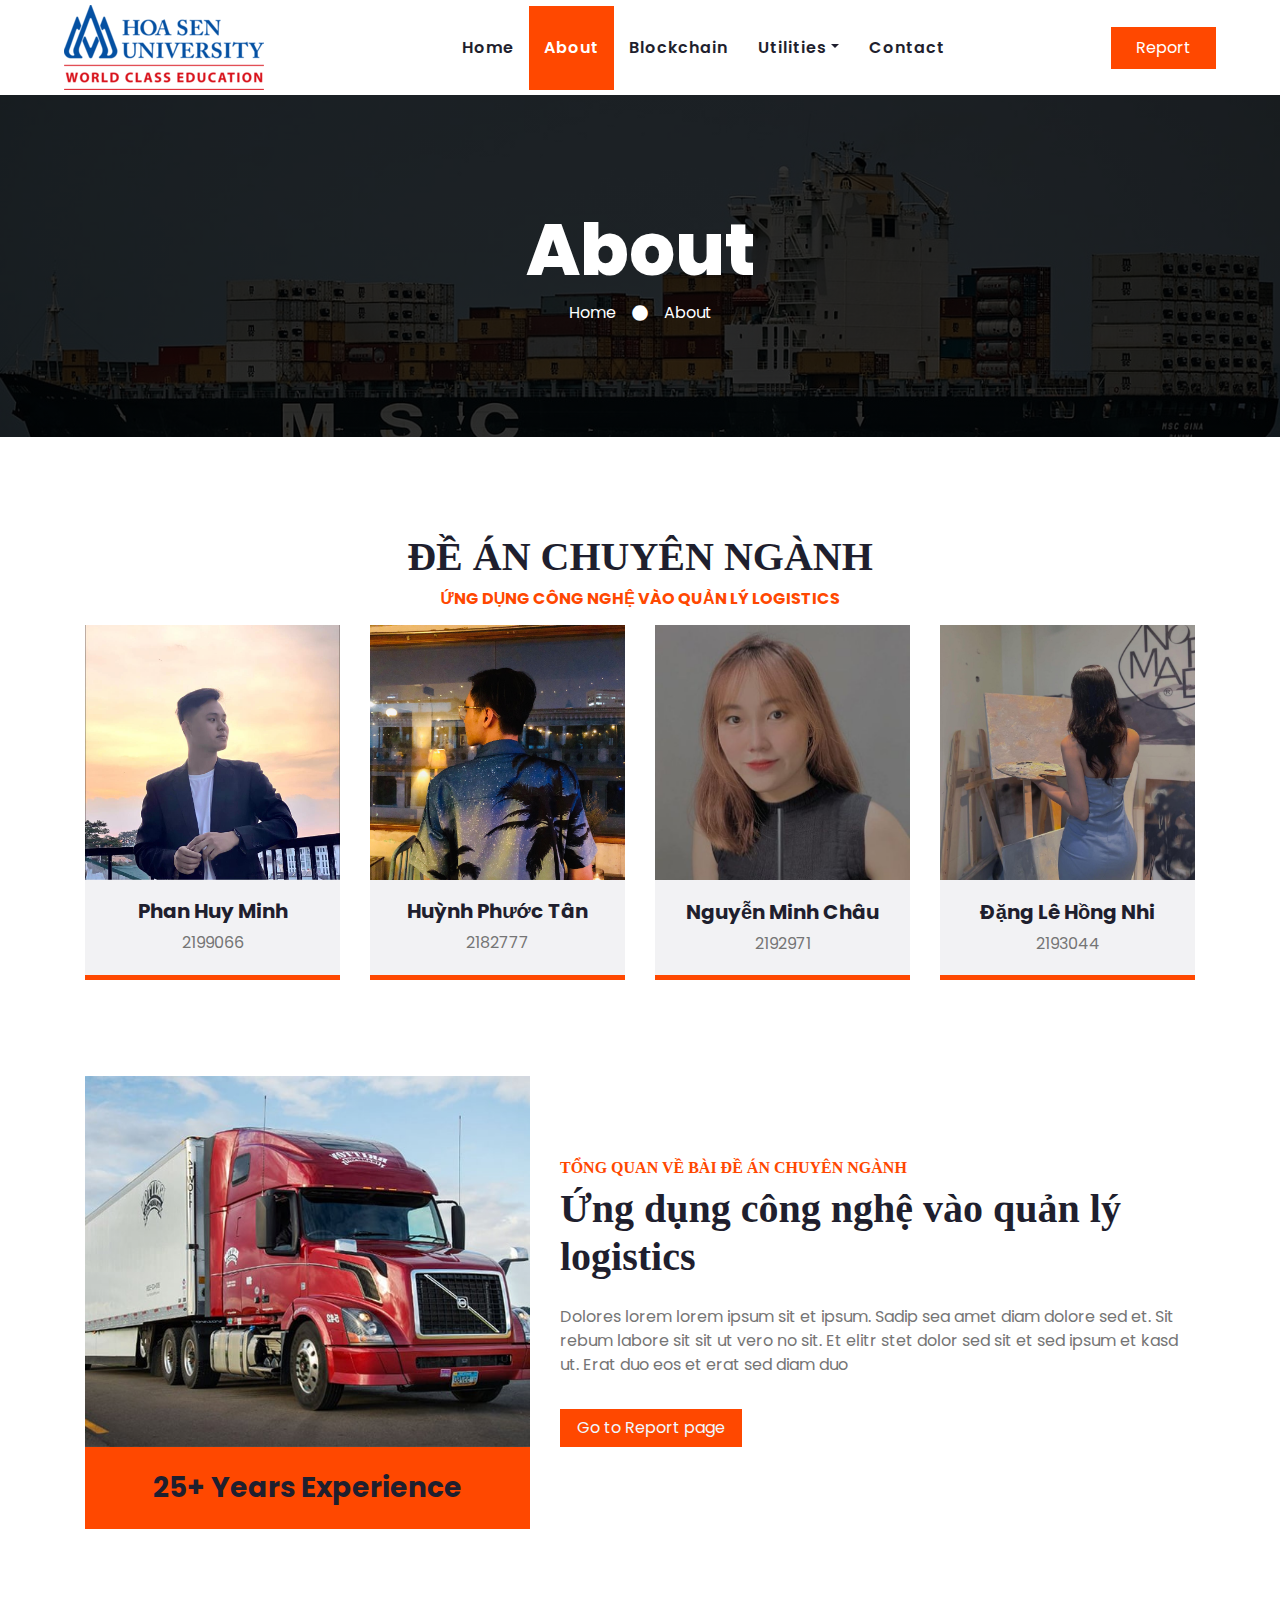
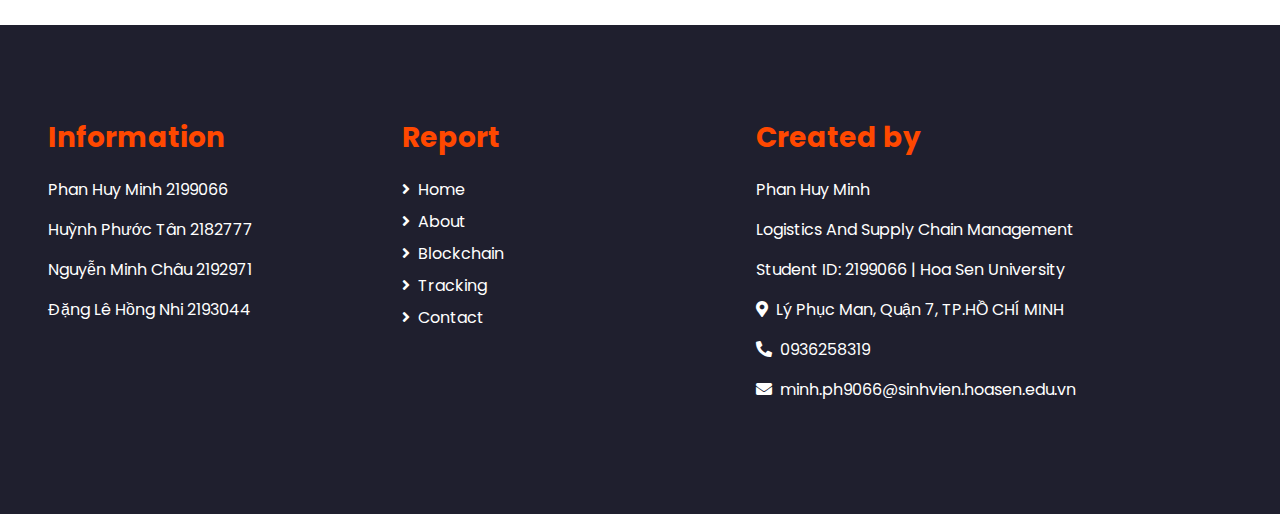
<file: about.html>
<!DOCTYPE html>
<html lang="en">

<head>
    <meta charset="utf-8">
    <title>About - Đề Án Chuyên Ngành</title>
    <meta content="width=device-width, initial-scale=1.0" name="viewport">
    <meta content="Free HTML Templates" name="keywords">
    <meta content="Free HTML Templates" name="description">

    <!-- Favicon -->
    <link href="img/favicon.png" rel="icon">


    <!-- Google Web Fonts -->
    <link rel="preconnect" href="https://fonts.gstatic.com">
    <link href="https://fonts.googleapis.com/css2?family=Poppins:wght@100;200;300;400;500;600;700;800;900&display=swap" rel="stylesheet">

    <!-- Font Awesome -->
    <link href="https://cdnjs.cloudflare.com/ajax/libs/font-awesome/5.10.0/css/all.min.css" rel="stylesheet">

    <!-- Libraries Stylesheet -->
    <link href="lib/owlcarousel/assets/owl.carousel.min.css" rel="stylesheet">

    <!-- Customized Bootstrap Stylesheet -->
    <link href="css/style.css" rel="stylesheet">

<body>



    <!-- Navbar Start -->
    <div class="container-fluid p-0">
        <nav class="navbar navbar-expand-lg bg-light navbar-light py-3 py-lg-0 px-lg-5">
            <a href="index.html" class="navbar-brand ml-lg-3">
                <img src="img/logo-HSU-new.png" alt="">
            </a>
            <button type="button" class="navbar-toggler" data-toggle="collapse" data-target="#navbarCollapse">
                <span class="navbar-toggler-icon"></span>
            </button>
            <div class="collapse navbar-collapse justify-content-between px-lg-3" id="navbarCollapse">
                <div class="navbar-nav m-auto py-0">
                    <a href="index.html" class="nav-item nav-link">Home</a>
                    <a href="about.html" class="nav-item nav-link active">About</a>
                    <a href="indexBlockchain.html" class="nav-item nav-link">Blockchain</a>
                    <!-- <a href="price.html" class="nav-item nav-link">Price</a> -->
                    <div class="nav-item dropdown">
                        <a href="#" class="nav-link dropdown-toggle" data-toggle="dropdown">Utilities</a>
                        <div class="dropdown-menu rounded-0 m-0">
                            <a href="trackingpage.html" class="dropdown-item">Tracking</a>
                            <!-- <a href="single.html" class="dropdown-item">Blog Detail</a> -->
                        </div>
                    </div>
                    <a href="contact.html" class="nav-item nav-link">Contact</a>
                </div>
                <a href="report.html" class="btn btn-primary py-2 px-4 d-none d-lg-block">Report</a>
            </div>
        </nav>
    </div>
    <!-- Navbar End -->
    

    <!-- Header Start -->
    <div class="jumbotron jumbotron-fluid mb-5">
        <div class="container text-center py-5">
            <h1 class="text-white display-3">About</h1>
            <div class="d-inline-flex align-items-center text-white">
                <p class="m-0"><a class="text-white" href="">Home</a></p>
                <i class="fa fa-circle px-3"></i>
                <p class="m-0">About</p>
            </div>
        </div>
    </div>
    
    <!-- Header End -->
    <div class="container-fluid pt-5">
        <div class="container">
            <div class="text-center pb-2">
                <h1 style="font-family: 'Times New Roman', Times, serif;" class="">ĐỀ ÁN CHUYÊN NGÀNH</h1>
                <h6 class="text-primary text-uppercase font-weight-bold">ỨNG DỤNG CÔNG NGHỆ VÀO QUẢN LÝ LOGISTICS</h6>
            </div>
            <div class="row">
                <!-- tên thành viên 1 -->
                <div class="col-lg-3 col-md-6">
                    <div class="team card position-relative overflow-hidden border-0 mb-5">
                        <img class="card-img-top" src="img/avahuyminh.jpeg" alt="">
                        <div class="card-body text-center p-0">
                            <div class="team-text d-flex flex-column justify-content-center bg-secondary">
                                <h5 class="font-weight-bold">Phan Huy Minh</h5>
                                <span>2199066</span>
                            </div>
                            <div class="team-social d-flex align-items-center justify-content-center bg-primary">
                                <a class="btn btn-outline-dark btn-social mr-2" href="#"><i class="fab fa-twitter"></i></a>
                                <a class="btn btn-outline-dark btn-social mr-2" href="#"><i class="fab fa-facebook-f"></i></a>
                                <a class="btn btn-outline-dark btn-social mr-2" href="#"><i class="fab fa-linkedin-in"></i></a>
                                <a class="btn btn-outline-dark btn-social" href="#"><i class="fab fa-instagram"></i></a>
                            </div>
                        </div>
                    </div>
                </div>
                <!-- phước tân -->
                <div class="col-lg-3 col-md-6">
                    <div class="team card position-relative overflow-hidden border-0 mb-5">
                        <img class="card-img-top" src="img/avaphuoctan.jpeg" alt="">
                        <div class="card-body text-center p-0">
                            <div class="team-text d-flex flex-column justify-content-center bg-secondary">
                                <h5 class="font-weight-bold">Huỳnh Phước Tân</h5>
                                <span>2182777</span>
                            </div>
                            <div class="team-social d-flex align-items-center justify-content-center bg-primary">
                                <a class="btn btn-outline-dark btn-social mr-2" href="#"><i class="fab fa-twitter"></i></a>
                                <a class="btn btn-outline-dark btn-social mr-2" href="#"><i class="fab fa-facebook-f"></i></a>
                                <a class="btn btn-outline-dark btn-social mr-2" href="#"><i class="fab fa-linkedin-in"></i></a>
                                <a class="btn btn-outline-dark btn-social" href="#"><i class="fab fa-instagram"></i></a>
                            </div>
                        </div>
                    </div>
                </div>
                <!-- Minh châu -->
                <div class="col-lg-3 col-md-6">
                    <div class="team card position-relative overflow-hidden border-0 mb-5">
                        <img class="card-img-top" src="img/avaminhchau.jpeg" alt="">
                        <div class="card-body text-center p-0">
                            <div class="team-text d-flex flex-column justify-content-center bg-secondary">
                                <h5 class="font-weight-bold">Nguyễn Minh Châu</h5>
                                <span>2192971</span>
                            </div>
                            <div class="team-social d-flex align-items-center justify-content-center bg-primary">
                                <a class="btn btn-outline-dark btn-social mr-2" href="#"><i class="fab fa-twitter"></i></a>
                                <a class="btn btn-outline-dark btn-social mr-2" href="#"><i class="fab fa-facebook-f"></i></a>
                                <a class="btn btn-outline-dark btn-social mr-2" href="#"><i class="fab fa-linkedin-in"></i></a>
                                <a class="btn btn-outline-dark btn-social" href="#"><i class="fab fa-instagram"></i></a>
                            </div>
                        </div>
                    </div>
                </div>
                <!-- Hồng nhi -->
                <div class="col-lg-3 col-md-6">
                    <div class="team card position-relative overflow-hidden border-0 mb-5">
                        <img class="card-img-top" src="img/avahongnhi.jpeg" alt="">
                        <div class="card-body text-center p-0">
                            <div class="team-text d-flex flex-column justify-content-center bg-secondary">
                                <h5 class="font-weight-bold">Đặng Lê Hồng Nhi</h5>
                                <span>2193044</span>
                            </div>
                            <div class="team-social d-flex align-items-center justify-content-center bg-primary">
                                <a class="btn btn-outline-dark btn-social mr-2" href="#"><i class="fab fa-twitter"></i></a>
                                <a class="btn btn-outline-dark btn-social mr-2" href="#"><i class="fab fa-facebook-f"></i></a>
                                <a class="btn btn-outline-dark btn-social mr-2" href="#"><i class="fab fa-linkedin-in"></i></a>
                                <a class="btn btn-outline-dark btn-social" href="#"><i class="fab fa-instagram"></i></a>
                            </div>
                        </div>
                    </div>
                </div>
            </div>
        </div>
    </div>
    <div class="container-fluid py-5">
        <div class="container">
            <div class="row align-items-center">
                <div class="col-lg-5 pb-4 pb-lg-0">
                    <img class="img-fluid w-100" src="img/about.jpg" alt="">
                    <div class="bg-primary text-dark text-center p-4">
                        <h3 class="m-0">25+ Years Experience</h3>
                    </div>
                </div>
                <div class="col-lg-7">
                    <h6  style="font-family: 'Times New Roman', Times, serif;" class="text-primary text-uppercase font-weight-bold">TỔNG QUAN VỀ BÀI ĐỀ ÁN CHUYÊN NGÀNH
                    </h6>
                    <h1 style="font-family: 'Times New Roman', Times, serif;"  class="mb-4">Ứng dụng công nghệ vào quản lý logistics</h1>
                    <p class="mb-4">Dolores lorem lorem ipsum sit et ipsum. Sadip sea amet diam dolore sed et. Sit rebum labore sit sit ut vero no sit. Et elitr stet dolor sed sit et sed ipsum et kasd ut. Erat duo eos et erat sed diam duo</p>
                    <div class="d-flex align-items-center pt-2">
                        <div class="input-group">
                            <div class="input-group" style="display: block;">
                                <button class="btn btn-primary px-3"> <a style="text-decoration:none; color: aliceblue; width: 200px;  "  href="report.html">Go to Report page</a></button>
                            </div>
                        </div>
                    </div>
                </div>
            </div>
        </div>
        <!-- Video Modal -->
        <div class="modal fade" id="videoModal" tabindex="-1" role="dialog" aria-labelledby="exampleModalLabel" aria-hidden="true">
            <div class="modal-dialog" role="document">
                <div class="modal-content">
                    <div class="modal-body">
                        <button type="button" class="close" data-dismiss="modal" aria-label="Close">
                            <span aria-hidden="true">&times;</span>
                        </button>        
                        <!-- 16:9 aspect ratio -->
                        <div class="embed-responsive embed-responsive-16by9">
                            <iframe class="embed-responsive-item" src="" id="video"  allowscriptaccess="always" allow="autoplay"></iframe>
                        </div>
                    </div>
                </div>
            </div>
        </div>
    </div>
    <!-- Footer Start -->
    <div class="container-fluid bg-dark text-white mt-5 py-5 px-sm-3 px-md-5">
        <div class="row pt-5">
            <div class="col-lg-7 col-md-6">
                <div class="row">
                    <div class="col-md-6 mb-5">
                        <h3 class="text-primary mb-4">Information</h3>
                        <p>Phan Huy Minh 2199066</p>
                        <p>Huỳnh Phước Tân 2182777</p>
                        <p>Nguyễn Minh Châu 2192971</p>
                        <p>Đặng Lê Hồng Nhi 2193044</p>
                    </div>
                    <div class="col-md-6 mb-5">
                        <h3 class="text-primary mb-4">Report</h3>
                        <div class="d-flex flex-column justify-content-start">
                            <a class="text-white mb-2" href="index.html"><i class="fa fa-angle-right mr-2"></i>Home</a>
                            <a class="text-white mb-2" href="about.html"><i class="fa fa-angle-right mr-2"></i>About</a>
                            <a class="text-white mb-2" href="indexBlockchain.html"><i class="fa fa-angle-right mr-2"></i>Blockchain</a>
                            <a class="text-white mb-2" href="trackingpage.html"><i class="fa fa-angle-right mr-2"></i>Tracking</a>
                            <a class="text-white" href="contact.html"><i class="fa fa-angle-right mr-2"></i>Contact</a>
                        </div>
                    </div>
                </div>
            </div>
            <div class="col-lg-5 col-md-6 mb-5">
                <h3 class="text-primary mb-4">Created by</h3>
                <p>Phan Huy Minh</p>
                <p>Logistics And Supply Chain Management</p>
                <p>Student ID: 2199066 | Hoa Sen University</p>
                        <p><i class="fa fa-map-marker-alt mr-2"></i>Lý Phục Man, Quận 7, TP.HỒ CHÍ MINH</p>
                        <p><i class="fa fa-phone-alt mr-2"></i>0936258319</p>
                        <p><i class="fa fa-envelope mr-2"></i>minh.ph9066@sinhvien.hoasen.edu.vn</p>
                <p></p>
            </div>
        </div>
    </div>
    <!-- Footer End -->
    <!-- Back to Top -->
    <a href="#" class="btn btn-lg btn-primary back-to-top"><i class="fa fa-angle-double-up"></i></a>


    <!-- JavaScript Libraries -->
    <script src="https://code.jquery.com/jquery-3.4.1.min.js"></script>
    <script src="https://stackpath.bootstrapcdn.com/bootstrap/4.4.1/js/bootstrap.bundle.min.js"></script>
    <script src="lib/easing/easing.min.js"></script>
    <script src="lib/waypoints/waypoints.min.js"></script>
    <script src="lib/counterup/counterup.min.js"></script>
    <script src="lib/owlcarousel/owl.carousel.min.js"></script>

    <!-- Contact Javascript File -->
    <script src="mail/jqBootstrapValidation.min.js"></script>
    <script src="mail/contact.js"></script>

    <!-- Template Javascript -->
    <script src="js/main.js"></script>
</body>

</html>
</file>
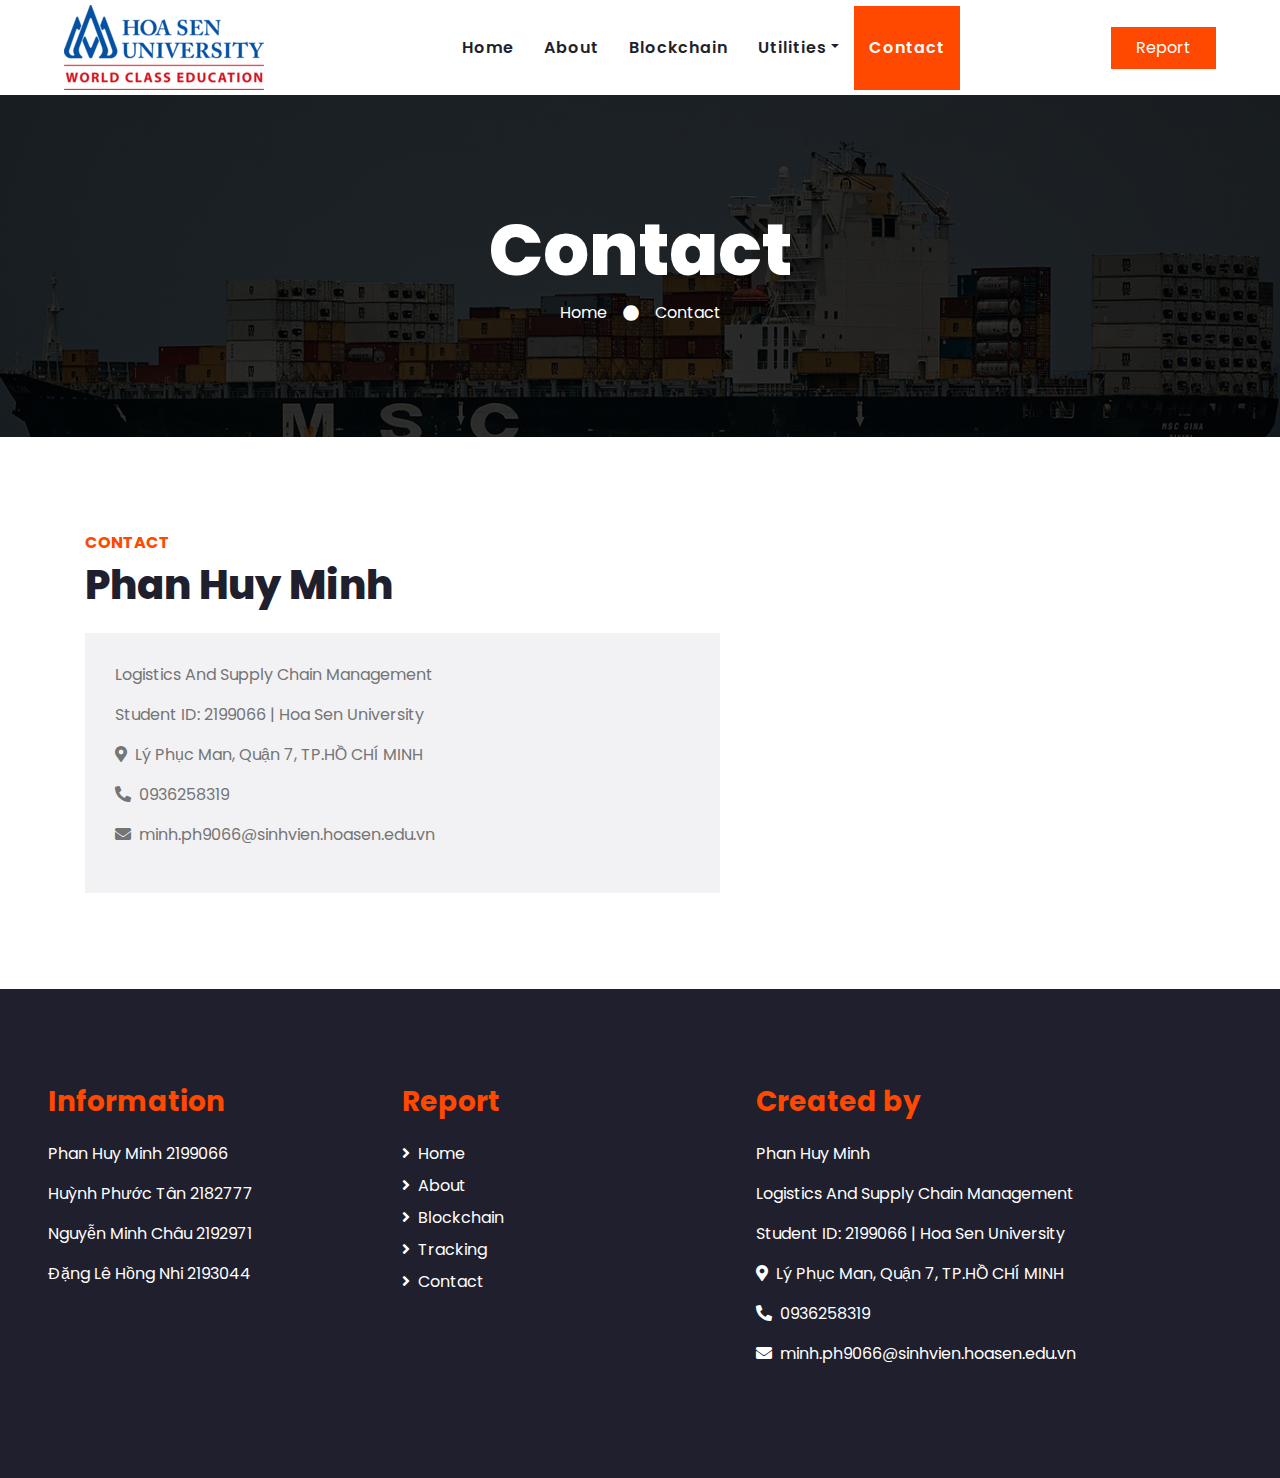
<file: contact.html>
<!DOCTYPE html>
<html lang="en">

<head>
    <meta charset="utf-8">
    <title>Contact - Đế Án Chuyên Ngành</title>
    <meta content="width=device-width, initial-scale=1.0" name="viewport">
    <meta content="Free HTML Templates" name="keywords">
    <meta content="Free HTML Templates" name="description">

    <!-- Favicon -->
    <link href="/img/favicon.png" rel="icon">



    <!-- Google Web Fonts -->
    <link rel="preconnect" href="https://fonts.gstatic.com">
    <link href="https://fonts.googleapis.com/css2?family=Poppins:wght@100;200;300;400;500;600;700;800;900&display=swap" rel="stylesheet">

    <!-- Font Awesome -->
    <link href="https://cdnjs.cloudflare.com/ajax/libs/font-awesome/5.10.0/css/all.min.css" rel="stylesheet">

    <!-- Libraries Stylesheet -->
    <link href="lib/owlcarousel/assets/owl.carousel.min.css" rel="stylesheet">

    <!-- Customized Bootstrap Stylesheet -->
    <link href="css/style.css" rel="stylesheet">
</head>

<body>
    <!-- Navbar Start -->
    <div class="container-fluid p-0">
        <nav class="navbar navbar-expand-lg bg-light navbar-light py-3 py-lg-0 px-lg-5">
            <a href="index.html" class="navbar-brand ml-lg-3">
                <img src="/img/logo-HSU-new.png" alt="">
            </a>
            <button type="button" class="navbar-toggler" data-toggle="collapse" data-target="#navbarCollapse">
                <span class="navbar-toggler-icon"></span>
            </button>
            <div class="collapse navbar-collapse justify-content-between px-lg-3" id="navbarCollapse">
                <div class="navbar-nav m-auto py-0">
                    <a href="index.html" class="nav-item nav-link">Home</a>
                    <a href="about.html" class="nav-item nav-link">About</a>
                    <a href="indexBlockchain.html" class="nav-item nav-link">Blockchain</a>
                    <!-- <a href="price.html" class="nav-item nav-link">Price</a> -->
                    <div class="nav-item dropdown">
                        <a href="#" class="nav-link dropdown-toggle" data-toggle="dropdown">Utilities</a>
                        <div class="dropdown-menu rounded-0 m-0">
                            <a href="/trackingpage.html" class="dropdown-item">Tracking</a>
                            <!-- <a href="single.html" class="dropdown-item">Blog Detail</a> -->
                        </div>
                    </div>
                    <a href="contact.html" class="nav-item nav-link active">Contact</a>
                </div>
                <a href="/report.html" class="btn btn-primary py-2 px-4 d-none d-lg-block">Report</a>
            </div>
        </nav>
    </div>
    <!-- Navbar End -->


    <!-- Header Start -->
    <div class="jumbotron jumbotron-fluid mb-5">
        <div class="container text-center py-5">
            <h1 class="text-white display-3">Contact</h1>
            <div class="d-inline-flex align-items-center text-white">
                <p class="m-0"><a class="text-white" href="">Home</a></p>
                <i class="fa fa-circle px-3"></i>
                <p class="m-0">Contact</p>
            </div>
        </div>
    </div>
    <!-- Header End -->


    <!-- Contact Start -->
    <div class="container-fluid py-5">
        <div class="container">
            <div class="row">
                <div class="col-lg-7">
                    <h6 class="text-primary text-uppercase font-weight-bold">Contact</h6>
                    <h1 class="mb-4">Phan Huy Minh</h1>
                    <div class="contact-form bg-secondary" style="padding: 30px;">
                        <div id="success"></div>
                        <p>Logistics And Supply Chain Management</p>
                        <p>Student ID: 2199066 | Hoa Sen University</p>
                                <p><i class="fa fa-map-marker-alt mr-2"></i>Lý Phục Man, Quận 7, TP.HỒ CHÍ MINH</p>
                                <p><i class="fa fa-phone-alt mr-2"></i>0936258319</p>
                                <p><i class="fa fa-envelope mr-2"></i>minh.ph9066@sinhvien.hoasen.edu.vn</p>
                    </div>
                </div>
            </div>
        </div>
    </div>
    <!-- Contact End -->


    <!-- Footer Start -->
    <div class="container-fluid bg-dark text-white mt-5 py-5 px-sm-3 px-md-5">
        <div class="row pt-5">
            <div class="col-lg-7 col-md-6">
                <div class="row">
                    <div class="col-md-6 mb-5">
                        <h3 class="text-primary mb-4">Information</h3>
                        <p>Phan Huy Minh 2199066</p>
                        <p>Huỳnh Phước Tân 2182777</p>
                        <p>Nguyễn Minh Châu 2192971</p>
                        <p>Đặng Lê Hồng Nhi 2193044</p>
                    </div>
                    <div class="col-md-6 mb-5">
                        <h3 class="text-primary mb-4">Report</h3>
                        <div class="d-flex flex-column justify-content-start">
                            <a class="text-white mb-2" href="/index.html"><i class="fa fa-angle-right mr-2"></i>Home</a>
                            <a class="text-white mb-2" href="/about.html"><i class="fa fa-angle-right mr-2"></i>About</a>
                            <a class="text-white mb-2" href="/indexBlockchain.html"><i class="fa fa-angle-right mr-2"></i>Blockchain</a>
                            <a class="text-white mb-2" href="/trackingpage.html"><i class="fa fa-angle-right mr-2"></i>Tracking</a>
                            <a class="text-white" href="/contact.html"><i class="fa fa-angle-right mr-2"></i>Contact</a>
                        </div>
                    </div>
                </div>
            </div>
            <div class="col-lg-5 col-md-6 mb-5">
                <h3 class="text-primary mb-4">Created by</h3>
                <p>Phan Huy Minh</p>
                <p>Logistics And Supply Chain Management</p>
                <p>Student ID: 2199066 | Hoa Sen University</p>
                        <p><i class="fa fa-map-marker-alt mr-2"></i>Lý Phục Man, Quận 7, TP.HỒ CHÍ MINH</p>
                        <p><i class="fa fa-phone-alt mr-2"></i>0936258319</p>
                        <p><i class="fa fa-envelope mr-2"></i>minh.ph9066@sinhvien.hoasen.edu.vn</p>
                <p></p>
            </div>
        </div>
    </div>
    <!-- Footer End -->


    <!-- Back to Top -->
    <a href="#" class="btn btn-lg btn-primary back-to-top"><i class="fa fa-angle-double-up"></i></a>


    <!-- JavaScript Libraries -->
    <script src="https://code.jquery.com/jquery-3.4.1.min.js"></script>
    <script src="https://stackpath.bootstrapcdn.com/bootstrap/4.4.1/js/bootstrap.bundle.min.js"></script>
    <script src="lib/easing/easing.min.js"></script>
    <script src="lib/waypoints/waypoints.min.js"></script>
    <script src="lib/counterup/counterup.min.js"></script>
    <script src="lib/owlcarousel/owl.carousel.min.js"></script>

    <!-- Contact Javascript File -->
    <script src="mail/jqBootstrapValidation.min.js"></script>
    <script src="mail/contact.js"></script>

    <!-- Template Javascript -->
    <script src="js/main.js"></script>
</body>

</html>
</file>
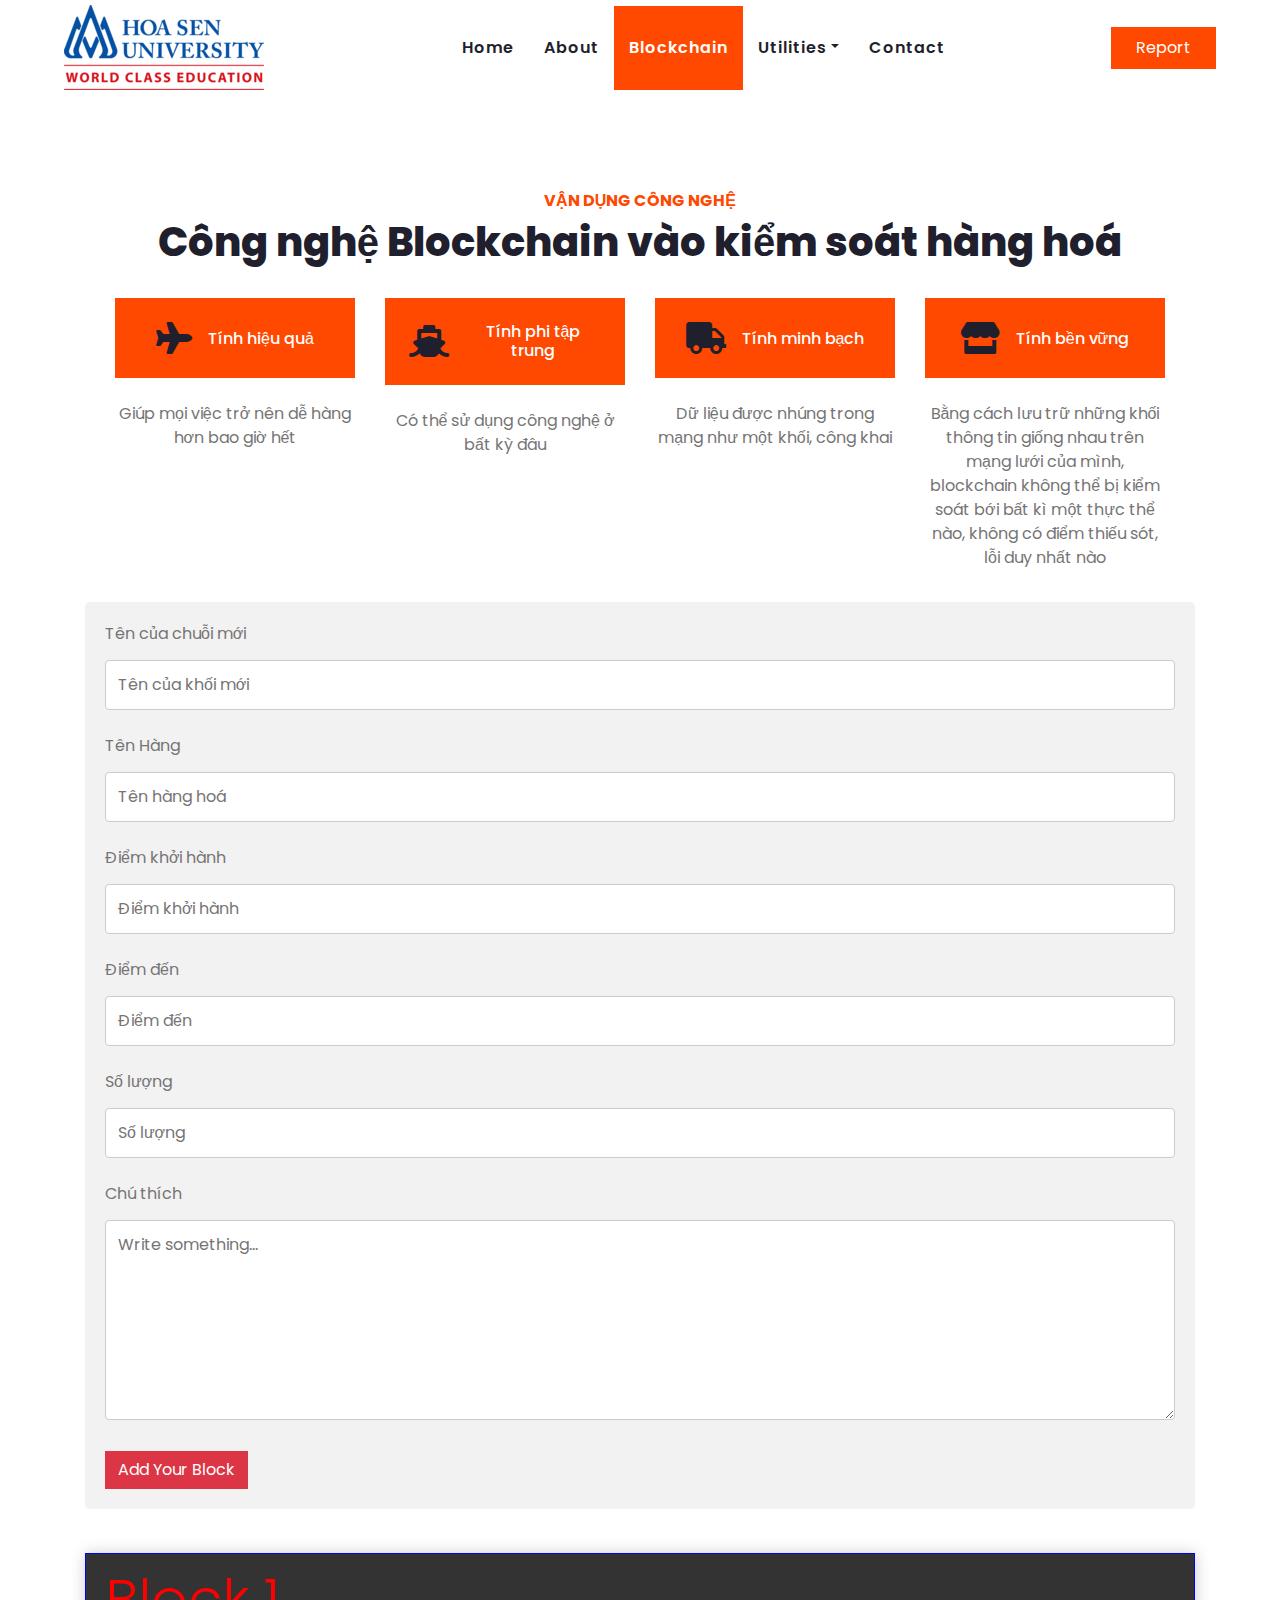
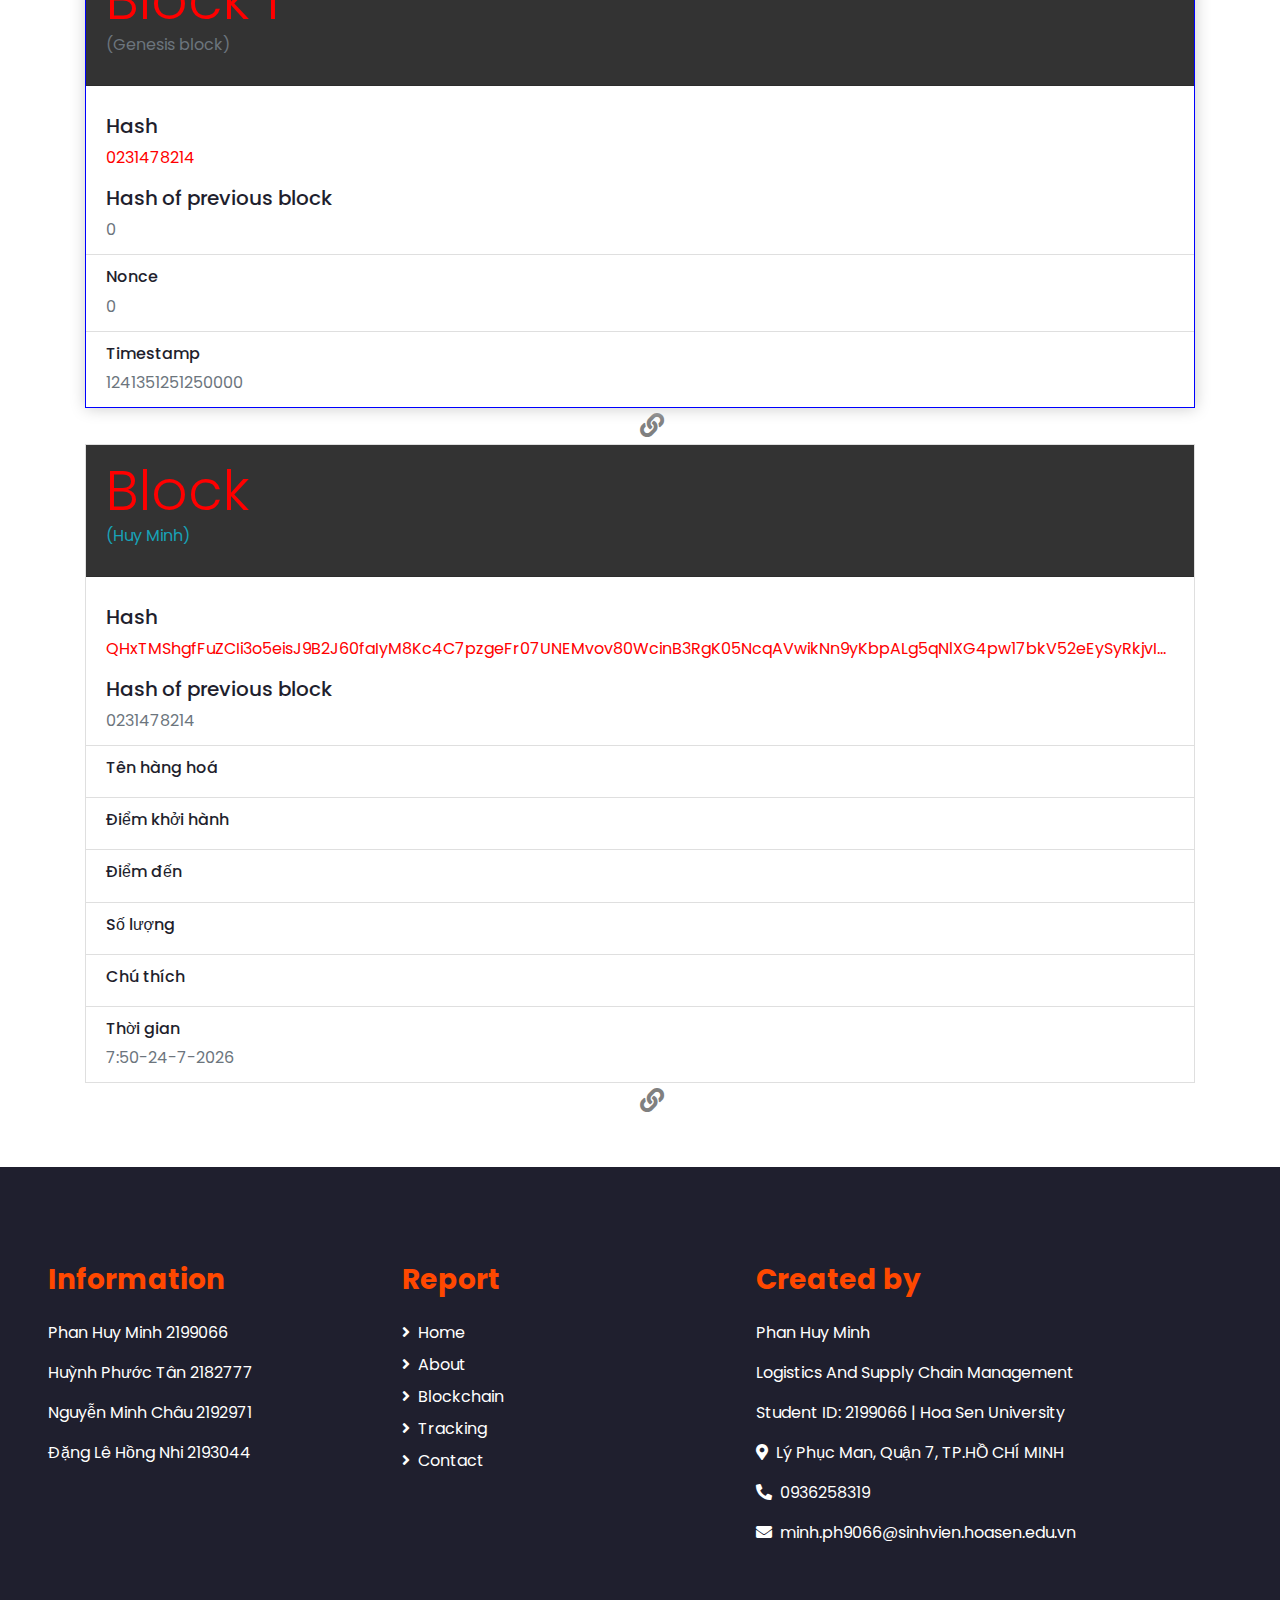
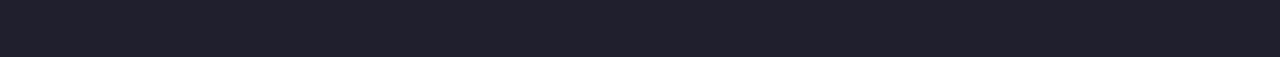
<file: indexBlockchain.html>
<!DOCTYPE html>
<html lang="en">
  <head>
    <meta charset="UTF-8" />
    <meta http-equiv="X-UA-Compatible" content="IE=edge" />
    <meta name="viewport" content="width=device-width, initial-scale=1.0" />
    <link href="img/favicon.png" rel="icon">


    <!-- Bootstrap 5 CDS -->
    <link
      href="https://cdn.jsdelivr.net/npm/bootstrap@5.1.3/dist/css/bootstrap.min.css"
      rel="stylesheet"
      integrity="sha384-1BmE4kWBq78iYhFldvKuhfTAU6auU8tT94WrHftjDbrCEXSU1oBoqyl2QvZ6jIW3"
      crossorigin="anonymous"
    />
    <link
      rel="stylesheet"
      href="https://cdn.jsdelivr.net/npm/bootstrap-icons@1.7.2/font/bootstrap-icons.css"
    />
    <!-- Fontaswesone cdn -->
    <link
      rel="stylesheet"
      href="https://cdnjs.cloudflare.com/ajax/libs/font-awesome/6.0.0-beta3/css/all.min.css"
      integrity="sha512-Fo3rlrZj/k7ujTnHg4CGR2D7kSs0v4LLanw2qksYuRlEzO+tcaEPQogQ0KaoGN26/zrn20ImR1DfuLWnOo7aBA=="
      crossorigin="anonymous"
      referrerpolicy="no-referrer"
    />
    <link href="img/favicon.ico" rel="icon">

    <!-- Google Web Fonts -->
    <link rel="preconnect" href="https://fonts.gstatic.com">
    <link href="https://fonts.googleapis.com/css2?family=Poppins:wght@100;200;300;400;500;600;700;800;900&display=swap" rel="stylesheet">

    <!-- Font Awesome -->
    <link href="https://cdnjs.cloudflare.com/ajax/libs/font-awesome/5.10.0/css/all.min.css" rel="stylesheet">

    <!-- Libraries Stylesheet -->
    <link href="lib/owlcarousel/assets/owl.carousel.min.css" rel="stylesheet">

    <!-- Customized Bootstrap Stylesheet -->
    <link href="css/style.css" rel="stylesheet">
    <!-- Style CSS -->
    <link rel="stylesheet" href="style.css" />
    <title>Blockchain - Đề Án Chuyên Ngành</title>
  </head>
  <body>
    <!-- Navbar -->
    <div class="container-fluid p-0">
      <nav class="navbar navbar-expand-lg bg-light navbar-light py-3 py-lg-0 px-lg-5">
          <a href="index.html" class="navbar-brand ml-lg-3">
              <img src="img/logo-HSU-new.png" alt="">
          </a>
          <button type="button" class="navbar-toggler" data-toggle="collapse" data-target="#navbarCollapse">
              <span class="navbar-toggler-icon"></span>
          </button>
          <div class="collapse navbar-collapse justify-content-between px-lg-3" id="navbarCollapse">
              <div class="navbar-nav m-auto py-0">
                  <a href="index.html" class="nav-item nav-link">Home</a>
                  <a href="about.html" class="nav-item nav-link">About</a>
                  <a href="indexBlockchain.html" class="nav-item nav-link active">Blockchain</a>
                  <!-- <a href="price.html" class="nav-item nav-link">Price</a> -->
                  <div class="nav-item dropdown">
                      <a href="#" class="nav-link dropdown-toggle" data-toggle="dropdown">Utilities</a>
                      <div class="dropdown-menu rounded-0 m-0">
                        <a href="trackingpage.html" class="dropdown-item">Tracking</a>
                          <!-- <a href="single.html" class="dropdown-item">Blog Detail</a> -->
                      </div>
                  </div>
                  <a href="contact.html" class="nav-item nav-link">Contact</a>
              </div>
              <a href="report.html" class="btn btn-primary py-2 px-4 d-none d-lg-block">Report</a>
          </div>
      </nav>
    </div>
    <!-- Navigation -->
    <div class="container-fluid pt-5">
    <div class="container">

      <div class="container-fluid pt-5">
        <div class="container">
            <div class="text-center pb-2">
                <h6 class="text-primary text-uppercase font-weight-bold">VẬN DỤNG CÔNG NGHỆ</h6>
                <h1 class="mb-4">Công nghệ Blockchain vào kiểm soát hàng hoá</h1>
            </div>
            <div class="row pb-3">
                <div class="col-lg-3 col-md-6 text-center ">
                    <div class="d-flex align-items-center justify-content-center bg-primary mb-4 p-4">
                        <i class="fa fa-2x fa-plane text-dark pr-3"></i>
                        <h6 class="text-white font-weight-medium m-0">Tính hiệu quả</h6>
                    </div>
                    <p>Giúp mọi việc trở nên dễ hàng hơn bao giờ hết</p>
                    <!-- <a class="border-bottom text-decoration-none" href="">Read More</a> -->
                </div>
                <div class="col-lg-3 col-md-6 text-center">
                    <div class="d-flex align-items-center justify-content-center bg-primary mb-4 p-4">
                        <i class="fa fa-2x fa-ship text-dark pr-3"></i>
                        <h6 class="text-white font-weight-medium m-0">Tính phi tập trung</h6>
                    </div>
                    <p>Có thể sử dụng công nghệ ở bất kỳ đâu</p>
                    <!-- <a class="border-bottom text-decoration-none" href="">Read More</a> -->
                </div>
                <div class="col-lg-3 col-md-6 text-center">
                    <div class="d-flex align-items-center justify-content-center bg-primary mb-4 p-4">
                        <i class="fa fa-2x fa-truck text-dark pr-3"></i>
                        <h6 class="text-white font-weight-medium m-0">Tính minh bạch</h6>
                    </div>
                    <p>Dữ liệu được nhúng trong mạng như một khối, công khai</p>
                    <!-- <a class="border-bottom text-decoration-none" href="">Read More</a> -->
                </div>
                <div class="col-lg-3 col-md-6 text-center">
                    <div class="d-flex align-items-center justify-content-center bg-primary mb-4 p-4">
                        <i class="fa fa-2x fa-store text-dark pr-3"></i>
                        <h6 class="text-white font-weight-medium m-0">Tính bền vững</h6>
                    </div>
                    <p>Bằng cách lưu trữ những khối thông tin giống nhau trên mạng lưới của mình, blockchain không thể bị kiểm soát bới bất kì một thực thể nào, không có điểm thiếu sót, lỗi duy nhất nào</p>
                    <!-- <a class="border-bottom text-decoration-none" href="">Read More</a> -->
                </div>
            </div>
        </div>
        </div> 
      <div class="form">
        <div class="formRow--item">
          <label for="">Tên của chuỗi mới</label>
          <label for="firstname" class="formRow--input-wrapper js-inputWrapper">
          <input onkeyup="checkForm()" type="text" class="formRow--input js-input" id="nameblock" placeholder="Tên của khối mới">
          </label>
        </div>
        <div class="formRow--item">
          <label for="">Tên Hàng</label>
          <label for="firstname" class="formRow--input-wrapper js-inputWrapper">
          <input onkeyup="checkForm()" type="text" class="formRow--input js-input" id="username" placeholder="Tên hàng hoá">
          </label>
        </div>
        <div class="formRow--item">
          <label for="">Điểm khởi hành</label>
          <label for="firstname" class="formRow--input-wrapper js-inputWrapper">
          <input onkeyup="checkForm()" type="text" class="formRow--input js-input" id="startpoint" placeholder="Điểm khởi hành">
          </label>
        </div>
        <div class="formRow--item">
          <label for="">Điểm đến</label>
          <label for="firstname" class="formRow--input-wrapper js-inputWrapper">
          <input onkeyup="checkForm()" type="text" class="formRow--input js-input" id="despoint" placeholder="Điểm đến">
          </label>
        </div>
        <div class="formRow--item">
          <label for="">Số lượng</label>
          <label for="firstname" class="formRow--input-wrapper js-inputWrapper">
          <input onkeyup="checkForm()" type="text" class="formRow--input js-input" id="qualitymers" placeholder="Số lượng">
          </label>
        </div>
        <div class="formRow--item">
          <label for="">Chú thích</label>
          <label for="firstname" class="formRow--input-wrapper js-inputWrapper">
          <textarea style="height: 200px;" onkeyup="checkForm()" type="text" class="formRow--input js-input" id="nextname" placeholder="Write something..."></textarea>
          <!-- <textarea id="subject" name="subject" placeholder="Write something.." style="height:200px"></textarea> -->
          </label>
        </div>
  <button onclick="createBlock()" class="btn btn-danger">Add Your Block</button>

      </div>
  <!-- <button onclick="createBlock()" class="btn btn-danger">Add Your Block</button> -->
      <!-- <p>Click on Name to view GitHub profile</p> -->
      <!-- <input type="text" id="nameblock" onkeyup="checkForm()" > -->
      <!-- <input type="text" id="username" onkeyup="checkForm()" > -->
      <!-- <input type="text" id="nextname" onkeyup="checkForm()" > -->
      <blockchain class="block-item">
        <!-- Block 1-->

        <block
          class="card block active block-css"
          data-bs-toggle="collapse"
          href="#Genesis-block"
          aria-expanded="false"
          aria-controls="Genesis-block"
        >
          <div class="card-header">
            <span class="display-4">Block 1 </span>
            <p class="text-muted">(Genesis block)</p>
          </div>

          <ul class="list-group list-group-flush">
            <li class="list-group-item">
              <h5>Hash</h5>
              <span class="hash"
                >0231478214</span
              >
              <h5>Hash of previous block</h5>
              <span class="text-muted">0</span>
            </li>

            <li class="list-group-item">
              <h6>Nonce</h6>
              <span class="text-muted">0</span>
            </li>
            <li class="list-group-item">
              <h6>Timestamp</h6>
              <span class="text-muted">1241351251250000</span>
            </li>
          </ul>
        </block>
        <chain-link>
          <i class="fas fa-link"></i>
        </chain-link>
      </blockchain>
    </div>
  </div>
    
 <!-- Footer Start -->
 <div class="container-fluid bg-dark text-white mt-5 py-5 px-sm-3 px-md-5">
  <div class="row pt-5">
      <div class="col-lg-7 col-md-6">
          <div class="row">
              <div class="col-md-6 mb-5">
                  <h3 class="text-primary mb-4">Information</h3>
                  <p>Phan Huy Minh 2199066</p>
                  <p>Huỳnh Phước Tân 2182777</p>
                  <p>Nguyễn Minh Châu 2192971</p>
                  <p>Đặng Lê Hồng Nhi 2193044</p>
              </div>
              <div class="col-md-6 mb-5">
                  <h3 class="text-primary mb-4">Report</h3>
                  <div class="d-flex flex-column justify-content-start">
                      <a class="text-white mb-2" href="index.html"><i class="fa fa-angle-right mr-2"></i>Home</a>
                      <a class="text-white mb-2" href="about.html"><i class="fa fa-angle-right mr-2"></i>About</a>
                      <a class="text-white mb-2" href="indexBlockchain.html"><i class="fa fa-angle-right mr-2"></i>Blockchain</a>
                      <a class="text-white mb-2" href="trackingpage.html"><i class="fa fa-angle-right mr-2"></i>Tracking</a>
                      <a class="text-white" href="contact.html"><i class="fa fa-angle-right mr-2"></i>Contact</a>
                  </div>
              </div>
          </div>
      </div>
      <div class="col-lg-5 col-md-6 mb-5">
          <h3 class="text-primary mb-4">Created by</h3>
          <p>Phan Huy Minh</p>
          <p>Logistics And Supply Chain Management</p>
          <p>Student ID: 2199066 | Hoa Sen University</p>
                  <p><i class="fa fa-map-marker-alt mr-2"></i>Lý Phục Man, Quận 7, TP.HỒ CHÍ MINH</p>
                  <p><i class="fa fa-phone-alt mr-2"></i>0936258319</p>
                  <p><i class="fa fa-envelope mr-2"></i>minh.ph9066@sinhvien.hoasen.edu.vn</p>
          <p></p>
      </div>
  </div>
</div>
<!-- Footer End -->
<a href="#" class="btn btn-lg btn-primary back-to-top"><i class="fa fa-angle-double-up"></i></a>


    <script
      src="https://cdn.jsdelivr.net/npm/bootstrap@5.1.3/dist/js/bootstrap.bundle.min.js"
      integrity="sha384-ka7Sk0Gln4gmtz2MlQnikT1wXgYsOg+OMhuP+IlRH9sENBO0LRn5q+8nbTov4+1p"
      crossorigin="anonymous"
    ></script>
    <!--JavaScript for adding a nes Block  -->
    <script src="./Blocks/0001_G_block.js"></script>
     <!-- JavaScript Libraries -->
     <script src="https://code.jquery.com/jquery-3.4.1.min.js"></script>
     <script src="https://stackpath.bootstrapcdn.com/bootstrap/4.4.1/js/bootstrap.bundle.min.js"></script>
     <script src="lib/easing/easing.min.js"></script>
     <script src="lib/waypoints/waypoints.min.js"></script>
     <script src="lib/counterup/counterup.min.js"></script>
     <script src="lib/owlcarousel/owl.carousel.min.js"></script>
 
     <!-- Contact Javascript File -->
     <script src="mail/jqBootstrapValidation.min.js"></script>
     <script src="mail/contact.js"></script>
 
     <!-- Template Javascript -->
     <script src="js/main.js"></script>

    <!-- Javascript for the UI -->
    <script src="UI.js"></script>
  </body>
</html>
</file>
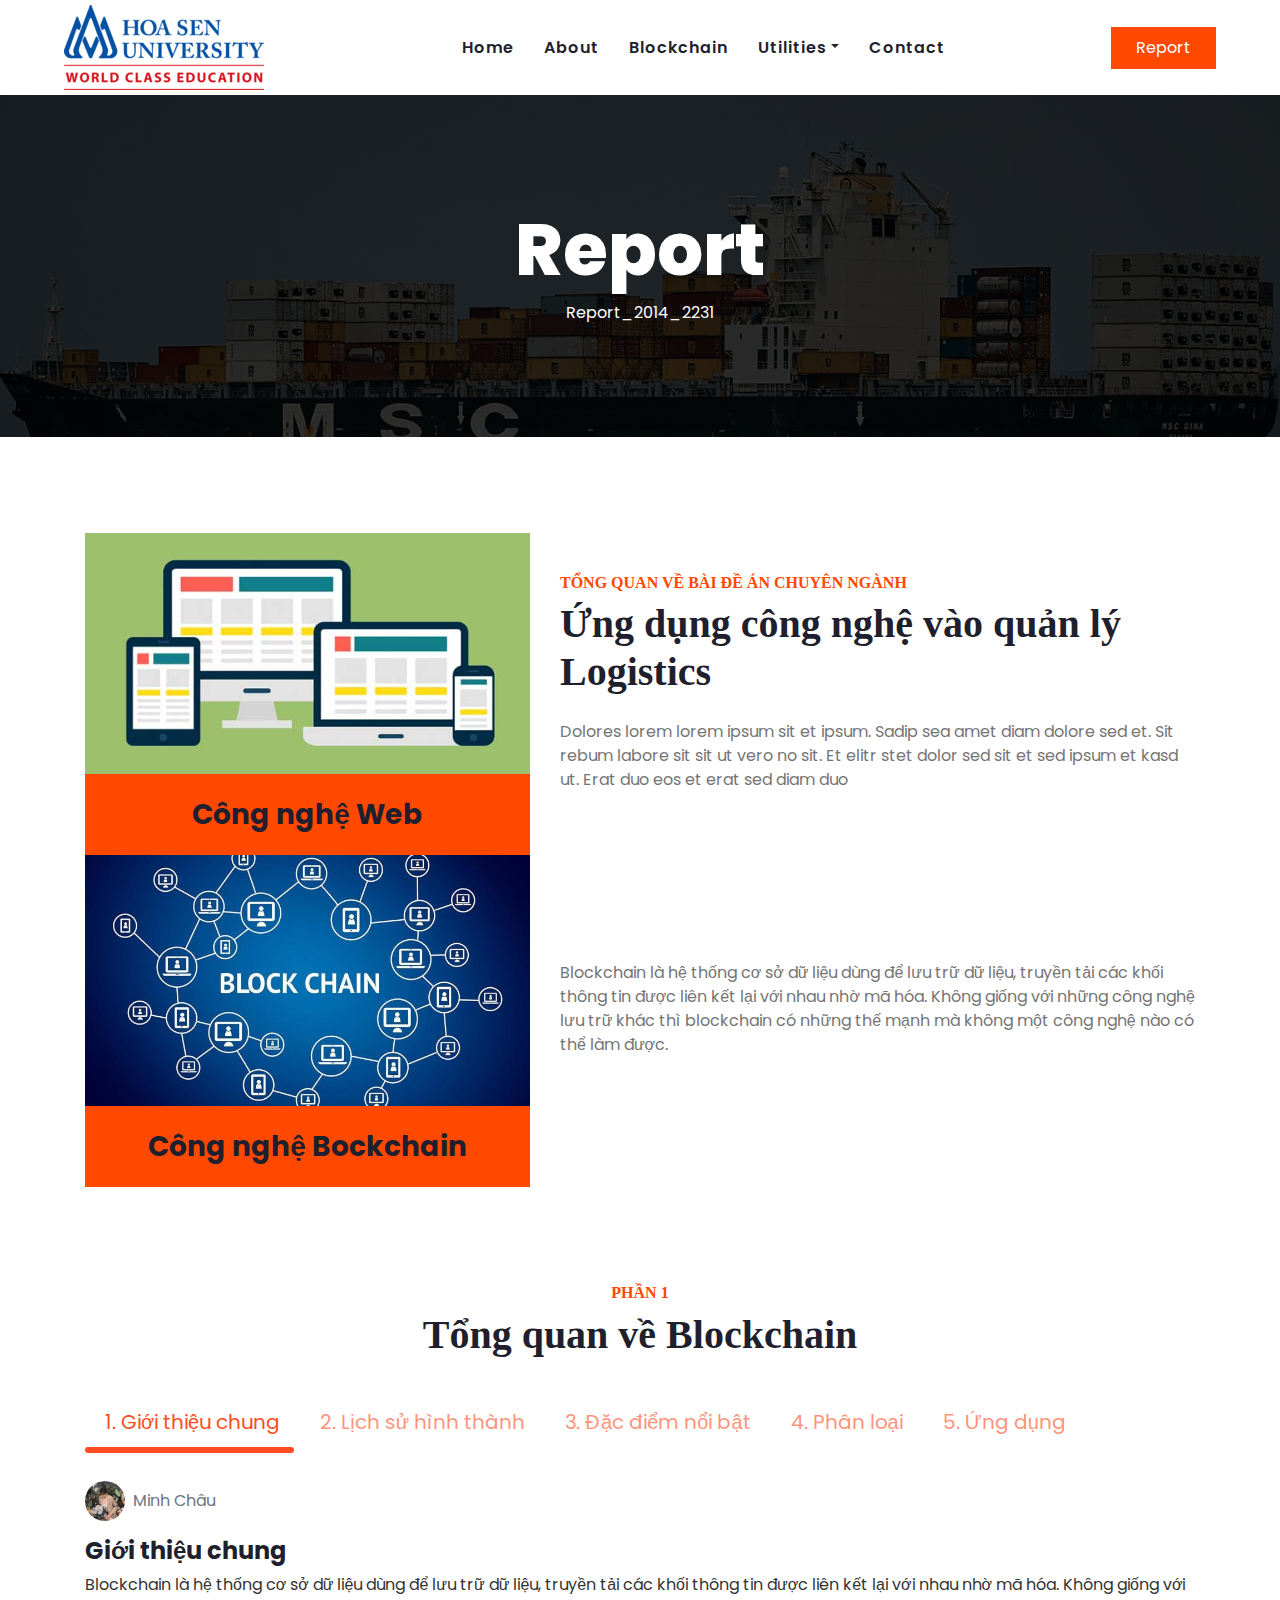
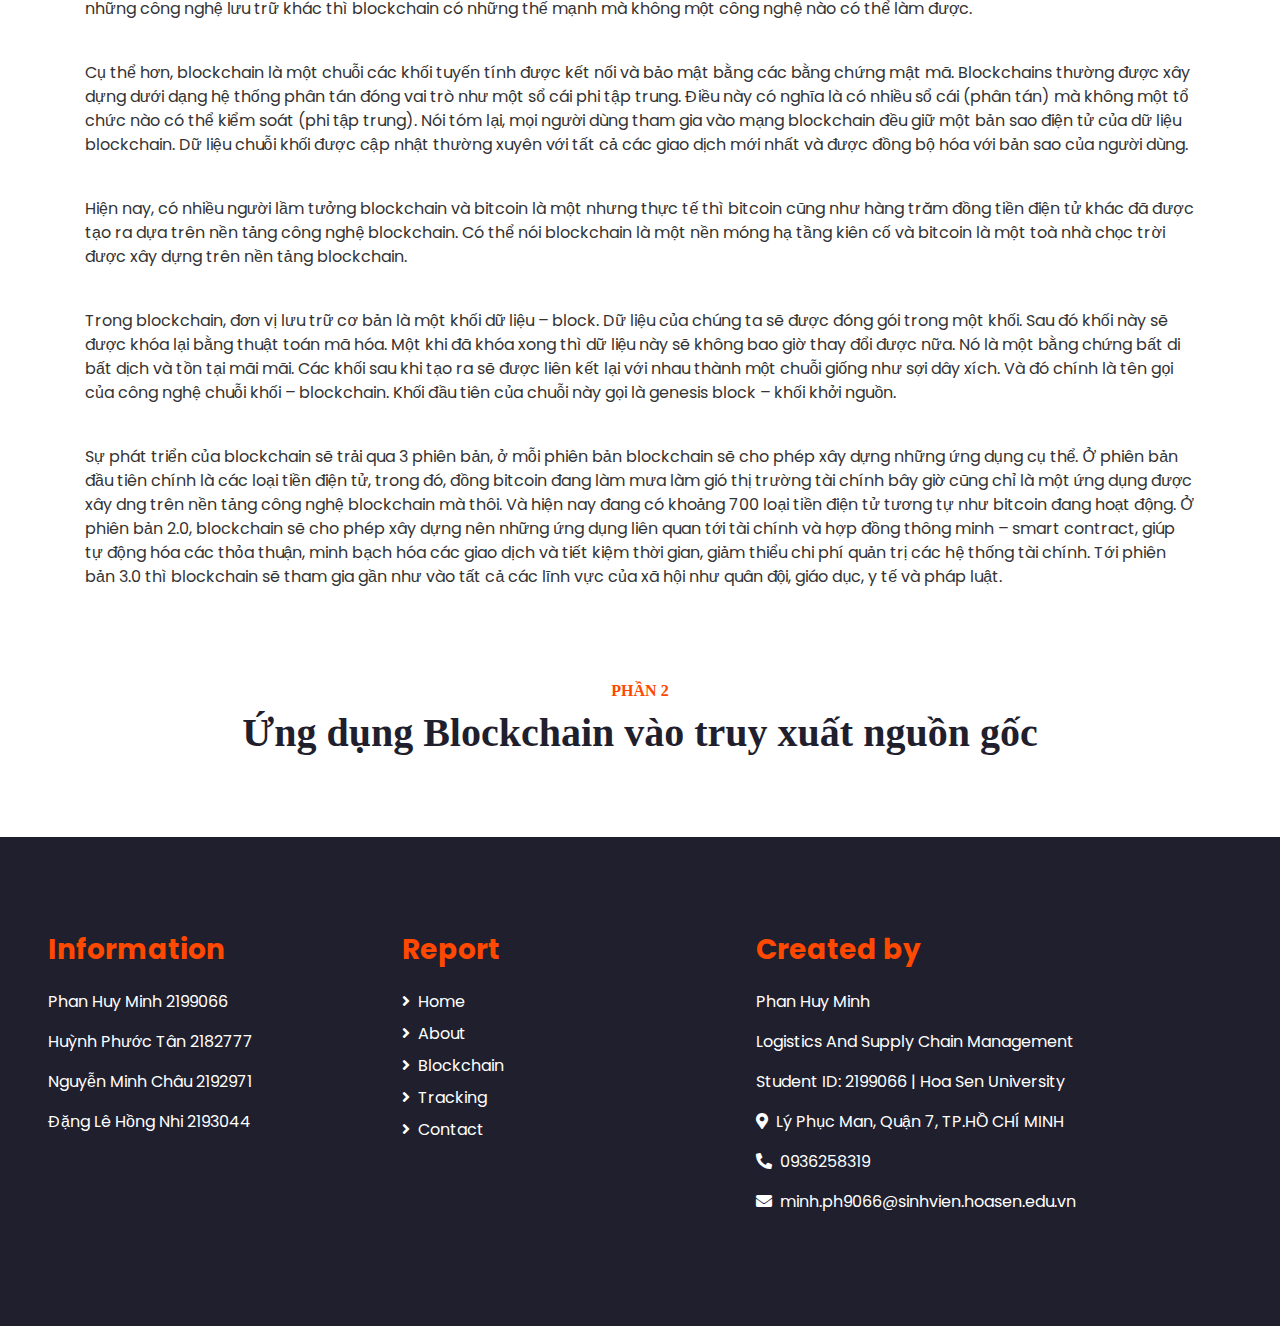
<file: report.html>
<!DOCTYPE html>
<html lang="en">

<head>
    <meta charset="utf-8">
    <title>Report - Đề Án Chuyên Ngành</title>
    <meta content="width=device-width, initial-scale=1.0" name="viewport">
    <meta content="Free HTML Templates" name="keywords">
    <meta content="Free HTML Templates" name="description">
    <!-- Favicon -->
    <link href="img/favicon.png" rel="icon">
    <!-- Google Web Fonts -->
    <link rel="preconnect" href="https://fonts.gstatic.com">
    <link href="https://fonts.googleapis.com/css2?family=Poppins:wght@100;200;300;400;500;600;700;800;900&display=swap" rel="stylesheet">

    <!-- Font Awesome -->
    <link href="https://cdnjs.cloudflare.com/ajax/libs/font-awesome/5.10.0/css/all.min.css" rel="stylesheet">

    <!-- Libraries Stylesheet -->
    <link href="lib/owlcarousel/assets/owl.carousel.min.css" rel="stylesheet">

    <!-- Customized Bootstrap Stylesheet -->
    <link href="css/style.css" rel="stylesheet">
</head>

<body>
    <div class="container-fluid p-0">
        <nav class="navbar navbar-expand-lg bg-light navbar-light py-3 py-lg-0 px-lg-5">
            <a href="index.html" class="navbar-brand ml-lg-3">
                <img src="img/logo-HSU-new.png" alt="">
            </a>
            <button type="button" class="navbar-toggler" data-toggle="collapse" data-target="#navbarCollapse">
                <span class="navbar-toggler-icon"></span>
            </button>
            <div class="collapse navbar-collapse justify-content-between px-lg-3" id="navbarCollapse">
                <div class="navbar-nav m-auto py-0">
                    <a href="index.html" class="nav-item nav-link">Home</a>
                    <a href="about.html" class="nav-item nav-link">About</a>
                    <a href="indexBlockchain.html" class="nav-item nav-link">Blockchain</a>
                    <!-- <a href="price.html" class="nav-item nav-link">Price</a> -->
                    <div class="nav-item dropdown">
                        <a href="#" class="nav-link dropdown-toggle" data-toggle="dropdown">Utilities</a>
                        <div class="dropdown-menu rounded-0 m-0">
                            <a href="trackingpage.html" class="dropdown-item">Tracking</a>
                            <!-- <a href="single.html" class="dropdown-item">Blog Detail</a> -->
                        </div>
                    </div>
                    <a href="contact.html" class="nav-item nav-link">Contact</a>
                </div>
                <a href="report.html" class="btn btn-primary py-2 px-4 d-none d-lg-block">Report</a>
            </div>
        </nav>
    </div>
    <!-- Topbar End -->
    <!-- Header Start -->
    <div class="jumbotron jumbotron-fluid mb-5">
        <div class="container text-center py-5">
            <h1 class="text-white display-3">Report</h1>
            <div class="d-inline-flex align-items-center text-white">
                <p class="m-0">Report_2014_2231</p>
                <!-- <i class="fa fa-circle px-3"></i>
                <p class="m-0">Contact</p> -->
            </div>
        </div>
    </div>
    <!-- Header End -->
    <!-- Phần tổng quan -->
    <div class="container-fluid py-5">
        <div class="container">
            <div class="row align-items-center">
                <!-- Chi tiết từng công nghệ -->
                <div class="col-lg-5 pb-4 pb-lg-0">
                    <img class="img-fluid w-100" src="img/Cong-nghe-web-1.jpeg" alt="">
                    <div class="bg-primary text-dark text-center p-4">
                        <h3 class="m-0">Công nghệ Web</h3>
                    </div>
                </div>
                <div class="col-lg-7">
                    <h6 style="font-family: 'Times New Roman', Times, serif;" class="text-primary text-uppercase font-weight-bold">Tổng quan về bài đề án chuyên ngành</h6>
                    <h1 style="font-family: 'Times New Roman', Times, serif;" class="mb-4">Ứng dụng công nghệ vào quản lý Logistics</h1>
                    <p class="mb-4">Dolores lorem lorem ipsum sit et ipsum. Sadip sea amet diam dolore sed et. Sit rebum labore sit sit ut vero no sit. Et elitr stet dolor sed sit et sed ipsum et kasd ut. Erat duo eos et erat sed diam duo</p>
                </div>
                <!-- CHi tiết công nghệ Bockchain -->
                <div class="col-lg-5 pb-4 pb-lg-0">
                    <img class="img-fluid w-100" src="img/cong-nghe-blockchain-chia-se-thong-tin-minh-bach-va-bao-mat-cao-1513055874727-33-0-876-1500-crop-1513055882564.jpeg" alt="">
                    <div class="bg-primary text-dark text-center p-4">
                        <h3 class="m-0">Công nghệ Bockchain</h3>
                    </div>
                </div>
                <div class="col-lg-7">
                    <p class="mb-4">Blockchain là hệ thống cơ sở dữ liệu dùng để lưu trữ dữ liệu, truyền tải các khối thông tin
                        được liên kết lại với nhau nhờ mã hóa. Không giống với những công nghệ lưu trữ khác
                        thì blockchain có những thế mạnh mà không một công nghệ nào có thể làm được.</p>
                </div>
            </div>
        </div>
        <!-- Video Modal -->
        <div class="modal fade" id="videoModal" tabindex="-1" role="dialog" aria-labelledby="exampleModalLabel" aria-hidden="true">
            <div class="modal-dialog" role="document">
                <div class="modal-content">
                    <div class="modal-body">
                        <button type="button" class="close" data-dismiss="modal" aria-label="Close">
                            <span aria-hidden="true">&times;</span>
                        </button>        
                        <!-- 16:9 aspect ratio -->
                        <div class="embed-responsive embed-responsive-16by9">
                            <iframe class="embed-responsive-item" src="" id="video"  allowscriptaccess="always" allow="autoplay"></iframe>
                        </div>
                    </div>
                </div>
            </div>
        </div>
    </div>
    <!-- Phần Giới thiệu minh châu -->
    <div class="container-fluid pt-5">
        <div class="container">
            <div class="text-center pb-2">
                <h6 class="text-primary text-uppercase font-weight-bold font ">PHẦN 1</h6>
                <h1 class="mb-4 font">Tổng quan về Blockchain</h1>
            </div>
            <div class="row">
                <!-- KHU VỰC NÓI -->
                <div class="col-md-auto mb-5">
                    <div class="tabs">
                        <div class="tab-item active">
                          <!-- <i class="tab-icon fas fa-code"></i> -->
                          1. Giới thiệu chung
                        </div>
                        <div class="tab-item">
                          <!-- <i class="tab-icon fas fa-cog"></i> -->
                          2. Lịch sử hình thành
                        </div>
                        <div class="tab-item">
                          <!-- <i class="tab-icon fas fa-plus-circle"></i> -->
                        3. Đặc điểm nổi bật
                        </div>
                        <div class="tab-item">
                            <!-- <i class="tab-icon fas fa-plus-circle"></i> -->
                        4. Phân loại
                        </div>
                        <div class="tab-item">
                          <!-- <i class="tab-icon fas fa-plus-circle"></i> -->
                        5. Ứng dụng
                        </div>
                        <div class="line"></div>
                      </div>
                      <!-- Tab content -->
                      <div class="tab-content">
                        <!-- Giới thiệu -->
                        <div class="tab-pane active">
                            <div class="d-flex mb-3">
                                <div class="d-flex align-items-center">
                                    <img class="rounded-circle" style="width: 40px; height: 40px;" src="img/avaminhchau.png" alt="">
                                    <a class="text-muted ml-2" href="">Minh Châu</a>
                                </div>
                            </div>
                          <h2>Giới thiệu chung</h2>
                          <p>Blockchain là hệ thống cơ sở dữ liệu dùng để lưu trữ dữ liệu, truyền tải các khối thông tin
                            được liên kết lại với nhau nhờ mã hóa. Không giống với những công nghệ lưu trữ khác
                            thì blockchain có những thế mạnh mà không một công nghệ nào có thể làm được.</p>
                        <br>
                        <p>Cụ thể hơn, blockchain là một chuỗi các khối tuyến tính được kết nối và bảo mật bằng các
                            bằng chứng mật mã. Blockchains thường được xây dựng dưới dạng hệ thống phân tán đóng
                            vai trò như một sổ cái phi tập trung. Điều này có nghĩa là có nhiều sổ cái (phân tán) mà
                            không một tổ chức nào có thể kiểm soát (phi tập trung). Nói tóm lại, mọi người dùng tham
                            gia vào mạng blockchain đều giữ một bản sao điện tử của dữ liệu blockchain. Dữ liệu chuỗi
                            khối được cập nhật thường xuyên với tất cả các giao dịch mới nhất và được đồng bộ hóa
                            với bản sao của người dùng.</p>
                        <br>
                        <p>
                            Hiện nay, có nhiều người lầm tưởng blockchain và bitcoin là một nhưng thực tế thì bitcoin
                        cũng như hàng trăm đồng tiền điện tử khác đã được tạo ra dựa trên nền tảng công nghệ
                        blockchain. Có thể nói blockchain là một nền móng hạ tầng kiên cố và bitcoin là một toà
                        nhà chọc trời được xây dựng trên nền tảng blockchain.
                        </p>
                        <br>
                        <p>
                        Trong blockchain, đơn vị lưu trữ cơ bản là một khối dữ liệu – block. Dữ liệu của chúng ta
                        sẽ được đóng gói trong một khối. Sau đó khối này sẽ được khóa lại bằng thuật toán mã hóa.
                        Một khi đã khóa xong thì dữ liệu này sẽ không bao giờ thay đổi được nữa. Nó là một bằng
                        chứng bất di bất dịch và tồn tại mãi mãi. Các khối sau khi tạo ra sẽ được liên kết lại với
                        nhau thành một chuỗi giống như sợi dây xích. Và đó chính là tên gọi của công nghệ chuỗi
                        khối – blockchain. Khối đầu tiên của chuỗi này gọi là genesis block – khối khởi nguồn.
                        </p>
                        <br>
                        <p>
                        Sự phát triển của blockchain sẽ trải qua 3 phiên bản, ở mỗi phiên bản blockchain sẽ cho
                        phép xây dựng những ứng dụng cụ thể. Ở phiên bản đầu tiên chính là các loại tiền điện
                        tử, trong đó, đồng bitcoin đang làm mưa làm gió thị trường tài chính bây giờ cũng chỉ là
                        một ứng dụng được xây dng trên nền tảng công nghệ blockchain mà thôi. Và hiện nay
                                                
                        đang có khoảng 700 loại tiền điện tử tương tự như bitcoin đang hoạt động. Ở phiên bản
                        2.0, blockchain sẽ cho phép xây dựng nên những ứng dụng liên quan tới tài chính và hợp
                        đồng thông minh – smart contract, giúp tự động hóa các thỏa thuận, minh bạch hóa các
                        giao dịch và tiết kiệm thời gian, giảm thiểu chi phí quản trị các hệ thống tài chính. Tới
                        phiên bản 3.0 thì blockchain sẽ tham gia gần như vào tất cả các lĩnh vực của xã hội như
                        quân đội, giáo dục, y tế và pháp luật.
                        </p>
                        </div>
                        <!-- lịch sử -->
                        <div class="tab-pane">
                            <div class="d-flex mb-3">
                                <div class="d-flex align-items-center">
                                    <img class="rounded-circle" style="width: 40px; height: 40px;" src="img/avaminhchau.png" alt="">
                                    <a class="text-muted ml-2" href="">Minh Châu</a>
                                </div>
                            </div>
                          <h2>Lịch sử hình thành</h2>
                            <p>
                                Các nhà nghiên cứu Stuart Haber và W. Scott Stornetta đã lên ý tưởng cho công nghệ vào những năm 1990.Ý tưởng này được hình thành ngay trong năm 1991 khi hai nhà nghiên cứu Stuart Haber và W.Scott Stornetta đề xuất một giải pháp thực tế về mặt toán học nhằm xác định thời điểm giao dịch dể các dữ liệu không bị thay đổi hoặc can thiệp vào. Hệ thống đã sử dụng một chuỗi bao gồm những khối được bảo vệ bởi mật mã để lưu giữ những tài liệu được đánh dấu trước. Và vào năm 1992, những cây Merkle đã được đưa vào thiết kế để biến chúng trở nên hữu ích hơn bằng việc sử dụng một khối có thể lưu giữ vài ký tự. Tuy nhiên, công nghệ blockchain đã không được phát triển vì bằng sáng chế đã hết hạn từ năm 2004, bốn năm trước khi Bitcoin ra mắt.
                            </p>
                            <br>
                            <p>
                                Năm 2004, nhà khoa học máy tính và người theo chủ nghĩa mật mã Hal Finney (Harold Thomas Finney II) đưa ra một hệ thống gọi là RPoW, Proof Of Work-Tái sử dụng. Hệ thống hoạt động bằng việc sử dụng một Hashcash - không thể sửa đổi hoặc không thể thay thế dựa trên một proof of work, song bù lại đã tạo nên một token đã được ký kết RSA và từ đó nó được chuyển thẳng từ người nọ sang người kia. RPoW đã giải quyết vấn đề vì tiêu dùng hai lần bằng việc lưu giữ quyền sở hữu các giao dịch đã đăng ký trên một máy chủ đáng tin cậy; máy chủ này được thiết kế nhằm cho phép người sử dụng trên toàn thế giới xác minh tính chính xác và tin cậy trong thời gian thực. RPoW đã được coi là một thử nghiệm ban đầu và là bước đi rất lớn của ngành công nghiệp mật mã.
                            </p>
                            <br>
                            <p>
                                Vào cuối năm 2008, White book giới thiệu lần đầu tiên của hệ thống tiền điện tử ngang hàng và phi tập trung có tên là Bitcoin – đã được xuất bản trên danh mục nhận thư và mật mã học của một người hoặc tổ chức có tên là Satoshi Nakamoto. Dựa trên thuật toán proof of work Hashcash,tuy nhiên thay vì sử dụng một hàm tính toán dựa trên phần cứng như RPoW, tính năng chống chi tiêu hai lần trong Bitcoin được cung cấp bởi một giao thức mạng ngang hàng để theo dõi và xác thực các giao dịch. Nói đơn giản, những thợ đào “đào” Bitcoin có thể nhận giải thưởng bằng việc áp dụng công nghệ blockchain và sau đó xác nhận bởi những thuật toán phi tập trung trong mạng lưới. Vào ngày 3 tháng 1 năm 2009, Bitcoin ra đời khi Satoshi Nakamoto đào thành công mẻ bitcoin đầu tiên và mang lại phần thưởng 50 bitcoin. Người đào Bitcoin đầu tiên là Hal Finney, ông đã đào thành công 10 bitcoin của Satoshi Nakamoto cho mẻ bitcoin đầu tiên của mình trong ngày 12 tháng 1 năm 2009.
                            </p>
                            <br>
                        </div>
                        <!-- Đặc điểm -->
                        <div class="tab-pane">
                            <div class="d-flex mb-3">
                                <div class="d-flex align-items-center">
                                    <img class="rounded-circle" style="width: 40px; height: 40px;" src="img/avahongnhi.jpeg" alt="">
                                    <a class="text-muted ml-2" href="">Hồng Nhi</a>
                                </div>
                            </div>
                            <p>Công nghệ Blockchain xuất hiện giúp ngành xuất nhập khẩu giải quyết được hai vấn đề đó
                                là: Sự minh bạch và loại bỏ các thủ tục giấy tờ không cần thiết.
                                Công nghệ Blockchain được ứng dụng để quản lý và theo dõi vận chuyển hàng hóa trên
                                toàn cầu. Hệ thống minh bạch dữ liệu đã được ghi nhận thì sẽ không thể sửa đổi.
                                Hợp đồng thông minh Smart Contract sẽ thay thế các giấy tờ thủ tục phức tạp từ đó sẽ đẩy
                                nhanh quá trình vận chuyển hàng hóa.
                                Ứng dụng Blockchain chính là một trợ thủ đắc lực đối với hoạt động hải quan nhờ vào khả
                                năng truy xuất nguồn gốc và chất lượng cũng như các thông tin liên quan đến hàng hóa.
                                Các thông tin về hàng hóa được lưu trữ trên blockchain từ khâu sản xuất, nuôi trồng tới khi
                                xuất nhập khẩu, nhân viên hải quan sẽ dễ dàng xác định được chất lượng, nguồn gốc, tỷ lệ
                                nội địa và những thông tin liên quan khác để đưa ra mức thuế phù hợp và chính xác tối đa.
                                Nhờ kiểm tra chính xác mà sản phẩm đến tay người tiêu dùng sẽ chuẩn trên từng milimet
                                từ nguồn gốc đến chất lượng. Một lần nữa, chúng ta cần ứng dụng Blockchain để đưa ra
                                quyết định tiêu dùng chính xác nhất.</p>
                            <br>
                          <h2>Tăng khả năng cạnh tranh với đối thủ</h2>
                          <p>Ngành Logistics luôn chịu ảnh hưởng rất nhiều từ Blockchain. Trở thành công nghệ được
                            nhiều công ty vận tải chuyên nghiệp sử dụng để tăng khả năng cạnh tranh. Blockchain
                            luôn được đảm bảo nhờ cách thiết kế thông minh. Sử dụng hệ thống tính toán và phân cấp
                            với khả năng chịu lỗi byzantine cao.
                            Vì thế, công nghệ này phù hợp để ghi lại những sự kiện. Giúp xử lý giao dịch, công
                            chứng, hồ sơ, danh tính và chứng minh nguồn gốc. Giúp xóa bỏ các hậu quả lớn khi dữ
                            liệu bị thay đổi trong thương mại toàn cầu. Các công ty vận tải sẽ giải quyết được với
                            chiến lược từ các đối thủ. Giúp tăng trải nghiệm của khách hàng, giảm thời gian chờ đợi.</p>
                            <br>
                            <h2>Cắt giảm chi phí</h2>
                            <p>
                                Biết rằng, chi phí vận tải ở Việt Nam thuộc hàng đắt đỏ nhất thế giới. Chi phí cao là bởi vì
                                việc giao dịch phải qua khâu trung gian. Các hoạt động của các công ty vận tải Việt Nam
                                chưa thể tối ưu hóa. Tỷ số thống kê cho thấy từ khi áp dụng công nghệ Blockchain trong
                                ngành Logistics, ngành Logistics đã tiết kiệm được khoảng 38 tỉ USD/ năm. Ngoài ra còn
                                rút ngắn thời gian chuyên chở hàng hóa.
                            </p>
                            <br>
                            <h2>Minh bạch hóa nguồn gốc sản phẩm</h2>
                            <p>Blockchain là nền tảng để giúp cho các công ty Logistics kiểm tra sản phẩm tốt nhất.
                                Công ty dễ dàng truy xuất nguồn gốc hàng hóa, kiểm tra tình trạng sản phẩm trung gian.
                                Từ đó, có thể giúp cho nhà cung cấp quảng bá được chất lượng sản phẩm. Nâng
                                caothương hiệu đối với người tiêu dùng. Ngăn chặn các hiện tượng tráo đổi sản phẩm,
                                đánh cắp hàng hóa.</p>
                            <br>
                            <h2>Tự động hóa trong công tác quản lý</h2>
                            <p>Trên thực tế khoảng 10% hóa đơn ngành vận tải bao gồm dữ liệu không chính xác. Công
                                nghệ Blockchain có khả năng hợp đồng thông minh nó giúp số hóa thư tín dụng và đảm
                                
                                bảo các khâu đều tự động hóa. Giúp cho việc quản lý các hoạt động vận tải thuê ngoài.
                                Có thể lên kế hoạch cho tuyến đường di chuyển, lênlịch tiếp nhận quản lý các phương
                                tiện trong nội bộ và đẩy nhanh dòng chảy hàng hóa do tính trực quan cao và khả năng dự
                                báo tốt.</p>
                                <br>
                            <h2>Lợi ích của Blockchain đối với kho bãi</h2>
                            <p>Các công ty sẽ luôn vận hành kho hàng trên cơ sở linh hoạt, nghĩa là các công ty chỉ đặt
                                thêm hàng khi lượng hàng gần hết hoặc các mô hình dự đoán.
                                Blockchain cho công ty theo dõi chính xác sản phẩm nào đang nằm trong kho hàng tại một
                                thời điểm nhất định. Nó cho các nhà sản xuất xem nhu cầu của người dùng cuối trong thời
                                gian thực, cho phép quản lý tốt hơn về việc lập kế hoạch sản xuất và cũng như phân bổ và
                                bổ sung hàng tồn kho nhanh chóng. Những kho hàng vẫn có thể dựa vào khối lượng hàng
                                tối thiểu hoặc các mô hình dự đoán, nhưng nhờ vào Blockchain chúng ta sẽ tối ưu hóa các
                                quyết định chính xác hơn và kịp thời hơn.</p>
                                <br>
                            <h2>Giảm thiểu các quy trình thủ công</h2>
                            <p>Các công ty, phần lớn sẽ vận hành kho bằng quy trình thủ công, theo dõi vị trí, chọn và
                                theo dõi hàng tồn kho. Trong khi đó, những công ty đang tiếp tục loại bỏ các quy trình thủ
                                công với sự ra đời của các tiến bộ tự động hóa kho hàng, các nhà kho thông minh có thể
                                tăng cường tự động hóa bằng cách triển khai Blockchain. Blockchain sẽ làm tăng hiệu quả
                                dự trữ, bổ sung, chọn và đóng gói, lưu trữ hồ sơ và sử dụng các hợp đồng thông minh.</p>
                                <br>
                            <h2>Giải pháp hợp đồng thông minh</h2>
                            <p>Blockchain cho phép thực hiện “hợp đồng thông minh”, đây là các chương trình máy tính
                                tự động sẽ thực hiện một hành động theo bộ quy tắc được xác định trước. Tính năng này
                                còn có thể đơn giản hóa các giao dịch giữa các nhân viên trong chuỗi cung ứng và sẽ cung
                                cấp dấu vết kiểm tra cho các giao dịch đó. Nhân viên trong chuỗi cung ứng có thể thanh
                                
                                toán nhanh hơn và giảm chi phí quản lý. Công ty kho và logistics có thể sử dụng hợp đồng
                                thông minh để:
                                · Tự động ghi chép thời gian giao hàng và nhận hàng vào kho.
                                · Thông báo cho các bên liên quan nếu sản phẩm được giữ trong kho sắp hết hạn sử dụng
                                hoặc nếu giá của sản phẩm được giữ trong kho đã đạt mức giá thực tế.
                                · Tự động thanh toán cho hàng tồn kho đã nhận.
                                · Tự động ghi lại quá trình vận chuyển sản phẩm giữa các thành viên trong chuỗi cung ứng
                                từ nhà máy đến người tiêu dùng.
                                · Tự động thanh toán các khoản tín dụng nếu chưa đáp ứng được các chỉ số thỏa thuận mức
                                dịch vụ (SLA) và Chỉ số hiệu suất chính (KPI).
                                · Thực hiện những giao dịch thương mại tự động bằng cách kết nối các nhà xuất khẩu, nhà
                                nhập khẩu và các ngân hàng tương ứng của họ với Blockchain sẽ giảm bớt các thủ tục giấy
                                tờ trùng lặp và các quy trình đảm bảo chất lượng dư thừa.</p>
                                <br>
                        </div>
                        <!-- Phân loại Blockchain -->
                        <div class="tab-pane">
                            <div class="d-flex mb-3">
                                <div class="d-flex align-items-center">
                                    <img class="rounded-circle" style="width: 40px; height: 40px;" src="img/avaphuoctan.jpeg" alt="">
                                    <a class="text-muted ml-2" href="">Phước Tân</a>
                                </div>
                            </div>
                            <h2>Blockchain mở (Public)</h2>
                            <p>Đây là một chuỗi khối công khai mà mọi người đều có quyền truy cập, chỉnh sửa và xác
                                thực chuỗi khối này. Đa số sổ cái phân tán hiện nay chính là blockchain mở. Vì bất kỳ ai
                                cũng có thể tham gia vào nên blockchain mở thường được sử dụng để khai thác tiền điện
                                tử hoặc các phần thưởng. Bên cạnh đó, do cơ chế công khai của blockchain mở nên nó kết
                                hợp với những cơ chế bảo mật để ngăn chặn các tác nhân gây hại đến blockchain mở. Do
                                đó việc tấn công vào blockchain mở sẽ tốn rất nhiều chi phí. Các giao dịch trên blockchain
                                mở tương đối an toàn và minh bạch bởi các dữ liệu đều công khai rõ ràng. Nhưng bù lại
                                tốc độ xử lý các giao dịch chậm và không thể lưu trữ dữ liệu cá nhân.</p>
                            <br>
                            <h2>Blockchain đóng (Private)</h2>
                            <p>Blockchain đóng là nền tảng chỉ cho phép người dùng đọc các dữ liệu nhưng không cho
                                phép ghi hay chỉnh sửa nội dung dữ liệu. Blockchain đóng sẽ được một bên thứ 3 quản lý,
                                bên thứ 3 này có toàn quyền quyết định ai là người có quyền truy cập vào và không cho
                                phép người dùng bất kỳ truy cập để xem dữ liệu. Có thể thấy blockchain đóng chỉ có cá
                                nhân mới có thể truy cập và sửa đổi, cá nhân đó có thể lựa chọn một hình thức bảo mật
                                riêng theo nguyên tắc Pre-approved participants. So với blockchain mở thì tốc độ giao dịch
                                của blockchain đóng dễ dàng và vượt trội hơn, có thể mở rộng để tăng tốc độ giao dịch.
                                Chi phí giao dịch rẻ hơn nhưng chi phí để tạo ra sẽ đắt. Việc vận hành với ít nút sẽ khiến
                                cho các dữ liệu dễ bị thao túng, bảo mật kém đi so với blockchain mở, khi mất key private
                                thì đồng nghĩa với việc mất đi hết dữ liệu và không thể truy cập được nữa.</p>
                            <br>
                            <h2>Kiến trúc Blockchain: Hàm băm mật mã, giao dịch, mật mã khoá bất đối xứng, địa
                                chỉ số cái, khối, chuỗi khối.</h2>
                            <h2>Hàm băm mật mã</h2>
                            <p>Tên chuyên ngành là Cryptographic Hash, là việc chạy một thuật toán riêng lẻ để tạo ra
                                một giá trị hoặc một kết quả được gọi là checksum. Các hàm băm mật mã được sử dụng
                                để bảo vệ thông tin, dữ liệu, các hình thức xác thực bảo mật, chữ ký số,....</p>
                            <br>
                            <h2>Mật mã khóa đối xứng</h2>
                            <p>Mã hóa đối xứng hay còn gọi là mã hóa khóa đối xứng. Đây là một loại sơ đồ mã hóa đặc
                                biệt, trong đó một khóa giống nhau sẽ vừa dùng để mã hóa vừa dùng để giải mã tệp tin mã
                                hóa. Mã hóa đối xứng phổ biến từ nhiều thập kỷ nay. Mục đích của loại mã hóa này là tạo
                                ra một cách thức liên lạc bí mật giữa chính phủ với quân đội. Ngày nay các thuật toán mã
                                hóa xứng đôi sử dụng rộng rãi trên nhiều hệ thống máy tính giúp tăng cường bảo mật cho
                                dữ liệu.</p>
                            <br>
                            <h2>Mật mã khóa bất đối xứng</h2>
                            <p>Được gọi là mã khóa công khai, là mật mã mới sử dụng cả hai khóa để mã hóa một văn
                                bản.</p>
                            <img src="img/1.png" alt="">
                            <p>Điều quan trọng cần lưu ý là bất kỳ ai có khóa bí mật đều có thể giải mã tin nhắn và đây là
                                lý do tại sao Mã hóa không đối xứng sử dụng hai khóa liên quan để Tăng cường bảo mật.
                                Khóa công khai được cung cấp miễn phí cho bất kỳ ai muốn gửi tin nhắn cho bạn. Nhưng,
                                chỉ bạn là người được biết là Khóa riêng tư thứ hai.</p>
                            <br>
                            <h2>Cấu trúc</h2>
                            <p>Cấu trúc của blockchain là một chuỗi khối chứa các dữ liệu, bản ghi được gọi là các khối.
                                Trong đó các khối liên kết với nhau thành chuỗi khối theo cách an toàn về mật mã.</p>
                            <img src="img/2.png" alt="">
                            <p>Mỗi khối gồm có 3 phần: Dữ liệu, hash của khối hiện tại, hash của khối trước. Trong đó
                                chứa các dữ liệu tùy thuộc vào từng loại blockchain. Dữ liệu có sự nhất quán theo trình tự
                                thời gian vì nó không thể xóa hoặc sửa đổi chuỗi mà không có sự đồng thuận từ mạng lưới.
                                Do đó, có thể sử dụng công nghệ chuỗi khối để tạo một sổ cái không thể chỉnh sửa hay
                                biến đổi để theo dõi các đơn đặt hàng, khoản thanh toán, tài khoản và những giao dịch khác.
                                Hệ thống có những cơ chế tích hợp để ngăn chặn các mục nhập giao dịch trái phép và tạo
                                ra sự nhất quán trong chế độ xem chung của các giao dịch này.</p>
                            <br>
                            <h2>Sổ cái phân tán</h2>
                            <p>Sổ cái phân tán còn có tên gọi khác là sổ cái chia sẽ. Đây là nơi các dữ liệu được thống
                                nhất, hợp lệ, được ghi một cách chính xác thông qua nhiều sổ cái với nhau. Qua đó các dữ
                                liệu này được phân tán ra nhiều nơi, nhiều trang web với nhau mà không có bất kỳ sự quản
                                lý nào của cá nhân hay tổ chức, nó được công khai đến tất cả người dùng. Để hiểu rõ hơn,
                                sổ cái phân tán là một mạng lưới cơ sở dữ liệu dùng chung nằm trong một chuổi khối, bất
                                kỳ ai có quyền đều có thể chỉnh sửa dữ liệu dùng chung đó hay thậm chí có thể xóa toàn
                                bộ dữ liệu. Tuy nhiên, sổ cái phân tán có quy tắc của nó đối với người có quyền chình sửa
                                và cách chỉnh sửa, sau khi đã ghi dữ liệu thì không thể xóa dữ liệu đã được ghi.
                                Hệ thống công nghệ sổ cái phân tán được thiết lập nhằm chống lại sự gian lận và tính đúng
                                đắn, chuẩn xác của dữ liệu. Chúng đồng thời cung cấp tới người dùng những thông tin tốt
                                nhất, an toàn và chính xác nhất. Do đó, việc ứng dụng công nghệ này đang trở lên ngày
                                một rộng hơn.</p>
                                <br>

                
                        </div>
                         <!-- Ứng dụng -->
                         <div class="tab-pane">
                            <div class="d-flex mb-3">
                                <div class="d-flex align-items-center">
                                    <img class="rounded-circle" style="width: 40px; height: 40px;" src="img/avaminhchau.png" alt="">
                                    <a class="text-muted ml-2" href="">Minh Châu</a>
                                </div>
                            </div>
                          <!-- <h2>Vai trò</h2> -->
                          <h4>  Ứng dụng của blockchain trong tài chính, ngân hàng</h4>
                          <p>
                            Hầu hết các nhà quản lý hàng đầu hiện nay thừa nhận rằng, blockchain đang đóng vai trò rất quan trọng trong sự thành công của ngân hàng và các công ty tài chính. Nhờ vào tính năng hợp đồng thông minh, khách hàng có thể bỏ qua các khâu trung gian, có thể tiết kiệm chi phí, đẩy nhanh giao dịch, hạn chế các rủi ro tài chính trong quá trình thanh toán và cải tiến các hệ thống quản lý thông tin công nghệ cũ... Trong tương lai, tài chính ngân hàng sẽ sử dụng đến blockchain để xác thực thông tin khách hàng, khả năng tín dụng, quản lý rủi ro, hạn chế rủi ro trong thanh toán và thay thế hệ thống chuyển khoản ngân hàng truyền thống.
                          </p>
                          <br>
                          <h4>Ứng dụng của blockchain trong lĩnh vực y tế</h4>
                          <p>
                            Trong thời đại công nghệ 4.0, hầu hết các quốc gia trên thế giới cũng như Việt Nam đã đẩy mạnh triển khai số hoá thông tin trong quá trình quản lý dữ liệu, trong đó có lĩnh vực chăm sóc sức khỏe. Blockchain được áp dụng để quản lý tài sản và lưu trữ thông tin về sức khỏe người bệnh, quản lý kho hàng, đơn đặt hàng, thanh toán cho các thiết bị y tế cũng như dược phẩm.
                            Một số ứng dụng cụ thể của blockchain trong lĩnh vực y tế:
                            – Theo dõi, quản lý bệnh lý và tăng cường quản lý chất lượng.
                            – Quản lý chuỗi cung ứng thuốc, thiết bị y tế: Theo dõi đầu vào, nguồn gốc hàng hóa, hạn sử dụng của các vật tư y tế.
                            – Tăng cường tính minh bạch và tự động hóa trong các giao dịch khám chữa bệnh, xuất xứ xét nghiệm lâm sàng và quyền sở hữu dữ liệu sức khỏe của bệnh nhân.
                          </p>
                          <br>
                          <h4>Ứng dụng của blockchain trong lĩnh vực nông nghiệp</h4>
                          <p>
                            Blockchain sẽ giúp người tiêu dùng dễ dàng truy xuất nguồn gốc, vòng đời của nông sản. Thông tin liên quan quản lý chất lượng, quản lý giá cả, quản lý tài chính, quản lý bán hàng cũng đều được cập nhật liên tục. Luôn được công khai, minh bạch trong chuỗi blockchain. Qua đó giúp khách hàng nâng cao lòng tin đối với sản phẩm hơn.
                          </p>
                          <br>
                          <h4>Ứng dụng của blockchain trong ngành giáo dục</h4>
                          <p>Khi áp dụng blockchain vào giáo dục, thông tin lưu trữ không chỉ là dữ liệu bảng điểm mà còn cả quá trình đào tạo, kinh nghiệm thực tế, lịch sử tuyển dụng của từng cá nhân. Nên tránh những trường hợp các ứng viên gian lận trong quá trình xin cấp học bổng, thăng chức, khai gian trình độ học vấn, kinh nghiệm làm việc và kỷ luật
                            Không những thế, với tính năng hợp đồng thông minh blockchain còn cho phép thực thi tự động những điều khoản trong quy chế đào tạo, xử lý những trường hợp vi phạm quy chế, cải tiến hạn chế trong quá trình giảng dạy nếu học viên có ý kiến phản hồi.
                            </p>
                            <br>
                            <h4>Ứng dụng của blockchain trong thương mại điện tử</h4>
                            <p>
                                Nhiều chuyên gia, thị trường bán lẻ truyền thống đang dần chuyển sang hình thức thương mại trực tuyến. Đặc biệt, với sự phát triển của sàn thương mại điện tử, quản lý chuỗi cung ứng, vấn đề về tính bảo mật,quản lý chuỗi cung ứng quá trình vận chuyển hàng hoá đến người tiêu dùng sẽ dẫn đến nhiều rào cản giữa người tiêu dùng và nhà sản xuất.
                                Blockchain sẽ giải quyết khó khăn này bằng hợp đồng thông minh, tạo điều kiện cho các bên ký kết dễ dàng, liên kết với các doanh nghiệp đa quốc gia với chi phí tiết kiệm nhờ
                                lược bỏ trung gian, giải pháp thanh toán cũng được gắn trực tiếp trên các website, sàn thương mại điện tử.
                                  
                            </p>
                            <br>
                            <h4>Ứng dụng của blockchain trong lĩnh vực truyền thông</h4>
                            <p>
                                Triển khai các giải pháp blockchain trên nền tảng đám mây, các nhà cung cấp dịch vụ truyền thông tối ưu hóa các quy trình hiện có. Cùng với đó, công nghệ này giúp tăng cường bảo mật mạng,kiểm tra lại toàn bộ quy trình vận hành, các quy trình chuyển vùng và quản lý danh tính trong kinh doanh. Từ đó cải thiện và phát triển dịch vụ tốt hơn.
                            </p>
                            <br>
                            <div class="d-flex mb-3">
                                <div class="d-flex align-items-center">
                                    <img class="rounded-circle" style="width: 40px; height: 40px;" src="img/avahuyminh.jpeg" alt="">
                                    <a class="text-muted ml-2" href="">Huy Minh</a>
                                </div>
                            </div>
                            <h2>Trong lĩnh vực y tế</h2>
                            <p>Với khả năng lưu trữ thông tin, dữ liệu: Công nghệ Blockchain được ứng dụng vào quản
                                lý hồ sơ người bệnh trong lĩnh vực y tế như: tuổi tác, giới tính, hồ sơ bệnh án, vvv. Dữ
                                liệu về bệnh nhân sẽ được cập nhập liên tục, tự động nhanh chóng để các bác sĩ, y tá tra
                                cứu thông tin một cách nhanh chóng trong quá trình kiểm tra, thăm khám.
                                Tạo ra thông tin liên kế giúp người bệnh, bác sĩ, y tá quản lý hồ sơ bệnh án.
                                Xem thông tin nguồn cung cấp thuốc cho bệnh nhân, và các thiết bị vận dụng trong y tế.
                                Tự động hoá việc khám chữa bệnh.
                                Tổ chức y tế Change Healthcare: đã áp dụng Hyperledger Fabric 1.0 một nền tảng sử
                                dụng công nghệ Blockchain để kiểm tra thông tin, truy xuất nguồn gốc, cái thiện độ hiệu
                                quả, tính minh bạch trong ngành y tế. Bằng cách sàn lọc, phân loại theo từng nhóm các
                                bệnh viện, bác sĩ, thiết bị y tế, các loại thuốc. Giúp bệnh nhân nắm bắt thông tin, và tạo
                                độ tin cậy cho bệnh nhân.</p>
                            <br>
                            <h2>Trong lĩnh vực giáo dục</h2>
                            <p>Bằng cách hạn chế việc gian lận trong quá trình học tập, cũng như cập nhập thông tin đầy
                                đủ để thuận lợi cho việc xin việc, phỏng vấn
                                Theo dõi và lưu trữ thông tin dữ liệu trong học tập như: Điểm số, chứng chỉ, trường học,
                                trường đại học.
                                Đánh giá, liên kết giảng viên, nhà trường và người học.
                                Ghi nhận quá trình học tập của người học trên hệ thống
                                Tính minh bạch của Blockchain cho phép tạo độ tin cậy với nhà tuyển dụng.
                                Mọi thông tin điểm số, thông tin học viên, thông tin nhà trường, thông tin giảng viên
                                được công khai.
                                Dự án: Blockcerts Viện Công nghệ Massachusetts tại Hoa Kỳ nghiên cứu vào năm 2017</p>
                            <img src="img/3.png" alt="">
                            <p>Dự án lưu trữ và cung cấp thông tin văn bằng, chứng chỉ của người học đã hoàn thành
                                xong khoá học của nhà trường dưới dạng mật mã, bảo mật thông tin của công nghệ
                                Blockchain.
                                Dự án: edublock do Learning is Earning. Ý tưởng của dự án mang đến cho người sử dụng
                                những khối có thể ghi chép lại thông tin về lịch sử môn học, bài giảng, điểm số, thông tin
                                
                                môn học. Việc thu thập thông tin này được cập nhập từ nhiều nguồn khác nhau từ đó giúp
                                cho người sử dụng có thể dễ dàng so sánh, đánh giá năng lực.
                                Ứng dụng Blockchain vào kinh doanh bất động sản
                                Việc mua bán bất động sản là hoạt động cần nhiều bước, nhiều bên liên quan để có thể sử
                                hữu được bất động sản. Nhưng từ khi công nghệ Blockchain được tạo ra người ta dần dần
                                đã biến hoạt động tưởng chừng phức tạp này thành một hoạt động dễ dàng, minh bạch, độ
                                tin cậy cao.
                                Tháng 10 năm 2017, thành phố South Burlington đến từ bang Vermont, Mỹ đã áp dụng
                                công nghệ Blockchain trong việc ghi lại các giao dịch trong mua bán bất động sản.</p>
                            <br>
                            <h2>Trong nông nghiệp</h2>
                            <p>Việc vận dụng tính năng đặt trưng của Blockchain là sao lưu, ghi chép thông tin, cập
                                nhập và chia sẻ thông tin ngay lập tức. Ngành nông nghiệp vận dụng những đặt tính trên
                                của chuỗi khối để sao lưu truy xuất dữ liệu, nguồn gốc của hàng hoá cũng như quản lý
                                chuỗi cung ứng thực tập và phương án thanh toán.
                                Blockchain sử dụng để truy xuất nguồn gốc của thực phẩm: Với sự phát triển của công
                                nghệ ngành nay hầu hết người tiêu dùng tại các thành thị đều sử dụng điện thoại thông
                                tin, họ có mong muốn khi mua thực phẩm thì biết được quá trình mà chúng được treo
                                trồng và vận chuyển tới tay họ. Người tiêu dùng chú trọng tới nguồn gốc, thành phầm của
                                thực phẩm họ chọn mua. Nắm bắt được xu thế đó các công ty trong ngành thực phẩm đã
                                áp dụng công nghệ chuỗi khối vào truy xuất nguồn gốc hàng hoá đem đến sự yên tâm, cái
                                nhìn đa chiều trực quan nhất cho nhiều tiêu dùng. Blockchain có thể cho người dùng biết
                                nguồn gốc, tình trạng từ nơi thực phẩm được gieo trồng tại trang trại tới nơi mà khách
                                hàng đang mua sản phẩm đó.</p>
                            <img src="img/4.png" alt="">
                            <p>Công ty Provenance của Anh đã thử nghiệm thành công loại ứng dụng này. Thông qua việc
                                sử dụng công nghệ Blockchain, ứng dụng Provenance đã theo dõi thành công cá ngừ được
                                đánh bắt bền vững từ tàu của ngư dân ở Indonesia đến các nhà hàng ở Nhật Bản. Từng con
                                cá đã được xác minh và ghi nhận vào một hệ thống Blockchain sau khi đánh bắt. Sau đó,
                                một quy trình mới được thiết lập khi chuyển giao cho đơn vị khác, cho phép người mua cuối
                                cùng biết chính xác cá đến từ đâu. Không những thế, các ứng dụng như Provenance có khả
                                năng cho phép người tiêu dùng không chỉ truy xuất nguồn gốc của một miếng thịt hoặc rau
                                mà còn truy xuất các thành phần có trong một sản phẩm.</p>
                            <br>
                            <h2>Ứng dụng Blockchain vào logistics và quản lý chuỗi cung ứng</h2>
                            <p>Nhược điểm của ngành nghề Logistics hiện nay còn bất cập như: các khâu quản lý gặp khó
                                khăn, chi phí hoạt động cao, quá trình hoạt động phải qua nhiều bước dẫn đến mức độ rủi ro
                                cao khi vận chuyển. Chưa minh bạch, quá trình quản lý chưa có độ bảo mật cao. Cũng chính
                                vì những lý do trên các doanh nghiệp lớn trong ngành đã và đang dẫn dần áp dụng những
                                đặc tính ưu điểm của Blockchain vào quản lý trong ngành Logistics và chuỗi cung ứng.
                                Cạnh tranh về công nghệ so với đối thủ:
                                
                                Các công ty lớn trong ngành Logistics luôn chạy đua với đối thủ về công nghệ và độ tin cậy
                                giúp thu hút đối tác hợp tác cùng công ty. Công nghệ Blockchain cũng không nằm ngoài xu
                                thế đó.
                                Giảm bớt chi phí tại các bước:
                                Các khâu giao dịch trong ngành vận tải, logistics còn tốn nhiều chi phí, các hoạt động chưa
                                được tối ưu phải qua nhiều bước trung gian.
                                Minh bạch hàng hoá:
                                Việc kiểm tra hàng hoá và sản phẩm là những công việc chính trong ngành Logistics, sử
                                dụng công nghệ Blockchain để lưu trữ, truy xuất nguồn gốc hàng hoá đang ngành càng được
                                sử dụng rộng rãi. Việc này giúp nhà cung cấp dễ dàng để truy xuất khi có vấn đề, bên cạnh
                                đó người sử dụng dịch vụ cũng có thể biết được chất lượng sản phẩm, quá trình sản phẩm tới
                                tay người tiêu dùng từ đó năng tầm sản phẩm mà họ sử dụng. Tính minh bạch còn được biểu
                                biện trong việc hàng hoá không thể bị tráo đổi, thay thế, đánh cắp hàng hoá.
                                
                                IBM và Maersk hợp tác ứng dụng công nghệ blockchain, mở ra tương lai mới cho ngành
                                vận tải biển bằng cách thay đổi cách xử lý giấy tờ</p>
                                <img src="img/5.png" alt="">
                                <p>Hoạt động logistics nói riêng và quản lý chuỗi cung ứng nói chung được hình thành từ rất
                                    nhiều công đoạn, mỗi công đoạn đều cần có sự chuyển giao và phát sinh hàng loạt các loại
                                    giấy tờ cần được xác nhận. Việc sử dụng các loại giấy tờ này tiêu tốn rất nhiều thời gian,
                                    tiền bạc, nhưng không an toàn, vì có thể dễ dàng bị mất, đánh tráo hoặc làm giả. Một ví dụ
                                    cụ thể là việc vận chuyển hàng đông lạnh từ Đông Phi sang Châu Âu cần có tem và sự xác
                                    nhận của khoảng 30 người và các tổ chức phải tương tác với nhau hơn 200 lần (Popper and
                                    Lohr 2017). Chi phí cho việc xử lý giấy tờ liên quan đến thương mại ước tính từ 15% đến
                                    50% chi phí vận chuyển vật lý (Groenfeldt 2017; Popper and Lohr 2017). Để giải quyết
                                    vấn đề này, IBM và Maersk đã bắt tay với nhau và đưa ra một giải pháp: sử dụng công
                                    nghệ blockchain như một phương tiện toàn cầu kết nối chủ hàng, nhà vận chuyển và hải
                                    quan. Một thử nghiệm đầu tiên năm 2017 đã thành công. Trong thử nghiệm này, mọi tài
                                    liệu và xác nhận đều được đưa lên blockchain, các hệ thống thông tin cũ không bị thay thế
                                    mà được tăng cường qua việc tích hợp công nghệ blockchain. Thông qua các giao diện tiêu
                                    
                                    chuẩn, các đối tác đều được trao quyền để hiển thị đầy đủ các trạng thái của các container.
                                    Theo (Alison 2017), Maersk và IBM, kỳ vọng sẽ sử dụng blockchain để xử lý điện tử cho
                                    việc vận chuyển toàn cầu với 10 triệu container (1/7 sản lượng khai thác của Maersk mỗi
                                    năm) vào cuối năm 2017. Điều này giúp giảm thiểu các bước công việc cần làm, giảm chi
                                    phí cho việc xử lý giấy tờ liên quan đến thương mại và còn góp phần giảm thiểu tác động
                                    lên môi trường.
                                    Công nghệ này được hỗ trợ bởi IBM Cloud, giúp chia sẻ dữ liệu về tài liệu vận tải lên
                                    đám mây từ đó thay đổi chứng từ bằng giấy như hiện nay thành chứng từ điện tử thuận
                                    lợi cho chia sẻ, lưu trữ giấy tờ trong quá trình vận tải. Hãng tàu Maersk chia sẻ ngày nay
                                    khoảng 80% lượng hàng hoá vận chuyển quốc tế được vận chuyển bằng đường biển. Các
                                    bước trong quá trình vận tải phải trải qua rất nhiều công đoạn, mỗi một công đoạn đều
                                    phải chuyển giao từ đó phát sinh ra hàng loạt giấy tờ cần cho quá trình đó. Việc sử dụng
                                    giấy tờ trong quá trình vận chuyển đang ngày càng trở lên lỗi thời, sử dụng giấy tờ làm
                                    cho quá trình giao nhận vận chuyển quốc tế gặp nhiều khó khăn, làm chậm quá trình vận
                                    tải do các yếu tố phức tạp trong các khâu cần sử dụng giấy tờ để chứng minh hàng hoá
                                    giữa điểm nhận hàng và điểm giao hàng. Sử dụng giấy tờ làm cho việc kết nối giữa người
                                    sử dụng dịch vụ của hãng tàu và hải quan, nhân viên cảng biển tại các cảng quốc tế gặp
                                    nhiều khó khăn, gây mất thời gian.
                                    Một ví dụ về điều này như việc vận chuyển hàng hoá đông lạnh từ Đông Phi sang Châu
                                    Âu cần sự xác minh của khoảng 30 người cùng với tem hàng hoá. Các bên liên quan phải
                                    tương tác với nhau nhiều hơn 200 lần để hoàn thành đơn hàng việc này gây lãng phí, mất
                                    thời gian cho các khâu trong quá trình vận tải hàng háo, ước tính chi phí để xử lý giấy tờ
                                    liên quan từ 15% đén 50% chi phí vận chuyển.
                                    Từ đó IBM và Maersk hợp tác cùng đưa ra giải pháp cho các vấn đề trên bằng cách sử
                                    dụng công nghệ Blockchain để kết nối trao đổi đổi dữ liệu, xử lý quy trình công việc, tạo
                                    ra một hệ thống thông tin dữ liệu có thể truy cập vào mạng lưới chuỗi cung ứng. Công
                                    nghệ này sẽ giống làm giả, can thiệp từ nhiều phía. Số hoá quy trình trong ngành xuất
                                    nhập khẩu, loại bỏ những khâu sử dụng giấy tờ giao nhận vừa làm giảm chi phí vận
                                    chuyển giấy tờ giao nhận vừa đồng bộ thống nhất mạng lưới thông tin liên lạc từ người
                                    
                                    sử dụng dịch vụ của hàng tàu tới nhân viên cảng biển, nhân viên hải quan. Những điều
                                    trên giúp cho các bước cần làm giảm thiểu chi phí sử dụng giấy tờ liên quan, một phần
                                    nào đó giúp giảm ô nhiễm môi trường.
                                    Truy xuất nguồn gốc hàng hoá.</p>
                                    <img src="img/6.png" alt="">
                                    <p>Năm 2016, Walmart đã hợp tác cùng với IBM để tạo ra một hệ thống Blockchain sử dụng
                                        trong việc truy xuất nguồn gốc hàng hoá của Walmart. Việc truy xuất hàng hoá quan trọng
                                        trong chuỗi cung ứng và trong Logistics, nó cho phép nhà quản lý tìm ra lỗi tận gốc để khắc
                                        phục, tìm kiếm thông tin về hàng hoá, từ đó giải quyết vấn đề triệt để. Bằng phương pháp
                                        truy xuất thông thường việc tìm ra nguyên nhân của vấn đề gặp nhiều điều khó khăn, nhưng
                                        khi áp dụng công nghệ việc truy xuất trở nên dễ dàng, nhanh gọn. Điều này giúp ích cho quá
                                        trình xử lý khủng hoảng, tạo niềm tin với khách hàng.</p>
            
                        </div>
                        <!-- dụ phòng -->
                        <div class="tab-pane">
                            <h2>Vue.js</h2>
                            <p>Vue (pronounced /vjuː/, like view) is a progressive framework for building user interfaces. Unlike other monolithic frameworks, Vue is designed from the ground up to be incrementally adoptable. </p>
                        </div>
                      </div>
                </div>
            </div>
            <div class="text-center pb-2">
                <h6 class="text-primary text-uppercase font-weight-bold font">PHẦN 2</h6>
                <h1 class="mb-4 font">Ứng dụng Blockchain vào truy xuất nguồn gốc</h1>
            </div>
        </div>
    </div>
<script>
    const $ = document.querySelector.bind(document);
    const $$ = document.querySelectorAll.bind(document);

    const tabs = $$(".tab-item");
    const panes = $$(".tab-pane");

    const tabActive = $(".tab-item.active");
    const line = $(".tabs .line");
    requestIdleCallback(function () {
      line.style.left = tabActive.offsetLeft + "px";
      line.style.width = tabActive.offsetWidth + "px";
    });

    tabs.forEach((tab, index) => {
      const pane = panes[index];

      tab.onclick = function () {
        $(".tab-item.active").classList.remove("active");
        $(".tab-pane.active").classList.remove("active");

        line.style.left = this.offsetLeft + "px";
        line.style.width = this.offsetWidth + "px";

        this.classList.add("active");
        pane.classList.add("active");
      };
    });
</script>
    <!-- Contact End -->
    <!-- Footer Start -->
    <div class="container-fluid bg-dark text-white mt-5 py-5 px-sm-3 px-md-5">
        <div class="row pt-5">
            <div class="col-lg-7 col-md-6">
                <div class="row">
                    <div class="col-md-6 mb-5">
                        <h3 class="text-primary mb-4">Information</h3>
                        <p>Phan Huy Minh 2199066</p>
                        <p>Huỳnh Phước Tân 2182777</p>
                        <p>Nguyễn Minh Châu 2192971</p>
                        <p>Đặng Lê Hồng Nhi 2193044</p>
                    </div>
                    <div class="col-md-6 mb-5">
                        <h3 class="text-primary mb-4">Report</h3>
                        <div class="d-flex flex-column justify-content-start">
                            <a class="text-white mb-2" href="index.html"><i class="fa fa-angle-right mr-2"></i>Home</a>
                            <a class="text-white mb-2" href="about.html"><i class="fa fa-angle-right mr-2"></i>About</a>
                            <a class="text-white mb-2" href="indexBlockchain.html"><i class="fa fa-angle-right mr-2"></i>Blockchain</a>
                            <a class="text-white mb-2" href="trackingpage.html"><i class="fa fa-angle-right mr-2"></i>Tracking</a>
                            <a class="text-white" href="contact.html"><i class="fa fa-angle-right mr-2"></i>Contact</a>
                        </div>
                    </div>
                </div>
            </div>
            <div class="col-lg-5 col-md-6 mb-5">
                <h3 class="text-primary mb-4">Created by</h3>
                <p>Phan Huy Minh</p>
                <p>Logistics And Supply Chain Management</p>
                <p>Student ID: 2199066 | Hoa Sen University</p>
                        <p><i class="fa fa-map-marker-alt mr-2"></i>Lý Phục Man, Quận 7, TP.HỒ CHÍ MINH</p>
                        <p><i class="fa fa-phone-alt mr-2"></i>0936258319</p>
                        <p><i class="fa fa-envelope mr-2"></i>minh.ph9066@sinhvien.hoasen.edu.vn</p>
                <p></p>
            </div>
        </div>
    </div>
    <!-- Footer End -->
    <!-- Back to Top -->
    <a href="#" class="btn btn-lg btn-primary back-to-top"><i class="fa fa-angle-double-up"></i></a>
    <!-- JavaScript Libraries -->
    <script src="https://code.jquery.com/jquery-3.4.1.min.js"></script>
    <script src="https://stackpath.bootstrapcdn.com/bootstrap/4.4.1/js/bootstrap.bundle.min.js"></script>
    <script src="lib/easing/easing.min.js"></script>
    <script src="lib/waypoints/waypoints.min.js"></script>
    <script src="lib/counterup/counterup.min.js"></script>
    <script src="lib/owlcarousel/owl.carousel.min.js"></script>
    <!-- Contact Javascript File -->
    <script src="mail/jqBootstrapValidation.min.js"></script>
    <script src="mail/contact.js"></script>
    <!-- Template Javascript -->
    <script src="js/main.js"></script>
</body>
</html>
</file>
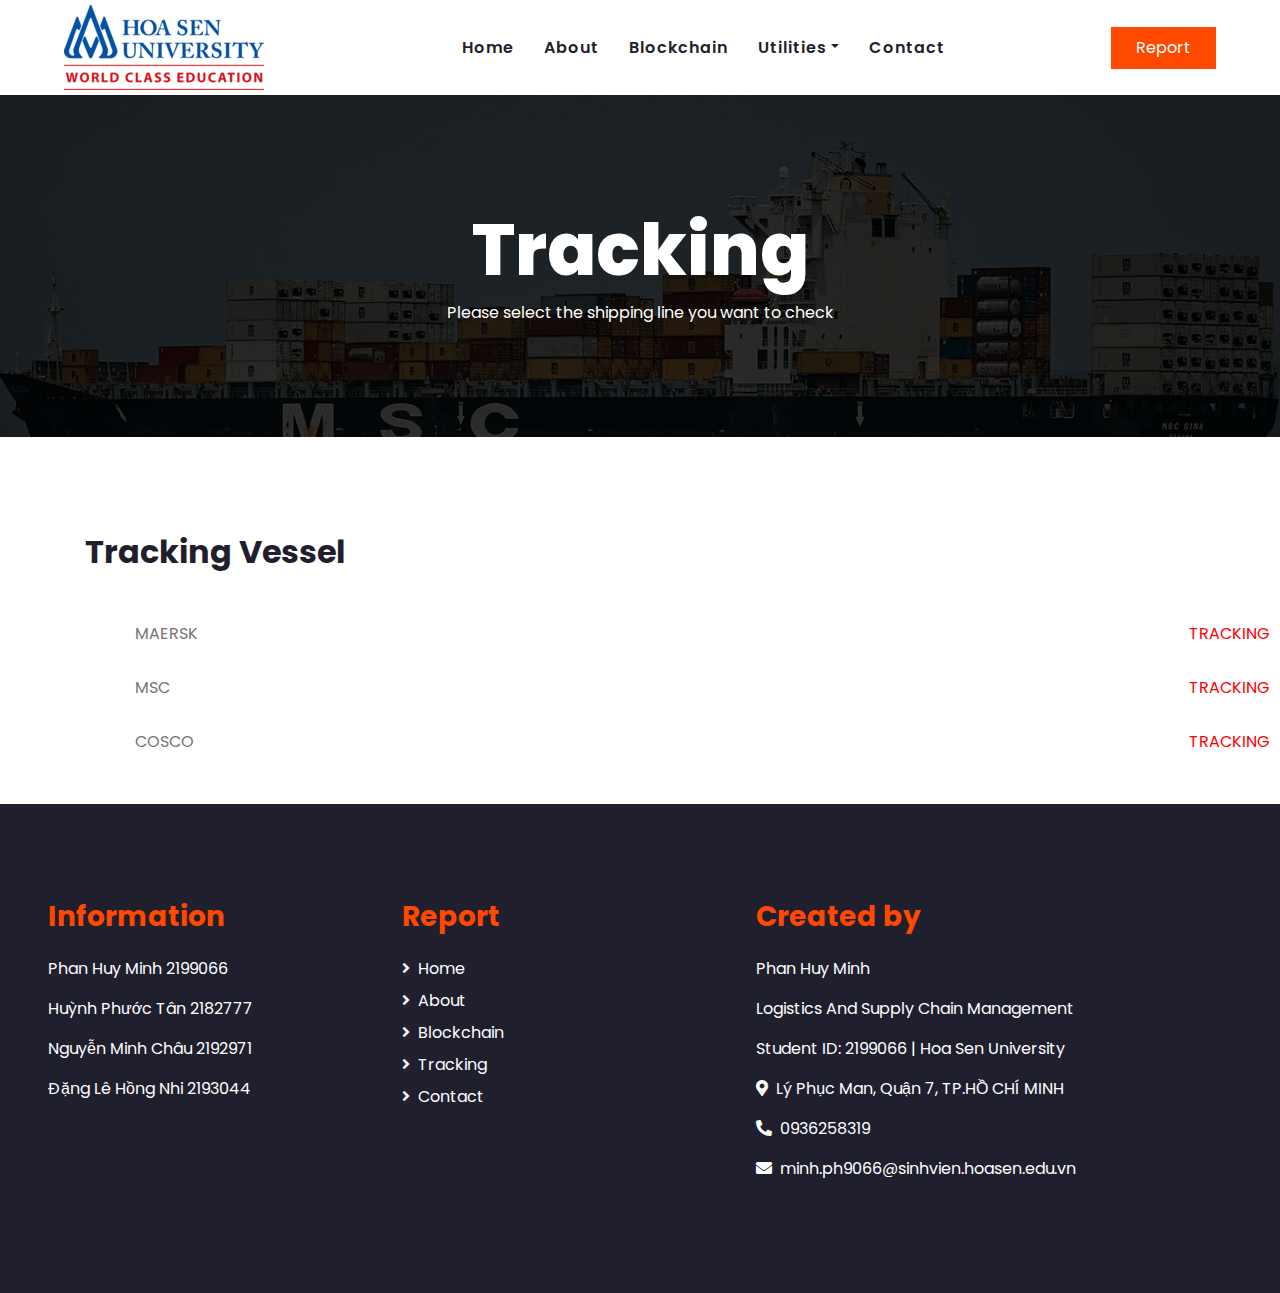
<file: trackingpage.html>
<!DOCTYPE html>
<html lang="en">

<head>
    <meta charset="utf-8">
    <title>Tracking - Đề Án Chuyên Ngành</title>
    <meta content="width=device-width, initial-scale=1.0" name="viewport">
    <meta content="Free HTML Templates" name="keywords">
    <meta content="Free HTML Templates" name="description">

    <!-- Favicon -->
    <link href="img/favicon.png" rel="icon">


    <!-- Google Web Fonts -->
    <link rel="preconnect" href="https://fonts.gstatic.com">
    <link href="https://fonts.googleapis.com/css2?family=Poppins:wght@100;200;300;400;500;600;700;800;900&display=swap" rel="stylesheet">

    <!-- Font Awesome -->
    <link href="https://cdnjs.cloudflare.com/ajax/libs/font-awesome/5.10.0/css/all.min.css" rel="stylesheet">

    <!-- Libraries Stylesheet -->
    <link href="lib/owlcarousel/assets/owl.carousel.min.css" rel="stylesheet">

    <!-- Customized Bootstrap Stylesheet -->
    <link href="css/style.css" rel="stylesheet">
</head>

<body>
    <!-- Navbar Start -->
    <div class="container-fluid p-0">
        <nav class="navbar navbar-expand-lg bg-light navbar-light py-3 py-lg-0 px-lg-5">
            <a href="index.html" class="navbar-brand ml-lg-3">
                <img src="img/logo-HSU-new.png" alt="">
            </a>
            <button type="button" class="navbar-toggler" data-toggle="collapse" data-target="#navbarCollapse">
                <span class="navbar-toggler-icon"></span>
            </button>
            <div class="collapse navbar-collapse justify-content-between px-lg-3" id="navbarCollapse">
                <div class="navbar-nav m-auto py-0">
                    <a href="index.html" class="nav-item nav-link">Home</a>
                    <a href="about.html" class="nav-item nav-link">About</a>
                    <a href="indexBlockchain.html" class="nav-item nav-link">Blockchain</a>
                    <!-- <a href="price.html" class="nav-item nav-link">Price</a> -->
                    <div class="nav-item dropdown">
                        <a href="#" class="nav-link dropdown-toggle" data-toggle="dropdown">Utilities</a>
                        <div class="dropdown-menu rounded-0 m-0">
                          <a href="trackingpage.html" class="dropdown-item">Tracking</a>
                            <!-- <a href="single.html" class="dropdown-item">Blog Detail</a> -->
                        </div>
                    </div>
                    <a href="contact.html" class="nav-item nav-link">Contact</a>
                </div>
                <a href="report.html" class="btn btn-primary py-2 px-4 d-none d-lg-block">Report</a>
            </div>
        </nav>
      </div>
    <!-- Navbar End -->


    <!-- Header Start -->
    <div class="jumbotron jumbotron-fluid mb-5">
        <div class="container text-center py-5">
            <h1 class="text-white display-3">Tracking</h1>
            <div class="d-inline-flex align-items-center text-white">
                <p class="m-0">Please select the shipping line you want to check</p>
                <!-- <i class="fa fa-circle px-3"></i>
                <p class="m-0">Contact</p> -->
            </div>
        </div>
    </div>
    <!-- Header End -->
    <div class="container-fluid pt-5">
        <div class="container">
        <div class="">
            <h2 class="section-heading">Tracking Vessel</h2>
            <div style="margin: 50px;"  class="tracking-list">
            <li>MAERSK<span class=""><a href="https://www.maersk.com/tracking/">TRACKING</a></span></li>
            <li>MSC<span class=""><a href="https://www.msc.com/en/track-a-shipment">TRACKING</a></span></li>
            <li>COSCO<span class=""><a href="https://elines.coscoshipping.com/ebusiness/">TRACKING</a></span></li> 
            </div>
            </div>
        </div>
    </div>
    <!-- Contact Start -->
    <div class="container-fluid bg-dark text-white mt-5 py-5 px-sm-3 px-md-5">
        <div class="row pt-5">
            <div class="col-lg-7 col-md-6">
                <div class="row">
                    <div class="col-md-6 mb-5">
                        <h3 class="text-primary mb-4">Information</h3>
                        <p>Phan Huy Minh 2199066</p>
                        <p>Huỳnh Phước Tân 2182777</p>
                        <p>Nguyễn Minh Châu 2192971</p>
                        <p>Đặng Lê Hồng Nhi 2193044</p>
                    </div>
                    <div class="col-md-6 mb-5">
                        <h3 class="text-primary mb-4">Report</h3>
                        <div class="d-flex flex-column justify-content-start">
                            <a class="text-white mb-2" href="index.html"><i class="fa fa-angle-right mr-2"></i>Home</a>
                            <a class="text-white mb-2" href="about.html"><i class="fa fa-angle-right mr-2"></i>About</a>
                            <a class="text-white mb-2" href="indexBlockchain.html"><i class="fa fa-angle-right mr-2"></i>Blockchain</a>
                            <a class="text-white mb-2" href="trackingpage.html"><i class="fa fa-angle-right mr-2"></i>Tracking</a>
                            <a class="text-white" href="contact.html"><i class="fa fa-angle-right mr-2"></i>Contact</a>
                        </div>
                    </div>
                </div>
            </div>
            <div class="col-lg-5 col-md-6 mb-5">
                <h3 class="text-primary mb-4">Created by</h3>
                <p>Phan Huy Minh</p>
                <p>Logistics And Supply Chain Management</p>
                <p>Student ID: 2199066 | Hoa Sen University</p>
                        <p><i class="fa fa-map-marker-alt mr-2"></i>Lý Phục Man, Quận 7, TP.HỒ CHÍ MINH</p>
                        <p><i class="fa fa-phone-alt mr-2"></i>0936258319</p>
                        <p><i class="fa fa-envelope mr-2"></i>minh.ph9066@sinhvien.hoasen.edu.vn</p>
                <p></p>
            </div>
        </div>
    </div>
    <!-- Contact End -->

    <!-- Back to Top -->
    <a href="#" class="btn btn-lg btn-primary back-to-top"><i class="fa fa-angle-double-up"></i></a>


    <!-- JavaScript Libraries -->
    <script src="https://code.jquery.com/jquery-3.4.1.min.js"></script>
    <script src="https://stackpath.bootstrapcdn.com/bootstrap/4.4.1/js/bootstrap.bundle.min.js"></script>
    <script src="lib/easing/easing.min.js"></script>
    <script src="lib/waypoints/waypoints.min.js"></script>
    <script src="lib/counterup/counterup.min.js"></script>
    <script src="lib/owlcarousel/owl.carousel.min.js"></script>

    <!-- Contact Javascript File -->
    <script src="mail/jqBootstrapValidation.min.js"></script>
    <script src="mail/contact.js"></script>

    <!-- Template Javascript -->
    <script src="js/main.js"></script>
</body>

</html>
</file>
<file: style.css>
.bg-dark-blue {
  background-color: #24292f;
}

blockchain {
  max-height: 700px;
  max-width: 900px;
  overflow: scroll;
  overflow-y: hidden;
  padding: 2rem;
}

chain-link {
  font-size: 1.5rem;
  margin: 50%;
  color: gray;
}

.btn-close {
  background-color: red !important;
}

.block {
  cursor: pointer;
  color: red;
  min-width: 300px;
}

.block a {
  text-decoration: none;
}
.block .card-header {
    background-color: #333;
  }

.block h5 {
  margin-top: 1rem;
}

.block.active {
  border: 1px solid blue;
  box-shadow: 0 0px 15px 0.5px #ccc;
}

.block .hash {
  color: red;
  display: block;
  white-space: nowrap;
  overflow: hidden;
  text-overflow: ellipsis;
}

.block-css {
  margin-top: 20px;
}

.block-item {
  /* display: flex; */
  /* height: 200px; */
  margin-top: 20px;
}

.form {
  border-radius: 5px;
  background-color: #f2f2f2;
  padding: 20px;
}

.formRow {
  position: relative;
  width: 100%;
}
.formRow--item {
  display: block;
  width: 100%;
}
.formRow--input {
  width: 100%;
  padding: 12px;
  border: 1px solid #ccc;
  border-radius: 4px;
  box-sizing: border-box;
  margin-top: 6px;
  margin-bottom: 16px;
  resize: vertical;
}
.formRow--input-wrapper {
  position: relative;
  display: block;
  width: 100%;
}
.formRow--input-wrapper.active .placeholder {
  top: -5px;
  background-color: #ffffff;
  color: #0dfb00;
  text-transform: uppercase;
  letter-spacing: 0.8px;
  font-size: 11px;
  line-height: 14px;
  transform: translateY(0);
}
.formRow--input-wrapper.active .formRow--input:not(:focus):not(:hover) ~ .placeholder {
  color: #fec8c9;
}
.formRow--input-wrapper .formRow--input:focus, .formRow--input-wrapper .formRow--input:hover {
  border-color: #09ff00;
}
.formRow .placeholder {
  position: absolute;
  top: 50%;
  left: 10px;
  display: block;
  padding: 0 10px;
  color: #95989a;
  white-space: nowrap;
  letter-spacing: 0.2px;
  font-weight: normal;
  font-size: 16px;
  transition: all, 0.2s;
  transform: translateY(-50%);
  pointer-events: none;
  -webkit-user-select: none;
     -moz-user-select: none;
      -ms-user-select: none;
          user-select: none;
}
.input-center {
  display: flex;
  align-items: center;
  justify-content: center;
}

.font-size {
  font-family: 'Times New Roman', Times, serif;
}
</file>
<file: css/style.css>
/******* Bootstrap Theming ********/
/*!
 * Bootstrap v4.5.3 (https://getbootstrap.com/)
 * Copyright 2011-2020 The Bootstrap Authors
 * Copyright 2011-2020 Twitter, Inc.
 * Licensed under MIT (https://github.com/twbs/bootstrap/blob/main/LICENSE)
 */
:root {
  --blue: #007bff;
  --indigo: #6610f2;
  --purple: #6f42c1;
  --pink: #e83e8c;
  --red: #dc3545;
  --orange: #fd7e14;
  --yellow: #ffc107;
  --green: #28a745;
  --teal: #20c997;
  --cyan: #17a2b8;
  --white: #fff;
  --gray: #6c757d;
  --gray-dark: #343a40;
  --primary: #FF4800;
  --secondary: #F2F2F4;
  --success: #28a745;
  --info: #17a2b8;
  --warning: #ffc107;
  --danger: #dc3545;
  --light: #FFFFFF;
  --dark: #1F1F2E;
  --breakpoint-xs: 0;
  --breakpoint-sm: 576px;
  --breakpoint-md: 768px;
  --breakpoint-lg: 992px;
  --breakpoint-xl: 1200px;
  --font-family-sans-serif: "Poppins", sans-serif;
  --font-family-monospace: SFMono-Regular, Menlo, Monaco, Consolas, "Liberation Mono", "Courier New", monospace;
}

*,
*::before,
*::after {
  box-sizing: border-box;
}

html {
  font-family: sans-serif;
  line-height: 1.15;
  -webkit-text-size-adjust: 100%;
  -webkit-tap-highlight-color: rgba(0, 0, 0, 0);
}

article, aside, figcaption, figure, footer, header, hgroup, main, nav, section {
  display: block;
}

body {
  margin: 0;
  font-family: "Poppins", sans-serif;
  font-size: 1rem;
  font-weight: 400;
  line-height: 1.5;
  color: #757575;
  text-align: left;
  background-color: #fff;
}

[tabindex="-1"]:focus:not(:focus-visible) {
  outline: 0 !important;
}

hr {
  box-sizing: content-box;
  height: 0;
  overflow: visible;
}

h1, h2, h3, h4, h5, h6 {
  margin-top: 0;
  margin-bottom: 0.5rem;
}

p {
  margin-top: 0;
  margin-bottom: 1rem;
}

abbr[title],
abbr[data-original-title] {
  text-decoration: underline;
  text-decoration: underline dotted;
  cursor: help;
  border-bottom: 0;
  text-decoration-skip-ink: none;
}

address {
  margin-bottom: 1rem;
  font-style: normal;
  line-height: inherit;
}

ol,
ul,
dl {
  margin-top: 0;
  margin-bottom: 1rem;
}

ol ol,
ul ul,
ol ul,
ul ol {
  margin-bottom: 0;
}

dt {
  font-weight: 700;
}

dd {
  margin-bottom: .5rem;
  margin-left: 0;
}

blockquote {
  margin: 0 0 1rem;
}

b,
strong {
  font-weight: bolder;
}

small {
  font-size: 80%;
}

sub,
sup {
  position: relative;
  font-size: 75%;
  line-height: 0;
  vertical-align: baseline;
}

sub {
  bottom: -.25em;
}

sup {
  top: -.5em;
}

a {
  color: #FF4800;
  text-decoration: none;
  background-color: transparent;
}

a:hover {
  color: #b33200;
  text-decoration: underline;
}

a:not([href]):not([class]) {
  color: inherit;
  text-decoration: none;
}

a:not([href]):not([class]):hover {
  color: inherit;
  text-decoration: none;
}

pre,
code,
kbd,
samp {
  font-family: SFMono-Regular, Menlo, Monaco, Consolas, "Liberation Mono", "Courier New", monospace;
  font-size: 1em;
}

pre {
  margin-top: 0;
  margin-bottom: 1rem;
  overflow: auto;
  -ms-overflow-style: scrollbar;
}

figure {
  margin: 0 0 1rem;
}

img {
  vertical-align: middle;
  border-style: none;
}

svg {
  overflow: hidden;
  vertical-align: middle;
}

table {
  border-collapse: collapse;
}

caption {
  padding-top: 0.75rem;
  padding-bottom: 0.75rem;
  color: #6c757d;
  text-align: left;
  caption-side: bottom;
}

th {
  text-align: inherit;
  text-align: -webkit-match-parent;
}

label {
  display: inline-block;
  margin-bottom: 0.5rem;
}

button {
  border-radius: 0;
}

button:focus {
  outline: 1px dotted;
  outline: 5px auto -webkit-focus-ring-color;
}

input,
button,
select,
optgroup,
textarea {
  margin: 0;
  font-family: inherit;
  font-size: inherit;
  line-height: inherit;
}

button,
input {
  overflow: visible;
}

button,
select {
  text-transform: none;
}

[role="button"] {
  cursor: pointer;
}

select {
  word-wrap: normal;
}

button,
[type="button"],
[type="reset"],
[type="submit"] {
  -webkit-appearance: button;
}

button:not(:disabled),
[type="button"]:not(:disabled),
[type="reset"]:not(:disabled),
[type="submit"]:not(:disabled) {
  cursor: pointer;
}

button::-moz-focus-inner,
[type="button"]::-moz-focus-inner,
[type="reset"]::-moz-focus-inner,
[type="submit"]::-moz-focus-inner {
  padding: 0;
  border-style: none;
}

input[type="radio"],
input[type="checkbox"] {
  box-sizing: border-box;
  padding: 0;
}

textarea {
  overflow: auto;
  resize: vertical;
}

fieldset {
  min-width: 0;
  padding: 0;
  margin: 0;
  border: 0;
}

legend {
  display: block;
  width: 100%;
  max-width: 100%;
  padding: 0;
  margin-bottom: .5rem;
  font-size: 1.5rem;
  line-height: inherit;
  color: inherit;
  white-space: normal;
}

@media (max-width: 1200px) {
  legend {
    font-size: calc(1.275rem + 0.3vw) ;
  }
}

progress {
  vertical-align: baseline;
}

[type="number"]::-webkit-inner-spin-button,
[type="number"]::-webkit-outer-spin-button {
  height: auto;
}

[type="search"] {
  outline-offset: -2px;
  -webkit-appearance: none;
}

[type="search"]::-webkit-search-decoration {
  -webkit-appearance: none;
}

::-webkit-file-upload-button {
  font: inherit;
  -webkit-appearance: button;
}

output {
  display: inline-block;
}

summary {
  display: list-item;
  cursor: pointer;
}

template {
  display: none;
}

[hidden] {
  display: none !important;
}

h1, h2, h3, h4, h5, h6,
.h1, .h2, .h3, .h4, .h5, .h6 {
  margin-bottom: 0.5rem;
  font-weight: 500;
  line-height: 1.2;
  color: #1F1F2E;
}

h1, .h1 {
  font-size: 2.5rem;
}

@media (max-width: 1200px) {
  h1, .h1 {
    font-size: calc(1.375rem + 1.5vw) ;
  }
}

h2, .h2 {
  font-size: 2rem;
}

@media (max-width: 1200px) {
  h2, .h2 {
    font-size: calc(1.325rem + 0.9vw) ;
  }
}

h3, .h3 {
  font-size: 1.75rem;
}

@media (max-width: 1200px) {
  h3, .h3 {
    font-size: calc(1.3rem + 0.6vw) ;
  }
}

h4, .h4 {
  font-size: 1.5rem;
}

@media (max-width: 1200px) {
  h4, .h4 {
    font-size: calc(1.275rem + 0.3vw) ;
  }
}

h5, .h5 {
  font-size: 1.25rem;
}

h6, .h6 {
  font-size: 1rem;
}

.lead {
  font-size: 1.25rem;
  font-weight: 300;
}

.display-1 {
  font-size: 6rem;
  font-weight: 300;
  line-height: 1.2;
}

@media (max-width: 1200px) {
  .display-1 {
    font-size: calc(1.725rem + 5.7vw) ;
  }
}

.display-2 {
  font-size: 5.5rem;
  font-weight: 300;
  line-height: 1.2;
}

@media (max-width: 1200px) {
  .display-2 {
    font-size: calc(1.675rem + 5.1vw) ;
  }
}

.display-3 {
  font-size: 4.5rem;
  font-weight: 300;
  line-height: 1.2;
}

@media (max-width: 1200px) {
  .display-3 {
    font-size: calc(1.575rem + 3.9vw) ;
  }
}

.display-4 {
  font-size: 3.5rem;
  font-weight: 300;
  line-height: 1.2;
}

@media (max-width: 1200px) {
  .display-4 {
    font-size: calc(1.475rem + 2.7vw) ;
  }
}

hr {
  margin-top: 1rem;
  margin-bottom: 1rem;
  border: 0;
  border-top: 1px solid rgba(0, 0, 0, 0.1);
}

small,
.small {
  font-size: 80%;
  font-weight: 400;
}

mark,
.mark {
  padding: 0.2em;
  background-color: #fcf8e3;
}

.list-unstyled {
  padding-left: 0;
  list-style: none;
}

.list-inline {
  padding-left: 0;
  list-style: none;
}

.list-inline-item {
  display: inline-block;
}

.list-inline-item:not(:last-child) {
  margin-right: 0.5rem;
}

.initialism {
  font-size: 90%;
  text-transform: uppercase;
}

.blockquote {
  margin-bottom: 1rem;
  font-size: 1.25rem;
}

.blockquote-footer {
  display: block;
  font-size: 80%;
  color: #6c757d;
}

.blockquote-footer::before {
  content: "\2014\00A0";
}

.img-fluid {
  max-width: 100%;
  height: auto;
}

.img-thumbnail {
  padding: 0.25rem;
  background-color: #fff;
  border: 1px solid #dee2e6;
  max-width: 100%;
  height: auto;
}

.figure {
  display: inline-block;
}

.figure-img {
  margin-bottom: 0.5rem;
  line-height: 1;
}

.figure-caption {
  font-size: 90%;
  color: #6c757d;
}

code {
  font-size: 87.5%;
  color: #e83e8c;
  word-wrap: break-word;
}

a > code {
  color: inherit;
}

kbd {
  padding: 0.2rem 0.4rem;
  font-size: 87.5%;
  color: #fff;
  background-color: #212529;
}

kbd kbd {
  padding: 0;
  font-size: 100%;
  font-weight: 700;
}

pre {
  display: block;
  font-size: 87.5%;
  color: #212529;
}

pre code {
  font-size: inherit;
  color: inherit;
  word-break: normal;
}

.pre-scrollable {
  max-height: 340px;
  overflow-y: scroll;
}

.container,
.container-fluid,
.container-sm,
.container-md,
.container-lg,
.container-xl {
  width: 100%;
  padding-right: 15px;
  padding-left: 15px;
  margin-right: auto;
  margin-left: auto;
}

@media (min-width: 576px) {
  .container, .container-sm {
    max-width: 540px;
  }
}

@media (min-width: 768px) {
  .container, .container-sm, .container-md {
    max-width: 720px;
  }
}

@media (min-width: 992px) {
  .container, .container-sm, .container-md, .container-lg {
    max-width: 960px;
  }
}

@media (min-width: 1200px) {
  .container, .container-sm, .container-md, .container-lg, .container-xl {
    max-width: 1140px;
  }
}

.row {
  display: flex;
  flex-wrap: wrap;
  margin-right: -15px;
  margin-left: -15px;
}

.no-gutters {
  margin-right: 0;
  margin-left: 0;
}

.no-gutters > .col,
.no-gutters > [class*="col-"] {
  padding-right: 0;
  padding-left: 0;
}

.col-1, .col-2, .col-3, .col-4, .col-5, .col-6, .col-7, .col-8, .col-9, .col-10, .col-11, .col-12, .col,
.col-auto, .col-sm-1, .col-sm-2, .col-sm-3, .col-sm-4, .col-sm-5, .col-sm-6, .col-sm-7, .col-sm-8, .col-sm-9, .col-sm-10, .col-sm-11, .col-sm-12, .col-sm,
.col-sm-auto, .col-md-1, .col-md-2, .col-md-3, .col-md-4, .col-md-5, .col-md-6, .col-md-7, .col-md-8, .col-md-9, .col-md-10, .col-md-11, .col-md-12, .col-md,
.col-md-auto, .col-lg-1, .col-lg-2, .col-lg-3, .col-lg-4, .col-lg-5, .col-lg-6, .col-lg-7, .col-lg-8, .col-lg-9, .col-lg-10, .col-lg-11, .col-lg-12, .col-lg,
.col-lg-auto, .col-xl-1, .col-xl-2, .col-xl-3, .col-xl-4, .col-xl-5, .col-xl-6, .col-xl-7, .col-xl-8, .col-xl-9, .col-xl-10, .col-xl-11, .col-xl-12, .col-xl,
.col-xl-auto {
  position: relative;
  width: 100%;
  padding-right: 15px;
  padding-left: 15px;
}

.col {
  flex-basis: 0;
  flex-grow: 1;
  max-width: 100%;
}

.row-cols-1 > * {
  flex: 0 0 100%;
  max-width: 100%;
}

.row-cols-2 > * {
  flex: 0 0 50%;
  max-width: 50%;
}

.row-cols-3 > * {
  flex: 0 0 33.33333%;
  max-width: 33.33333%;
}

.row-cols-4 > * {
  flex: 0 0 25%;
  max-width: 25%;
}

.row-cols-5 > * {
  flex: 0 0 20%;
  max-width: 20%;
}

.row-cols-6 > * {
  flex: 0 0 16.66667%;
  max-width: 16.66667%;
}

.col-auto {
  flex: 0 0 auto;
  width: auto;
  max-width: 100%;
}

.col-1 {
  flex: 0 0 8.33333%;
  max-width: 8.33333%;
}

.col-2 {
  flex: 0 0 16.66667%;
  max-width: 16.66667%;
}

.col-3 {
  flex: 0 0 25%;
  max-width: 25%;
}

.col-4 {
  flex: 0 0 33.33333%;
  max-width: 33.33333%;
}

.col-5 {
  flex: 0 0 41.66667%;
  max-width: 41.66667%;
}

.col-6 {
  flex: 0 0 50%;
  max-width: 50%;
}

.col-7 {
  flex: 0 0 58.33333%;
  max-width: 58.33333%;
}

.col-8 {
  flex: 0 0 66.66667%;
  max-width: 66.66667%;
}

.col-9 {
  flex: 0 0 75%;
  max-width: 75%;
}

.col-10 {
  flex: 0 0 83.33333%;
  max-width: 83.33333%;
}

.col-11 {
  flex: 0 0 91.66667%;
  max-width: 91.66667%;
}

.col-12 {
  flex: 0 0 100%;
  max-width: 100%;
}

.order-first {
  order: -1;
}

.order-last {
  order: 13;
}

.order-0 {
  order: 0;
}

.order-1 {
  order: 1;
}

.order-2 {
  order: 2;
}

.order-3 {
  order: 3;
}

.order-4 {
  order: 4;
}

.order-5 {
  order: 5;
}

.order-6 {
  order: 6;
}

.order-7 {
  order: 7;
}

.order-8 {
  order: 8;
}

.order-9 {
  order: 9;
}

.order-10 {
  order: 10;
}

.order-11 {
  order: 11;
}

.order-12 {
  order: 12;
}

.offset-1 {
  margin-left: 8.33333%;
}

.offset-2 {
  margin-left: 16.66667%;
}

.offset-3 {
  margin-left: 25%;
}

.offset-4 {
  margin-left: 33.33333%;
}

.offset-5 {
  margin-left: 41.66667%;
}

.offset-6 {
  margin-left: 50%;
}

.offset-7 {
  margin-left: 58.33333%;
}

.offset-8 {
  margin-left: 66.66667%;
}

.offset-9 {
  margin-left: 75%;
}

.offset-10 {
  margin-left: 83.33333%;
}

.offset-11 {
  margin-left: 91.66667%;
}

@media (min-width: 576px) {
  .col-sm {
    flex-basis: 0;
    flex-grow: 1;
    max-width: 100%;
  }
  .row-cols-sm-1 > * {
    flex: 0 0 100%;
    max-width: 100%;
  }
  .row-cols-sm-2 > * {
    flex: 0 0 50%;
    max-width: 50%;
  }
  .row-cols-sm-3 > * {
    flex: 0 0 33.33333%;
    max-width: 33.33333%;
  }
  .row-cols-sm-4 > * {
    flex: 0 0 25%;
    max-width: 25%;
  }
  .row-cols-sm-5 > * {
    flex: 0 0 20%;
    max-width: 20%;
  }
  .row-cols-sm-6 > * {
    flex: 0 0 16.66667%;
    max-width: 16.66667%;
  }
  .col-sm-auto {
    flex: 0 0 auto;
    width: auto;
    max-width: 100%;
  }
  .col-sm-1 {
    flex: 0 0 8.33333%;
    max-width: 8.33333%;
  }
  .col-sm-2 {
    flex: 0 0 16.66667%;
    max-width: 16.66667%;
  }
  .col-sm-3 {
    flex: 0 0 25%;
    max-width: 25%;
  }
  .col-sm-4 {
    flex: 0 0 33.33333%;
    max-width: 33.33333%;
  }
  .col-sm-5 {
    flex: 0 0 41.66667%;
    max-width: 41.66667%;
  }
  .col-sm-6 {
    flex: 0 0 50%;
    max-width: 50%;
  }
  .col-sm-7 {
    flex: 0 0 58.33333%;
    max-width: 58.33333%;
  }
  .col-sm-8 {
    flex: 0 0 66.66667%;
    max-width: 66.66667%;
  }
  .col-sm-9 {
    flex: 0 0 75%;
    max-width: 75%;
  }
  .col-sm-10 {
    flex: 0 0 83.33333%;
    max-width: 83.33333%;
  }
  .col-sm-11 {
    flex: 0 0 91.66667%;
    max-width: 91.66667%;
  }
  .col-sm-12 {
    flex: 0 0 100%;
    max-width: 100%;
  }
  .order-sm-first {
    order: -1;
  }
  .order-sm-last {
    order: 13;
  }
  .order-sm-0 {
    order: 0;
  }
  .order-sm-1 {
    order: 1;
  }
  .order-sm-2 {
    order: 2;
  }
  .order-sm-3 {
    order: 3;
  }
  .order-sm-4 {
    order: 4;
  }
  .order-sm-5 {
    order: 5;
  }
  .order-sm-6 {
    order: 6;
  }
  .order-sm-7 {
    order: 7;
  }
  .order-sm-8 {
    order: 8;
  }
  .order-sm-9 {
    order: 9;
  }
  .order-sm-10 {
    order: 10;
  }
  .order-sm-11 {
    order: 11;
  }
  .order-sm-12 {
    order: 12;
  }
  .offset-sm-0 {
    margin-left: 0;
  }
  .offset-sm-1 {
    margin-left: 8.33333%;
  }
  .offset-sm-2 {
    margin-left: 16.66667%;
  }
  .offset-sm-3 {
    margin-left: 25%;
  }
  .offset-sm-4 {
    margin-left: 33.33333%;
  }
  .offset-sm-5 {
    margin-left: 41.66667%;
  }
  .offset-sm-6 {
    margin-left: 50%;
  }
  .offset-sm-7 {
    margin-left: 58.33333%;
  }
  .offset-sm-8 {
    margin-left: 66.66667%;
  }
  .offset-sm-9 {
    margin-left: 75%;
  }
  .offset-sm-10 {
    margin-left: 83.33333%;
  }
  .offset-sm-11 {
    margin-left: 91.66667%;
  }
}

@media (min-width: 768px) {
  .col-md {
    flex-basis: 0;
    flex-grow: 1;
    max-width: 100%;
  }
  .row-cols-md-1 > * {
    flex: 0 0 100%;
    max-width: 100%;
  }
  .row-cols-md-2 > * {
    flex: 0 0 50%;
    max-width: 50%;
  }
  .row-cols-md-3 > * {
    flex: 0 0 33.33333%;
    max-width: 33.33333%;
  }
  .row-cols-md-4 > * {
    flex: 0 0 25%;
    max-width: 25%;
  }
  .row-cols-md-5 > * {
    flex: 0 0 20%;
    max-width: 20%;
  }
  .row-cols-md-6 > * {
    flex: 0 0 16.66667%;
    max-width: 16.66667%;
  }
  .col-md-auto {
    flex: 0 0 auto;
    width: auto;
    max-width: 100%;
  }
  .col-md-1 {
    flex: 0 0 8.33333%;
    max-width: 8.33333%;
  }
  .col-md-2 {
    flex: 0 0 16.66667%;
    max-width: 16.66667%;
  }
  .col-md-3 {
    flex: 0 0 25%;
    max-width: 25%;
  }
  .col-md-4 {
    flex: 0 0 33.33333%;
    max-width: 33.33333%;
  }
  .col-md-5 {
    flex: 0 0 41.66667%;
    max-width: 41.66667%;
  }
  .col-md-6 {
    flex: 0 0 50%;
    max-width: 50%;
  }
  .col-md-7 {
    flex: 0 0 58.33333%;
    max-width: 58.33333%;
  }
  .col-md-8 {
    flex: 0 0 66.66667%;
    max-width: 66.66667%;
  }
  .col-md-9 {
    flex: 0 0 75%;
    max-width: 75%;
  }
  .col-md-10 {
    flex: 0 0 83.33333%;
    max-width: 83.33333%;
  }
  .col-md-11 {
    flex: 0 0 91.66667%;
    max-width: 91.66667%;
  }
  .col-md-12 {
    flex: 0 0 100%;
    max-width: 100%;
  }
  .order-md-first {
    order: -1;
  }
  .order-md-last {
    order: 13;
  }
  .order-md-0 {
    order: 0;
  }
  .order-md-1 {
    order: 1;
  }
  .order-md-2 {
    order: 2;
  }
  .order-md-3 {
    order: 3;
  }
  .order-md-4 {
    order: 4;
  }
  .order-md-5 {
    order: 5;
  }
  .order-md-6 {
    order: 6;
  }
  .order-md-7 {
    order: 7;
  }
  .order-md-8 {
    order: 8;
  }
  .order-md-9 {
    order: 9;
  }
  .order-md-10 {
    order: 10;
  }
  .order-md-11 {
    order: 11;
  }
  .order-md-12 {
    order: 12;
  }
  .offset-md-0 {
    margin-left: 0;
  }
  .offset-md-1 {
    margin-left: 8.33333%;
  }
  .offset-md-2 {
    margin-left: 16.66667%;
  }
  .offset-md-3 {
    margin-left: 25%;
  }
  .offset-md-4 {
    margin-left: 33.33333%;
  }
  .offset-md-5 {
    margin-left: 41.66667%;
  }
  .offset-md-6 {
    margin-left: 50%;
  }
  .offset-md-7 {
    margin-left: 58.33333%;
  }
  .offset-md-8 {
    margin-left: 66.66667%;
  }
  .offset-md-9 {
    margin-left: 75%;
  }
  .offset-md-10 {
    margin-left: 83.33333%;
  }
  .offset-md-11 {
    margin-left: 91.66667%;
  }
}

@media (min-width: 992px) {
  .col-lg {
    flex-basis: 0;
    flex-grow: 1;
    max-width: 100%;
  }
  .row-cols-lg-1 > * {
    flex: 0 0 100%;
    max-width: 100%;
  }
  .row-cols-lg-2 > * {
    flex: 0 0 50%;
    max-width: 50%;
  }
  .row-cols-lg-3 > * {
    flex: 0 0 33.33333%;
    max-width: 33.33333%;
  }
  .row-cols-lg-4 > * {
    flex: 0 0 25%;
    max-width: 25%;
  }
  .row-cols-lg-5 > * {
    flex: 0 0 20%;
    max-width: 20%;
  }
  .row-cols-lg-6 > * {
    flex: 0 0 16.66667%;
    max-width: 16.66667%;
  }
  .col-lg-auto {
    flex: 0 0 auto;
    width: auto;
    max-width: 100%;
  }
  .col-lg-1 {
    flex: 0 0 8.33333%;
    max-width: 8.33333%;
  }
  .col-lg-2 {
    flex: 0 0 16.66667%;
    max-width: 16.66667%;
  }
  .col-lg-3 {
    flex: 0 0 25%;
    max-width: 25%;
  }
  .col-lg-4 {
    flex: 0 0 33.33333%;
    max-width: 33.33333%;
  }
  .col-lg-5 {
    flex: 0 0 41.66667%;
    max-width: 41.66667%;
  }
  .col-lg-6 {
    flex: 0 0 50%;
    max-width: 50%;
  }
  .col-lg-7 {
    flex: 0 0 58.33333%;
    max-width: 58.33333%;
  }
  .col-lg-8 {
    flex: 0 0 66.66667%;
    max-width: 66.66667%;
  }
  .col-lg-9 {
    flex: 0 0 75%;
    max-width: 75%;
  }
  .col-lg-10 {
    flex: 0 0 83.33333%;
    max-width: 83.33333%;
  }
  .col-lg-11 {
    flex: 0 0 91.66667%;
    max-width: 91.66667%;
  }
  .col-lg-12 {
    flex: 0 0 100%;
    max-width: 100%;
  }
  .order-lg-first {
    order: -1;
  }
  .order-lg-last {
    order: 13;
  }
  .order-lg-0 {
    order: 0;
  }
  .order-lg-1 {
    order: 1;
  }
  .order-lg-2 {
    order: 2;
  }
  .order-lg-3 {
    order: 3;
  }
  .order-lg-4 {
    order: 4;
  }
  .order-lg-5 {
    order: 5;
  }
  .order-lg-6 {
    order: 6;
  }
  .order-lg-7 {
    order: 7;
  }
  .order-lg-8 {
    order: 8;
  }
  .order-lg-9 {
    order: 9;
  }
  .order-lg-10 {
    order: 10;
  }
  .order-lg-11 {
    order: 11;
  }
  .order-lg-12 {
    order: 12;
  }
  .offset-lg-0 {
    margin-left: 0;
  }
  .offset-lg-1 {
    margin-left: 8.33333%;
  }
  .offset-lg-2 {
    margin-left: 16.66667%;
  }
  .offset-lg-3 {
    margin-left: 25%;
  }
  .offset-lg-4 {
    margin-left: 33.33333%;
  }
  .offset-lg-5 {
    margin-left: 41.66667%;
  }
  .offset-lg-6 {
    margin-left: 50%;
  }
  .offset-lg-7 {
    margin-left: 58.33333%;
  }
  .offset-lg-8 {
    margin-left: 66.66667%;
  }
  .offset-lg-9 {
    margin-left: 75%;
  }
  .offset-lg-10 {
    margin-left: 83.33333%;
  }
  .offset-lg-11 {
    margin-left: 91.66667%;
  }
}

@media (min-width: 1200px) {
  .col-xl {
    flex-basis: 0;
    flex-grow: 1;
    max-width: 100%;
  }
  .row-cols-xl-1 > * {
    flex: 0 0 100%;
    max-width: 100%;
  }
  .row-cols-xl-2 > * {
    flex: 0 0 50%;
    max-width: 50%;
  }
  .row-cols-xl-3 > * {
    flex: 0 0 33.33333%;
    max-width: 33.33333%;
  }
  .row-cols-xl-4 > * {
    flex: 0 0 25%;
    max-width: 25%;
  }
  .row-cols-xl-5 > * {
    flex: 0 0 20%;
    max-width: 20%;
  }
  .row-cols-xl-6 > * {
    flex: 0 0 16.66667%;
    max-width: 16.66667%;
  }
  .col-xl-auto {
    flex: 0 0 auto;
    width: auto;
    max-width: 100%;
  }
  .col-xl-1 {
    flex: 0 0 8.33333%;
    max-width: 8.33333%;
  }
  .col-xl-2 {
    flex: 0 0 16.66667%;
    max-width: 16.66667%;
  }
  .col-xl-3 {
    flex: 0 0 25%;
    max-width: 25%;
  }
  .col-xl-4 {
    flex: 0 0 33.33333%;
    max-width: 33.33333%;
  }
  .col-xl-5 {
    flex: 0 0 41.66667%;
    max-width: 41.66667%;
  }
  .col-xl-6 {
    flex: 0 0 50%;
    max-width: 50%;
  }
  .col-xl-7 {
    flex: 0 0 58.33333%;
    max-width: 58.33333%;
  }
  .col-xl-8 {
    flex: 0 0 66.66667%;
    max-width: 66.66667%;
  }
  .col-xl-9 {
    flex: 0 0 75%;
    max-width: 75%;
  }
  .col-xl-10 {
    flex: 0 0 83.33333%;
    max-width: 83.33333%;
  }
  .col-xl-11 {
    flex: 0 0 91.66667%;
    max-width: 91.66667%;
  }
  .col-xl-12 {
    flex: 0 0 100%;
    max-width: 100%;
  }
  .order-xl-first {
    order: -1;
  }
  .order-xl-last {
    order: 13;
  }
  .order-xl-0 {
    order: 0;
  }
  .order-xl-1 {
    order: 1;
  }
  .order-xl-2 {
    order: 2;
  }
  .order-xl-3 {
    order: 3;
  }
  .order-xl-4 {
    order: 4;
  }
  .order-xl-5 {
    order: 5;
  }
  .order-xl-6 {
    order: 6;
  }
  .order-xl-7 {
    order: 7;
  }
  .order-xl-8 {
    order: 8;
  }
  .order-xl-9 {
    order: 9;
  }
  .order-xl-10 {
    order: 10;
  }
  .order-xl-11 {
    order: 11;
  }
  .order-xl-12 {
    order: 12;
  }
  .offset-xl-0 {
    margin-left: 0;
  }
  .offset-xl-1 {
    margin-left: 8.33333%;
  }
  .offset-xl-2 {
    margin-left: 16.66667%;
  }
  .offset-xl-3 {
    margin-left: 25%;
  }
  .offset-xl-4 {
    margin-left: 33.33333%;
  }
  .offset-xl-5 {
    margin-left: 41.66667%;
  }
  .offset-xl-6 {
    margin-left: 50%;
  }
  .offset-xl-7 {
    margin-left: 58.33333%;
  }
  .offset-xl-8 {
    margin-left: 66.66667%;
  }
  .offset-xl-9 {
    margin-left: 75%;
  }
  .offset-xl-10 {
    margin-left: 83.33333%;
  }
  .offset-xl-11 {
    margin-left: 91.66667%;
  }
}

.table {
  width: 100%;
  margin-bottom: 1rem;
  color: #757575;
}

.table th,
.table td {
  padding: 0.75rem;
  vertical-align: top;
  border-top: 1px solid #dee2e6;
}

.table thead th {
  vertical-align: bottom;
  border-bottom: 2px solid #dee2e6;
}

.table tbody + tbody {
  border-top: 2px solid #dee2e6;
}

.table-sm th,
.table-sm td {
  padding: 0.3rem;
}

.table-bordered {
  border: 1px solid #dee2e6;
}

.table-bordered th,
.table-bordered td {
  border: 1px solid #dee2e6;
}

.table-bordered thead th,
.table-bordered thead td {
  border-bottom-width: 2px;
}

.table-borderless th,
.table-borderless td,
.table-borderless thead th,
.table-borderless tbody + tbody {
  border: 0;
}

.table-striped tbody tr:nth-of-type(odd) {
  background-color: rgba(0, 0, 0, 0.05);
}

.table-hover tbody tr:hover {
  color: #757575;
  background-color: rgba(0, 0, 0, 0.075);
}

.table-primary,
.table-primary > th,
.table-primary > td {
  background-color: #ffccb8;
}

.table-primary th,
.table-primary td,
.table-primary thead th,
.table-primary tbody + tbody {
  border-color: lightsalmon;
}

.table-hover .table-primary:hover {
  background-color: #ffba9f;
}

.table-hover .table-primary:hover > td,
.table-hover .table-primary:hover > th {
  background-color: #ffba9f;
}

.table-secondary,
.table-secondary > th,
.table-secondary > td {
  background-color: #fbfbfc;
}

.table-secondary th,
.table-secondary td,
.table-secondary thead th,
.table-secondary tbody + tbody {
  border-color: #f8f8f9;
}

.table-hover .table-secondary:hover {
  background-color: #ececf1;
}

.table-hover .table-secondary:hover > td,
.table-hover .table-secondary:hover > th {
  background-color: #ececf1;
}

.table-success,
.table-success > th,
.table-success > td {
  background-color: #c3e6cb;
}

.table-success th,
.table-success td,
.table-success thead th,
.table-success tbody + tbody {
  border-color: #8fd19e;
}

.table-hover .table-success:hover {
  background-color: #b1dfbb;
}

.table-hover .table-success:hover > td,
.table-hover .table-success:hover > th {
  background-color: #b1dfbb;
}

.table-info,
.table-info > th,
.table-info > td {
  background-color: #bee5eb;
}

.table-info th,
.table-info td,
.table-info thead th,
.table-info tbody + tbody {
  border-color: #86cfda;
}

.table-hover .table-info:hover {
  background-color: #abdde5;
}

.table-hover .table-info:hover > td,
.table-hover .table-info:hover > th {
  background-color: #abdde5;
}

.table-warning,
.table-warning > th,
.table-warning > td {
  background-color: #ffeeba;
}

.table-warning th,
.table-warning td,
.table-warning thead th,
.table-warning tbody + tbody {
  border-color: #ffdf7e;
}

.table-hover .table-warning:hover {
  background-color: #ffe8a1;
}

.table-hover .table-warning:hover > td,
.table-hover .table-warning:hover > th {
  background-color: #ffe8a1;
}

.table-danger,
.table-danger > th,
.table-danger > td {
  background-color: #f5c6cb;
}

.table-danger th,
.table-danger td,
.table-danger thead th,
.table-danger tbody + tbody {
  border-color: #ed969e;
}

.table-hover .table-danger:hover {
  background-color: #f1b0b7;
}

.table-hover .table-danger:hover > td,
.table-hover .table-danger:hover > th {
  background-color: #f1b0b7;
}

.table-light,
.table-light > th,
.table-light > td {
  background-color: white;
}

.table-light th,
.table-light td,
.table-light thead th,
.table-light tbody + tbody {
  border-color: white;
}

.table-hover .table-light:hover {
  background-color: #f2f2f2;
}

.table-hover .table-light:hover > td,
.table-hover .table-light:hover > th {
  background-color: #f2f2f2;
}

.table-dark,
.table-dark > th,
.table-dark > td {
  background-color: #c0c0c4;
}

.table-dark th,
.table-dark td,
.table-dark thead th,
.table-dark tbody + tbody {
  border-color: #8b8b92;
}

.table-hover .table-dark:hover {
  background-color: #b3b3b8;
}

.table-hover .table-dark:hover > td,
.table-hover .table-dark:hover > th {
  background-color: #b3b3b8;
}

.table-active,
.table-active > th,
.table-active > td {
  background-color: rgba(0, 0, 0, 0.075);
}

.table-hover .table-active:hover {
  background-color: rgba(0, 0, 0, 0.075);
}

.table-hover .table-active:hover > td,
.table-hover .table-active:hover > th {
  background-color: rgba(0, 0, 0, 0.075);
}

.table .thead-dark th {
  color: #fff;
  background-color: #343a40;
  border-color: #454d55;
}

.table .thead-light th {
  color: #495057;
  background-color: #e9ecef;
  border-color: #dee2e6;
}

.table-dark {
  color: #fff;
  background-color: #343a40;
}

.table-dark th,
.table-dark td,
.table-dark thead th {
  border-color: #454d55;
}

.table-dark.table-bordered {
  border: 0;
}

.table-dark.table-striped tbody tr:nth-of-type(odd) {
  background-color: rgba(255, 255, 255, 0.05);
}

.table-dark.table-hover tbody tr:hover {
  color: #fff;
  background-color: rgba(255, 255, 255, 0.075);
}

@media (max-width: 575.98px) {
  .table-responsive-sm {
    display: block;
    width: 100%;
    overflow-x: auto;
    -webkit-overflow-scrolling: touch;
  }
  .table-responsive-sm > .table-bordered {
    border: 0;
  }
}

@media (max-width: 767.98px) {
  .table-responsive-md {
    display: block;
    width: 100%;
    overflow-x: auto;
    -webkit-overflow-scrolling: touch;
  }
  .table-responsive-md > .table-bordered {
    border: 0;
  }
}

@media (max-width: 991.98px) {
  .table-responsive-lg {
    display: block;
    width: 100%;
    overflow-x: auto;
    -webkit-overflow-scrolling: touch;
  }
  .table-responsive-lg > .table-bordered {
    border: 0;
  }
}

@media (max-width: 1199.98px) {
  .table-responsive-xl {
    display: block;
    width: 100%;
    overflow-x: auto;
    -webkit-overflow-scrolling: touch;
  }
  .table-responsive-xl > .table-bordered {
    border: 0;
  }
}

.table-responsive {
  display: block;
  width: 100%;
  overflow-x: auto;
  -webkit-overflow-scrolling: touch;
}

.table-responsive > .table-bordered {
  border: 0;
}

.form-control {
  display: block;
  width: 100%;
  height: calc(1.5em + 0.75rem + 2px);
  padding: 0.375rem 0.75rem;
  font-size: 1rem;
  font-weight: 400;
  line-height: 1.5;
  color: #495057;
  background-color: #fff;
  background-clip: padding-box;
  border: 1px solid #ced4da;
  border-radius: 0;
  transition: border-color 0.15s ease-in-out, box-shadow 0.15s ease-in-out;
}

@media (prefers-reduced-motion: reduce) {
  .form-control {
    transition: none;
  }
}

.form-control::-ms-expand {
  background-color: transparent;
  border: 0;
}

.form-control:-moz-focusring {
  color: transparent;
  text-shadow: 0 0 0 #495057;
}

.form-control:focus {
  color: #495057;
  background-color: #fff;
  border-color: #ffa480;
  outline: 0;
  box-shadow: 0 0 0 0.2rem rgba(255, 72, 0, 0.25);
}

.form-control::placeholder {
  color: #6c757d;
  opacity: 1;
}

.form-control:disabled, .form-control[readonly] {
  background-color: #e9ecef;
  opacity: 1;
}

input[type="date"].form-control,
input[type="time"].form-control,
input[type="datetime-local"].form-control,
input[type="month"].form-control {
  appearance: none;
}

select.form-control:focus::-ms-value {
  color: #495057;
  background-color: #fff;
}

.form-control-file,
.form-control-range {
  display: block;
  width: 100%;
}

.col-form-label {
  padding-top: calc(0.375rem + 1px);
  padding-bottom: calc(0.375rem + 1px);
  margin-bottom: 0;
  font-size: inherit;
  line-height: 1.5;
}

.col-form-label-lg {
  padding-top: calc(0.5rem + 1px);
  padding-bottom: calc(0.5rem + 1px);
  font-size: 1.25rem;
  line-height: 1.5;
}

.col-form-label-sm {
  padding-top: calc(0.25rem + 1px);
  padding-bottom: calc(0.25rem + 1px);
  font-size: 0.875rem;
  line-height: 1.5;
}

.form-control-plaintext {
  display: block;
  width: 100%;
  padding: 0.375rem 0;
  margin-bottom: 0;
  font-size: 1rem;
  line-height: 1.5;
  color: #757575;
  background-color: transparent;
  border: solid transparent;
  border-width: 1px 0;
}

.form-control-plaintext.form-control-sm, .form-control-plaintext.form-control-lg {
  padding-right: 0;
  padding-left: 0;
}

.form-control-sm {
  height: calc(1.5em + 0.5rem + 2px);
  padding: 0.25rem 0.5rem;
  font-size: 0.875rem;
  line-height: 1.5;
}

.form-control-lg {
  height: calc(1.5em + 1rem + 2px);
  padding: 0.5rem 1rem;
  font-size: 1.25rem;
  line-height: 1.5;
}

select.form-control[size], select.form-control[multiple] {
  height: auto;
}

textarea.form-control {
  height: auto;
}

.form-group {
  margin-bottom: 1rem;
}

.form-text {
  display: block;
  margin-top: 0.25rem;
}

.form-row {
  display: flex;
  flex-wrap: wrap;
  margin-right: -5px;
  margin-left: -5px;
}

.form-row > .col,
.form-row > [class*="col-"] {
  padding-right: 5px;
  padding-left: 5px;
}

.form-check {
  position: relative;
  display: block;
  padding-left: 1.25rem;
}

.form-check-input {
  position: absolute;
  margin-top: 0.3rem;
  margin-left: -1.25rem;
}

.form-check-input[disabled] ~ .form-check-label,
.form-check-input:disabled ~ .form-check-label {
  color: #6c757d;
}

.form-check-label {
  margin-bottom: 0;
}

.form-check-inline {
  display: inline-flex;
  align-items: center;
  padding-left: 0;
  margin-right: 0.75rem;
}

.form-check-inline .form-check-input {
  position: static;
  margin-top: 0;
  margin-right: 0.3125rem;
  margin-left: 0;
}

.valid-feedback {
  display: none;
  width: 100%;
  margin-top: 0.25rem;
  font-size: 80%;
  color: #28a745;
}

.valid-tooltip {
  position: absolute;
  top: 100%;
  left: 0;
  z-index: 5;
  display: none;
  max-width: 100%;
  padding: 0.25rem 0.5rem;
  margin-top: .1rem;
  font-size: 0.875rem;
  line-height: 1.5;
  color: #fff;
  background-color: rgba(40, 167, 69, 0.9);
}

.was-validated :valid ~ .valid-feedback,
.was-validated :valid ~ .valid-tooltip,
.is-valid ~ .valid-feedback,
.is-valid ~ .valid-tooltip {
  display: block;
}

.was-validated .form-control:valid, .form-control.is-valid {
  border-color: #28a745;
  padding-right: calc(1.5em + 0.75rem);
  background-image: url("data:image/svg+xml,%3csvg xmlns='http://www.w3.org/2000/svg' width='8' height='8' viewBox='0 0 8 8'%3e%3cpath fill='%2328a745' d='M2.3 6.73L.6 4.53c-.4-1.04.46-1.4 1.1-.8l1.1 1.4 3.4-3.8c.6-.63 1.6-.27 1.2.7l-4 4.6c-.43.5-.8.4-1.1.1z'/%3e%3c/svg%3e");
  background-repeat: no-repeat;
  background-position: right calc(0.375em + 0.1875rem) center;
  background-size: calc(0.75em + 0.375rem) calc(0.75em + 0.375rem);
}

.was-validated .form-control:valid:focus, .form-control.is-valid:focus {
  border-color: #28a745;
  box-shadow: 0 0 0 0.2rem rgba(40, 167, 69, 0.25);
}

.was-validated textarea.form-control:valid, textarea.form-control.is-valid {
  padding-right: calc(1.5em + 0.75rem);
  background-position: top calc(0.375em + 0.1875rem) right calc(0.375em + 0.1875rem);
}

.was-validated .custom-select:valid, .custom-select.is-valid {
  border-color: #28a745;
  padding-right: calc(0.75em + 2.3125rem);
  background: url("data:image/svg+xml,%3csvg xmlns='http://www.w3.org/2000/svg' width='4' height='5' viewBox='0 0 4 5'%3e%3cpath fill='%23343a40' d='M2 0L0 2h4zm0 5L0 3h4z'/%3e%3c/svg%3e") no-repeat right 0.75rem center/8px 10px, url("data:image/svg+xml,%3csvg xmlns='http://www.w3.org/2000/svg' width='8' height='8' viewBox='0 0 8 8'%3e%3cpath fill='%2328a745' d='M2.3 6.73L.6 4.53c-.4-1.04.46-1.4 1.1-.8l1.1 1.4 3.4-3.8c.6-.63 1.6-.27 1.2.7l-4 4.6c-.43.5-.8.4-1.1.1z'/%3e%3c/svg%3e") #fff no-repeat center right 1.75rem/calc(0.75em + 0.375rem) calc(0.75em + 0.375rem);
}

.was-validated .custom-select:valid:focus, .custom-select.is-valid:focus {
  border-color: #28a745;
  box-shadow: 0 0 0 0.2rem rgba(40, 167, 69, 0.25);
}

.was-validated .form-check-input:valid ~ .form-check-label, .form-check-input.is-valid ~ .form-check-label {
  color: #28a745;
}

.was-validated .form-check-input:valid ~ .valid-feedback,
.was-validated .form-check-input:valid ~ .valid-tooltip, .form-check-input.is-valid ~ .valid-feedback,
.form-check-input.is-valid ~ .valid-tooltip {
  display: block;
}

.was-validated .custom-control-input:valid ~ .custom-control-label, .custom-control-input.is-valid ~ .custom-control-label {
  color: #28a745;
}

.was-validated .custom-control-input:valid ~ .custom-control-label::before, .custom-control-input.is-valid ~ .custom-control-label::before {
  border-color: #28a745;
}

.was-validated .custom-control-input:valid:checked ~ .custom-control-label::before, .custom-control-input.is-valid:checked ~ .custom-control-label::before {
  border-color: #34ce57;
  background-color: #34ce57;
}

.was-validated .custom-control-input:valid:focus ~ .custom-control-label::before, .custom-control-input.is-valid:focus ~ .custom-control-label::before {
  box-shadow: 0 0 0 0.2rem rgba(40, 167, 69, 0.25);
}

.was-validated .custom-control-input:valid:focus:not(:checked) ~ .custom-control-label::before, .custom-control-input.is-valid:focus:not(:checked) ~ .custom-control-label::before {
  border-color: #28a745;
}

.was-validated .custom-file-input:valid ~ .custom-file-label, .custom-file-input.is-valid ~ .custom-file-label {
  border-color: #28a745;
}

.was-validated .custom-file-input:valid:focus ~ .custom-file-label, .custom-file-input.is-valid:focus ~ .custom-file-label {
  border-color: #28a745;
  box-shadow: 0 0 0 0.2rem rgba(40, 167, 69, 0.25);
}

.invalid-feedback {
  display: none;
  width: 100%;
  margin-top: 0.25rem;
  font-size: 80%;
  color: #dc3545;
}

.invalid-tooltip {
  position: absolute;
  top: 100%;
  left: 0;
  z-index: 5;
  display: none;
  max-width: 100%;
  padding: 0.25rem 0.5rem;
  margin-top: .1rem;
  font-size: 0.875rem;
  line-height: 1.5;
  color: #fff;
  background-color: rgba(220, 53, 69, 0.9);
}

.was-validated :invalid ~ .invalid-feedback,
.was-validated :invalid ~ .invalid-tooltip,
.is-invalid ~ .invalid-feedback,
.is-invalid ~ .invalid-tooltip {
  display: block;
}

.was-validated .form-control:invalid, .form-control.is-invalid {
  border-color: #dc3545;
  padding-right: calc(1.5em + 0.75rem);
  background-image: url("data:image/svg+xml,%3csvg xmlns='http://www.w3.org/2000/svg' width='12' height='12' fill='none' stroke='%23dc3545' viewBox='0 0 12 12'%3e%3ccircle cx='6' cy='6' r='4.5'/%3e%3cpath stroke-linejoin='round' d='M5.8 3.6h.4L6 6.5z'/%3e%3ccircle cx='6' cy='8.2' r='.6' fill='%23dc3545' stroke='none'/%3e%3c/svg%3e");
  background-repeat: no-repeat;
  background-position: right calc(0.375em + 0.1875rem) center;
  background-size: calc(0.75em + 0.375rem) calc(0.75em + 0.375rem);
}

.was-validated .form-control:invalid:focus, .form-control.is-invalid:focus {
  border-color: #dc3545;
  box-shadow: 0 0 0 0.2rem rgba(220, 53, 69, 0.25);
}

.was-validated textarea.form-control:invalid, textarea.form-control.is-invalid {
  padding-right: calc(1.5em + 0.75rem);
  background-position: top calc(0.375em + 0.1875rem) right calc(0.375em + 0.1875rem);
}

.was-validated .custom-select:invalid, .custom-select.is-invalid {
  border-color: #dc3545;
  padding-right: calc(0.75em + 2.3125rem);
  background: url("data:image/svg+xml,%3csvg xmlns='http://www.w3.org/2000/svg' width='4' height='5' viewBox='0 0 4 5'%3e%3cpath fill='%23343a40' d='M2 0L0 2h4zm0 5L0 3h4z'/%3e%3c/svg%3e") no-repeat right 0.75rem center/8px 10px, url("data:image/svg+xml,%3csvg xmlns='http://www.w3.org/2000/svg' width='12' height='12' fill='none' stroke='%23dc3545' viewBox='0 0 12 12'%3e%3ccircle cx='6' cy='6' r='4.5'/%3e%3cpath stroke-linejoin='round' d='M5.8 3.6h.4L6 6.5z'/%3e%3ccircle cx='6' cy='8.2' r='.6' fill='%23dc3545' stroke='none'/%3e%3c/svg%3e") #fff no-repeat center right 1.75rem/calc(0.75em + 0.375rem) calc(0.75em + 0.375rem);
}

.was-validated .custom-select:invalid:focus, .custom-select.is-invalid:focus {
  border-color: #dc3545;
  box-shadow: 0 0 0 0.2rem rgba(220, 53, 69, 0.25);
}

.was-validated .form-check-input:invalid ~ .form-check-label, .form-check-input.is-invalid ~ .form-check-label {
  color: #dc3545;
}

.was-validated .form-check-input:invalid ~ .invalid-feedback,
.was-validated .form-check-input:invalid ~ .invalid-tooltip, .form-check-input.is-invalid ~ .invalid-feedback,
.form-check-input.is-invalid ~ .invalid-tooltip {
  display: block;
}

.was-validated .custom-control-input:invalid ~ .custom-control-label, .custom-control-input.is-invalid ~ .custom-control-label {
  color: #dc3545;
}

.was-validated .custom-control-input:invalid ~ .custom-control-label::before, .custom-control-input.is-invalid ~ .custom-control-label::before {
  border-color: #dc3545;
}

.was-validated .custom-control-input:invalid:checked ~ .custom-control-label::before, .custom-control-input.is-invalid:checked ~ .custom-control-label::before {
  border-color: #e4606d;
  background-color: #e4606d;
}

.was-validated .custom-control-input:invalid:focus ~ .custom-control-label::before, .custom-control-input.is-invalid:focus ~ .custom-control-label::before {
  box-shadow: 0 0 0 0.2rem rgba(220, 53, 69, 0.25);
}

.was-validated .custom-control-input:invalid:focus:not(:checked) ~ .custom-control-label::before, .custom-control-input.is-invalid:focus:not(:checked) ~ .custom-control-label::before {
  border-color: #dc3545;
}

.was-validated .custom-file-input:invalid ~ .custom-file-label, .custom-file-input.is-invalid ~ .custom-file-label {
  border-color: #dc3545;
}

.was-validated .custom-file-input:invalid:focus ~ .custom-file-label, .custom-file-input.is-invalid:focus ~ .custom-file-label {
  border-color: #dc3545;
  box-shadow: 0 0 0 0.2rem rgba(220, 53, 69, 0.25);
}

.form-inline {
  display: flex;
  flex-flow: row wrap;
  align-items: center;
}

.form-inline .form-check {
  width: 100%;
}

@media (min-width: 576px) {
  .form-inline label {
    display: flex;
    align-items: center;
    justify-content: center;
    margin-bottom: 0;
  }
  .form-inline .form-group {
    display: flex;
    flex: 0 0 auto;
    flex-flow: row wrap;
    align-items: center;
    margin-bottom: 0;
  }
  .form-inline .form-control {
    display: inline-block;
    width: auto;
    vertical-align: middle;
  }
  .form-inline .form-control-plaintext {
    display: inline-block;
  }
  .form-inline .input-group,
  .form-inline .custom-select {
    width: auto;
  }
  .form-inline .form-check {
    display: flex;
    align-items: center;
    justify-content: center;
    width: auto;
    padding-left: 0;
  }
  .form-inline .form-check-input {
    position: relative;
    flex-shrink: 0;
    margin-top: 0;
    margin-right: 0.25rem;
    margin-left: 0;
  }
  .form-inline .custom-control {
    align-items: center;
    justify-content: center;
  }
  .form-inline .custom-control-label {
    margin-bottom: 0;
  }
}

.btn {
  display: inline-block;
  font-weight: 400;
  color: #757575;
  text-align: center;
  vertical-align: middle;
  user-select: none;
  background-color: transparent;
  border: 1px solid transparent;
  padding: 0.375rem 0.75rem;
  font-size: 1rem;
  line-height: 1.5;
  border-radius: 0;
  transition: color 0.15s ease-in-out, background-color 0.15s ease-in-out, border-color 0.15s ease-in-out, box-shadow 0.15s ease-in-out;
}

@media (prefers-reduced-motion: reduce) {
  .btn {
    transition: none;
  }
}

.btn:hover {
  color: #757575;
  text-decoration: none;
}

.btn:focus, .btn.focus {
  outline: 0;
  box-shadow: 0 0 0 0.2rem rgba(255, 72, 0, 0.25);
}

.btn.disabled, .btn:disabled {
  opacity: 0.65;
}

.btn:not(:disabled):not(.disabled) {
  cursor: pointer;
}

a.btn.disabled,
fieldset:disabled a.btn {
  pointer-events: none;
}

.btn-primary {
  color: #fff;
  background-color: #FF4800;
  border-color: #FF4800;
}

.btn-primary:hover {
  color: #fff;
  background-color: #d93d00;
  border-color: #cc3a00;
}

.btn-primary:focus, .btn-primary.focus {
  color: #fff;
  background-color: #d93d00;
  border-color: #cc3a00;
  box-shadow: 0 0 0 0.2rem rgba(255, 99, 38, 0.5);
}

.btn-primary.disabled, .btn-primary:disabled {
  color: #fff;
  background-color: #FF4800;
  border-color: #FF4800;
}

.btn-primary:not(:disabled):not(.disabled):active, .btn-primary:not(:disabled):not(.disabled).active,
.show > .btn-primary.dropdown-toggle {
  color: #fff;
  background-color: #cc3a00;
  border-color: #bf3600;
}

.btn-primary:not(:disabled):not(.disabled):active:focus, .btn-primary:not(:disabled):not(.disabled).active:focus,
.show > .btn-primary.dropdown-toggle:focus {
  box-shadow: 0 0 0 0.2rem rgba(255, 99, 38, 0.5);
}

.btn-secondary {
  color: #212529;
  background-color: #F2F2F4;
  border-color: #F2F2F4;
}

.btn-secondary:hover {
  color: #212529;
  background-color: #dddde2;
  border-color: #d6d6dd;
}

.btn-secondary:focus, .btn-secondary.focus {
  color: #212529;
  background-color: #dddde2;
  border-color: #d6d6dd;
  box-shadow: 0 0 0 0.2rem rgba(211, 211, 214, 0.5);
}

.btn-secondary.disabled, .btn-secondary:disabled {
  color: #212529;
  background-color: #F2F2F4;
  border-color: #F2F2F4;
}

.btn-secondary:not(:disabled):not(.disabled):active, .btn-secondary:not(:disabled):not(.disabled).active,
.show > .btn-secondary.dropdown-toggle {
  color: #212529;
  background-color: #d6d6dd;
  border-color: #cfcfd7;
}

.btn-secondary:not(:disabled):not(.disabled):active:focus, .btn-secondary:not(:disabled):not(.disabled).active:focus,
.show > .btn-secondary.dropdown-toggle:focus {
  box-shadow: 0 0 0 0.2rem rgba(211, 211, 214, 0.5);
}

.btn-success {
  color: #fff;
  background-color: #28a745;
  border-color: #28a745;
}

.btn-success:hover {
  color: #fff;
  background-color: #218838;
  border-color: #1e7e34;
}

.btn-success:focus, .btn-success.focus {
  color: #fff;
  background-color: #218838;
  border-color: #1e7e34;
  box-shadow: 0 0 0 0.2rem rgba(72, 180, 97, 0.5);
}

.btn-success.disabled, .btn-success:disabled {
  color: #fff;
  background-color: #28a745;
  border-color: #28a745;
}

.btn-success:not(:disabled):not(.disabled):active, .btn-success:not(:disabled):not(.disabled).active,
.show > .btn-success.dropdown-toggle {
  color: #fff;
  background-color: #1e7e34;
  border-color: #1c7430;
}

.btn-success:not(:disabled):not(.disabled):active:focus, .btn-success:not(:disabled):not(.disabled).active:focus,
.show > .btn-success.dropdown-toggle:focus {
  box-shadow: 0 0 0 0.2rem rgba(72, 180, 97, 0.5);
}

.btn-info {
  color: #fff;
  background-color: #17a2b8;
  border-color: #17a2b8;
}

.btn-info:hover {
  color: #fff;
  background-color: #138496;
  border-color: #117a8b;
}

.btn-info:focus, .btn-info.focus {
  color: #fff;
  background-color: #138496;
  border-color: #117a8b;
  box-shadow: 0 0 0 0.2rem rgba(58, 176, 195, 0.5);
}

.btn-info.disabled, .btn-info:disabled {
  color: #fff;
  background-color: #17a2b8;
  border-color: #17a2b8;
}

.btn-info:not(:disabled):not(.disabled):active, .btn-info:not(:disabled):not(.disabled).active,
.show > .btn-info.dropdown-toggle {
  color: #fff;
  background-color: #117a8b;
  border-color: #10707f;
}

.btn-info:not(:disabled):not(.disabled):active:focus, .btn-info:not(:disabled):not(.disabled).active:focus,
.show > .btn-info.dropdown-toggle:focus {
  box-shadow: 0 0 0 0.2rem rgba(58, 176, 195, 0.5);
}

.btn-warning {
  color: #212529;
  background-color: #ffc107;
  border-color: #ffc107;
}

.btn-warning:hover {
  color: #212529;
  background-color: #e0a800;
  border-color: #d39e00;
}

.btn-warning:focus, .btn-warning.focus {
  color: #212529;
  background-color: #e0a800;
  border-color: #d39e00;
  box-shadow: 0 0 0 0.2rem rgba(222, 170, 12, 0.5);
}

.btn-warning.disabled, .btn-warning:disabled {
  color: #212529;
  background-color: #ffc107;
  border-color: #ffc107;
}

.btn-warning:not(:disabled):not(.disabled):active, .btn-warning:not(:disabled):not(.disabled).active,
.show > .btn-warning.dropdown-toggle {
  color: #212529;
  background-color: #d39e00;
  border-color: #c69500;
}

.btn-warning:not(:disabled):not(.disabled):active:focus, .btn-warning:not(:disabled):not(.disabled).active:focus,
.show > .btn-warning.dropdown-toggle:focus {
  box-shadow: 0 0 0 0.2rem rgba(222, 170, 12, 0.5);
}

.btn-danger {
  color: #fff;
  background-color: #dc3545;
  border-color: #dc3545;
}

.btn-danger:hover {
  color: #fff;
  background-color: #c82333;
  border-color: #bd2130;
}

.btn-danger:focus, .btn-danger.focus {
  color: #fff;
  background-color: #c82333;
  border-color: #bd2130;
  box-shadow: 0 0 0 0.2rem rgba(225, 83, 97, 0.5);
}

.btn-danger.disabled, .btn-danger:disabled {
  color: #fff;
  background-color: #dc3545;
  border-color: #dc3545;
}

.btn-danger:not(:disabled):not(.disabled):active, .btn-danger:not(:disabled):not(.disabled).active,
.show > .btn-danger.dropdown-toggle {
  color: #fff;
  background-color: #bd2130;
  border-color: #b21f2d;
}

.btn-danger:not(:disabled):not(.disabled):active:focus, .btn-danger:not(:disabled):not(.disabled).active:focus,
.show > .btn-danger.dropdown-toggle:focus {
  box-shadow: 0 0 0 0.2rem rgba(225, 83, 97, 0.5);
}

.btn-light {
  color: #212529;
  background-color: #FFFFFF;
  border-color: #FFFFFF;
}

.btn-light:hover {
  color: #212529;
  background-color: #ececec;
  border-color: #e6e6e6;
}

.btn-light:focus, .btn-light.focus {
  color: #212529;
  background-color: #ececec;
  border-color: #e6e6e6;
  box-shadow: 0 0 0 0.2rem rgba(222, 222, 223, 0.5);
}

.btn-light.disabled, .btn-light:disabled {
  color: #212529;
  background-color: #FFFFFF;
  border-color: #FFFFFF;
}

.btn-light:not(:disabled):not(.disabled):active, .btn-light:not(:disabled):not(.disabled).active,
.show > .btn-light.dropdown-toggle {
  color: #212529;
  background-color: #e6e6e6;
  border-color: #dfdfdf;
}

.btn-light:not(:disabled):not(.disabled):active:focus, .btn-light:not(:disabled):not(.disabled).active:focus,
.show > .btn-light.dropdown-toggle:focus {
  box-shadow: 0 0 0 0.2rem rgba(222, 222, 223, 0.5);
}

.btn-dark {
  color: #fff;
  background-color: #1F1F2E;
  border-color: #1F1F2E;
}

.btn-dark:hover {
  color: #fff;
  background-color: #101017;
  border-color: #0a0a10;
}

.btn-dark:focus, .btn-dark.focus {
  color: #fff;
  background-color: #101017;
  border-color: #0a0a10;
  box-shadow: 0 0 0 0.2rem rgba(65, 65, 77, 0.5);
}

.btn-dark.disabled, .btn-dark:disabled {
  color: #fff;
  background-color: #1F1F2E;
  border-color: #1F1F2E;
}

.btn-dark:not(:disabled):not(.disabled):active, .btn-dark:not(:disabled):not(.disabled).active,
.show > .btn-dark.dropdown-toggle {
  color: #fff;
  background-color: #0a0a10;
  border-color: #050508;
}

.btn-dark:not(:disabled):not(.disabled):active:focus, .btn-dark:not(:disabled):not(.disabled).active:focus,
.show > .btn-dark.dropdown-toggle:focus {
  box-shadow: 0 0 0 0.2rem rgba(65, 65, 77, 0.5);
}

.btn-outline-primary {
  color: #FF4800;
  border-color: #FF4800;
}

.btn-outline-primary:hover {
  color: #fff;
  background-color: #FF4800;
  border-color: #FF4800;
}

.btn-outline-primary:focus, .btn-outline-primary.focus {
  box-shadow: 0 0 0 0.2rem rgba(255, 72, 0, 0.5);
}

.btn-outline-primary.disabled, .btn-outline-primary:disabled {
  color: #FF4800;
  background-color: transparent;
}

.btn-outline-primary:not(:disabled):not(.disabled):active, .btn-outline-primary:not(:disabled):not(.disabled).active,
.show > .btn-outline-primary.dropdown-toggle {
  color: #fff;
  background-color: #FF4800;
  border-color: #FF4800;
}

.btn-outline-primary:not(:disabled):not(.disabled):active:focus, .btn-outline-primary:not(:disabled):not(.disabled).active:focus,
.show > .btn-outline-primary.dropdown-toggle:focus {
  box-shadow: 0 0 0 0.2rem rgba(255, 72, 0, 0.5);
}

.btn-outline-secondary {
  color: #F2F2F4;
  border-color: #F2F2F4;
}

.btn-outline-secondary:hover {
  color: #212529;
  background-color: #F2F2F4;
  border-color: #F2F2F4;
}

.btn-outline-secondary:focus, .btn-outline-secondary.focus {
  box-shadow: 0 0 0 0.2rem rgba(242, 242, 244, 0.5);
}

.btn-outline-secondary.disabled, .btn-outline-secondary:disabled {
  color: #F2F2F4;
  background-color: transparent;
}

.btn-outline-secondary:not(:disabled):not(.disabled):active, .btn-outline-secondary:not(:disabled):not(.disabled).active,
.show > .btn-outline-secondary.dropdown-toggle {
  color: #212529;
  background-color: #F2F2F4;
  border-color: #F2F2F4;
}

.btn-outline-secondary:not(:disabled):not(.disabled):active:focus, .btn-outline-secondary:not(:disabled):not(.disabled).active:focus,
.show > .btn-outline-secondary.dropdown-toggle:focus {
  box-shadow: 0 0 0 0.2rem rgba(242, 242, 244, 0.5);
}

.btn-outline-success {
  color: #28a745;
  border-color: #28a745;
}

.btn-outline-success:hover {
  color: #fff;
  background-color: #28a745;
  border-color: #28a745;
}

.btn-outline-success:focus, .btn-outline-success.focus {
  box-shadow: 0 0 0 0.2rem rgba(40, 167, 69, 0.5);
}

.btn-outline-success.disabled, .btn-outline-success:disabled {
  color: #28a745;
  background-color: transparent;
}

.btn-outline-success:not(:disabled):not(.disabled):active, .btn-outline-success:not(:disabled):not(.disabled).active,
.show > .btn-outline-success.dropdown-toggle {
  color: #fff;
  background-color: #28a745;
  border-color: #28a745;
}

.btn-outline-success:not(:disabled):not(.disabled):active:focus, .btn-outline-success:not(:disabled):not(.disabled).active:focus,
.show > .btn-outline-success.dropdown-toggle:focus {
  box-shadow: 0 0 0 0.2rem rgba(40, 167, 69, 0.5);
}

.btn-outline-info {
  color: #17a2b8;
  border-color: #17a2b8;
}

.btn-outline-info:hover {
  color: #fff;
  background-color: #17a2b8;
  border-color: #17a2b8;
}

.btn-outline-info:focus, .btn-outline-info.focus {
  box-shadow: 0 0 0 0.2rem rgba(23, 162, 184, 0.5);
}

.btn-outline-info.disabled, .btn-outline-info:disabled {
  color: #17a2b8;
  background-color: transparent;
}

.btn-outline-info:not(:disabled):not(.disabled):active, .btn-outline-info:not(:disabled):not(.disabled).active,
.show > .btn-outline-info.dropdown-toggle {
  color: #fff;
  background-color: #17a2b8;
  border-color: #17a2b8;
}

.btn-outline-info:not(:disabled):not(.disabled):active:focus, .btn-outline-info:not(:disabled):not(.disabled).active:focus,
.show > .btn-outline-info.dropdown-toggle:focus {
  box-shadow: 0 0 0 0.2rem rgba(23, 162, 184, 0.5);
}

.btn-outline-warning {
  color: #ffc107;
  border-color: #ffc107;
}

.btn-outline-warning:hover {
  color: #212529;
  background-color: #ffc107;
  border-color: #ffc107;
}

.btn-outline-warning:focus, .btn-outline-warning.focus {
  box-shadow: 0 0 0 0.2rem rgba(255, 193, 7, 0.5);
}

.btn-outline-warning.disabled, .btn-outline-warning:disabled {
  color: #ffc107;
  background-color: transparent;
}

.btn-outline-warning:not(:disabled):not(.disabled):active, .btn-outline-warning:not(:disabled):not(.disabled).active,
.show > .btn-outline-warning.dropdown-toggle {
  color: #212529;
  background-color: #ffc107;
  border-color: #ffc107;
}

.btn-outline-warning:not(:disabled):not(.disabled):active:focus, .btn-outline-warning:not(:disabled):not(.disabled).active:focus,
.show > .btn-outline-warning.dropdown-toggle:focus {
  box-shadow: 0 0 0 0.2rem rgba(255, 193, 7, 0.5);
}

.btn-outline-danger {
  color: #dc3545;
  border-color: #dc3545;
}

.btn-outline-danger:hover {
  color: #fff;
  background-color: #dc3545;
  border-color: #dc3545;
}

.btn-outline-danger:focus, .btn-outline-danger.focus {
  box-shadow: 0 0 0 0.2rem rgba(220, 53, 69, 0.5);
}

.btn-outline-danger.disabled, .btn-outline-danger:disabled {
  color: #dc3545;
  background-color: transparent;
}

.btn-outline-danger:not(:disabled):not(.disabled):active, .btn-outline-danger:not(:disabled):not(.disabled).active,
.show > .btn-outline-danger.dropdown-toggle {
  color: #fff;
  background-color: #dc3545;
  border-color: #dc3545;
}

.btn-outline-danger:not(:disabled):not(.disabled):active:focus, .btn-outline-danger:not(:disabled):not(.disabled).active:focus,
.show > .btn-outline-danger.dropdown-toggle:focus {
  box-shadow: 0 0 0 0.2rem rgba(220, 53, 69, 0.5);
}

.btn-outline-light {
  color: #FFFFFF;
  border-color: #FFFFFF;
}

.btn-outline-light:hover {
  color: #212529;
  background-color: #FFFFFF;
  border-color: #FFFFFF;
}

.btn-outline-light:focus, .btn-outline-light.focus {
  box-shadow: 0 0 0 0.2rem rgba(255, 255, 255, 0.5);
}

.btn-outline-light.disabled, .btn-outline-light:disabled {
  color: #FFFFFF;
  background-color: transparent;
}

.btn-outline-light:not(:disabled):not(.disabled):active, .btn-outline-light:not(:disabled):not(.disabled).active,
.show > .btn-outline-light.dropdown-toggle {
  color: #212529;
  background-color: #FFFFFF;
  border-color: #FFFFFF;
}

.btn-outline-light:not(:disabled):not(.disabled):active:focus, .btn-outline-light:not(:disabled):not(.disabled).active:focus,
.show > .btn-outline-light.dropdown-toggle:focus {
  box-shadow: 0 0 0 0.2rem rgba(255, 255, 255, 0.5);
}

.btn-outline-dark {
  color: #1F1F2E;
  border-color: #1F1F2E;
}

.btn-outline-dark:hover {
  color: #fff;
  background-color: #1F1F2E;
  border-color: #1F1F2E;
}

.btn-outline-dark:focus, .btn-outline-dark.focus {
  box-shadow: 0 0 0 0.2rem rgba(31, 31, 46, 0.5);
}

.btn-outline-dark.disabled, .btn-outline-dark:disabled {
  color: #1F1F2E;
  background-color: transparent;
}

.btn-outline-dark:not(:disabled):not(.disabled):active, .btn-outline-dark:not(:disabled):not(.disabled).active,
.show > .btn-outline-dark.dropdown-toggle {
  color: #fff;
  background-color: #1F1F2E;
  border-color: #1F1F2E;
}

.btn-outline-dark:not(:disabled):not(.disabled):active:focus, .btn-outline-dark:not(:disabled):not(.disabled).active:focus,
.show > .btn-outline-dark.dropdown-toggle:focus {
  box-shadow: 0 0 0 0.2rem rgba(31, 31, 46, 0.5);
}

.btn-link {
  font-weight: 400;
  color: #FF4800;
  text-decoration: none;
}

.btn-link:hover {
  color: #b33200;
  text-decoration: underline;
}

.btn-link:focus, .btn-link.focus {
  text-decoration: underline;
}

.btn-link:disabled, .btn-link.disabled {
  color: #6c757d;
  pointer-events: none;
}

.btn-lg, .btn-group-lg > .btn {
  padding: 0.5rem 1rem;
  font-size: 1.25rem;
  line-height: 1.5;
  border-radius: 0;
}

.btn-sm, .btn-group-sm > .btn {
  padding: 0.25rem 0.5rem;
  font-size: 0.875rem;
  line-height: 1.5;
  border-radius: 0;
}

.btn-block {
  display: block;
  width: 100%;
}

.btn-block + .btn-block {
  margin-top: 0.5rem;
}

input[type="submit"].btn-block,
input[type="reset"].btn-block,
input[type="button"].btn-block {
  width: 100%;
}

.fade {
  transition: opacity 0.15s linear;
}

@media (prefers-reduced-motion: reduce) {
  .fade {
    transition: none;
  }
}

.fade:not(.show) {
  opacity: 0;
}

.collapse:not(.show) {
  display: none;
}

.collapsing {
  position: relative;
  height: 0;
  overflow: hidden;
  transition: height 0.35s ease;
}

@media (prefers-reduced-motion: reduce) {
  .collapsing {
    transition: none;
  }
}

.dropup,
.dropright,
.dropdown,
.dropleft {
  position: relative;
}

.dropdown-toggle {
  white-space: nowrap;
}

.dropdown-toggle::after {
  display: inline-block;
  margin-left: 0.255em;
  vertical-align: 0.255em;
  content: "";
  border-top: 0.3em solid;
  border-right: 0.3em solid transparent;
  border-bottom: 0;
  border-left: 0.3em solid transparent;
}

.dropdown-toggle:empty::after {
  margin-left: 0;
}

.dropdown-menu {
  position: absolute;
  top: 100%;
  left: 0;
  z-index: 1000;
  display: none;
  float: left;
  min-width: 10rem;
  padding: 0.5rem 0;
  margin: 0.125rem 0 0;
  font-size: 1rem;
  color: #757575;
  text-align: left;
  list-style: none;
  background-color: #fff;
  background-clip: padding-box;
  border: 1px solid rgba(0, 0, 0, 0.15);
}

.dropdown-menu-left {
  right: auto;
  left: 0;
}

.dropdown-menu-right {
  right: 0;
  left: auto;
}

@media (min-width: 576px) {
  .dropdown-menu-sm-left {
    right: auto;
    left: 0;
  }
  .dropdown-menu-sm-right {
    right: 0;
    left: auto;
  }
}

@media (min-width: 768px) {
  .dropdown-menu-md-left {
    right: auto;
    left: 0;
  }
  .dropdown-menu-md-right {
    right: 0;
    left: auto;
  }
}

@media (min-width: 992px) {
  .dropdown-menu-lg-left {
    right: auto;
    left: 0;
  }
  .dropdown-menu-lg-right {
    right: 0;
    left: auto;
  }
}

@media (min-width: 1200px) {
  .dropdown-menu-xl-left {
    right: auto;
    left: 0;
  }
  .dropdown-menu-xl-right {
    right: 0;
    left: auto;
  }
}

.dropup .dropdown-menu {
  top: auto;
  bottom: 100%;
  margin-top: 0;
  margin-bottom: 0.125rem;
}

.dropup .dropdown-toggle::after {
  display: inline-block;
  margin-left: 0.255em;
  vertical-align: 0.255em;
  content: "";
  border-top: 0;
  border-right: 0.3em solid transparent;
  border-bottom: 0.3em solid;
  border-left: 0.3em solid transparent;
}

.dropup .dropdown-toggle:empty::after {
  margin-left: 0;
}

.dropright .dropdown-menu {
  top: 0;
  right: auto;
  left: 100%;
  margin-top: 0;
  margin-left: 0.125rem;
}

.dropright .dropdown-toggle::after {
  display: inline-block;
  margin-left: 0.255em;
  vertical-align: 0.255em;
  content: "";
  border-top: 0.3em solid transparent;
  border-right: 0;
  border-bottom: 0.3em solid transparent;
  border-left: 0.3em solid;
}

.dropright .dropdown-toggle:empty::after {
  margin-left: 0;
}

.dropright .dropdown-toggle::after {
  vertical-align: 0;
}

.dropleft .dropdown-menu {
  top: 0;
  right: 100%;
  left: auto;
  margin-top: 0;
  margin-right: 0.125rem;
}

.dropleft .dropdown-toggle::after {
  display: inline-block;
  margin-left: 0.255em;
  vertical-align: 0.255em;
  content: "";
}

.dropleft .dropdown-toggle::after {
  display: none;
}

.dropleft .dropdown-toggle::before {
  display: inline-block;
  margin-right: 0.255em;
  vertical-align: 0.255em;
  content: "";
  border-top: 0.3em solid transparent;
  border-right: 0.3em solid;
  border-bottom: 0.3em solid transparent;
}

.dropleft .dropdown-toggle:empty::after {
  margin-left: 0;
}

.dropleft .dropdown-toggle::before {
  vertical-align: 0;
}

.dropdown-menu[x-placement^="top"], .dropdown-menu[x-placement^="right"], .dropdown-menu[x-placement^="bottom"], .dropdown-menu[x-placement^="left"] {
  right: auto;
  bottom: auto;
}

.dropdown-divider {
  height: 0;
  margin: 0.5rem 0;
  overflow: hidden;
  border-top: 1px solid #e9ecef;
}

.dropdown-item {
  display: block;
  width: 100%;
  padding: 0.25rem 1.5rem;
  clear: both;
  font-weight: 400;
  color: #212529;
  text-align: inherit;
  white-space: nowrap;
  background-color: transparent;
  border: 0;
}

.dropdown-item:hover, .dropdown-item:focus {
  color: #16181b;
  text-decoration: none;
  background-color: #f8f9fa;
}

.dropdown-item.active, .dropdown-item:active {
  color: #fff;
  text-decoration: none;
  background-color: #FF4800;
}

.dropdown-item.disabled, .dropdown-item:disabled {
  color: #6c757d;
  pointer-events: none;
  background-color: transparent;
}

.dropdown-menu.show {
  display: block;
}

.dropdown-header {
  display: block;
  padding: 0.5rem 1.5rem;
  margin-bottom: 0;
  font-size: 0.875rem;
  color: #6c757d;
  white-space: nowrap;
}

.dropdown-item-text {
  display: block;
  padding: 0.25rem 1.5rem;
  color: #212529;
}

.btn-group,
.btn-group-vertical {
  position: relative;
  display: inline-flex;
  vertical-align: middle;
}

.btn-group > .btn,
.btn-group-vertical > .btn {
  position: relative;
  flex: 1 1 auto;
}

.btn-group > .btn:hover,
.btn-group-vertical > .btn:hover {
  z-index: 1;
}

.btn-group > .btn:focus, .btn-group > .btn:active, .btn-group > .btn.active,
.btn-group-vertical > .btn:focus,
.btn-group-vertical > .btn:active,
.btn-group-vertical > .btn.active {
  z-index: 1;
}

.btn-toolbar {
  display: flex;
  flex-wrap: wrap;
  justify-content: flex-start;
}

.btn-toolbar .input-group {
  width: auto;
}

.btn-group > .btn:not(:first-child),
.btn-group > .btn-group:not(:first-child) {
  margin-left: -1px;
}

.dropdown-toggle-split {
  padding-right: 0.5625rem;
  padding-left: 0.5625rem;
}

.dropdown-toggle-split::after,
.dropup .dropdown-toggle-split::after,
.dropright .dropdown-toggle-split::after {
  margin-left: 0;
}

.dropleft .dropdown-toggle-split::before {
  margin-right: 0;
}

.btn-sm + .dropdown-toggle-split, .btn-group-sm > .btn + .dropdown-toggle-split {
  padding-right: 0.375rem;
  padding-left: 0.375rem;
}

.btn-lg + .dropdown-toggle-split, .btn-group-lg > .btn + .dropdown-toggle-split {
  padding-right: 0.75rem;
  padding-left: 0.75rem;
}

.btn-group-vertical {
  flex-direction: column;
  align-items: flex-start;
  justify-content: center;
}

.btn-group-vertical > .btn,
.btn-group-vertical > .btn-group {
  width: 100%;
}

.btn-group-vertical > .btn:not(:first-child),
.btn-group-vertical > .btn-group:not(:first-child) {
  margin-top: -1px;
}

.btn-group-toggle > .btn,
.btn-group-toggle > .btn-group > .btn {
  margin-bottom: 0;
}

.btn-group-toggle > .btn input[type="radio"],
.btn-group-toggle > .btn input[type="checkbox"],
.btn-group-toggle > .btn-group > .btn input[type="radio"],
.btn-group-toggle > .btn-group > .btn input[type="checkbox"] {
  position: absolute;
  clip: rect(0, 0, 0, 0);
  pointer-events: none;
}

.input-group {
  position: relative;
  display: flex;
  flex-wrap: wrap;
  align-items: stretch;
  width: 100%;
}

.input-group > .form-control,
.input-group > .form-control-plaintext,
.input-group > .custom-select,
.input-group > .custom-file {
  position: relative;
  flex: 1 1 auto;
  width: 1%;
  min-width: 0;
  margin-bottom: 0;
}

.input-group > .form-control + .form-control,
.input-group > .form-control + .custom-select,
.input-group > .form-control + .custom-file,
.input-group > .form-control-plaintext + .form-control,
.input-group > .form-control-plaintext + .custom-select,
.input-group > .form-control-plaintext + .custom-file,
.input-group > .custom-select + .form-control,
.input-group > .custom-select + .custom-select,
.input-group > .custom-select + .custom-file,
.input-group > .custom-file + .form-control,
.input-group > .custom-file + .custom-select,
.input-group > .custom-file + .custom-file {
  margin-left: -1px;
}

.input-group > .form-control:focus,
.input-group > .custom-select:focus,
.input-group > .custom-file .custom-file-input:focus ~ .custom-file-label {
  z-index: 3;
}

.input-group > .custom-file .custom-file-input:focus {
  z-index: 4;
}

.input-group > .custom-file {
  display: flex;
  align-items: center;
}

.input-group-prepend,
.input-group-append {
  display: flex;
}

.input-group-prepend .btn,
.input-group-append .btn {
  position: relative;
  z-index: 2;
}

.input-group-prepend .btn:focus,
.input-group-append .btn:focus {
  z-index: 3;
}

.input-group-prepend .btn + .btn,
.input-group-prepend .btn + .input-group-text,
.input-group-prepend .input-group-text + .input-group-text,
.input-group-prepend .input-group-text + .btn,
.input-group-append .btn + .btn,
.input-group-append .btn + .input-group-text,
.input-group-append .input-group-text + .input-group-text,
.input-group-append .input-group-text + .btn {
  margin-left: -1px;
}

.input-group-prepend {
  margin-right: -1px;
}

.input-group-append {
  margin-left: -1px;
}

.input-group-text {
  display: flex;
  align-items: center;
  padding: 0.375rem 0.75rem;
  margin-bottom: 0;
  font-size: 1rem;
  font-weight: 400;
  line-height: 1.5;
  color: #495057;
  text-align: center;
  white-space: nowrap;
  background-color: #e9ecef;
  border: 1px solid #ced4da;
}

.input-group-text input[type="radio"],
.input-group-text input[type="checkbox"] {
  margin-top: 0;
}

.input-group-lg > .form-control:not(textarea),
.input-group-lg > .custom-select {
  height: calc(1.5em + 1rem + 2px);
}

.input-group-lg > .form-control,
.input-group-lg > .custom-select,
.input-group-lg > .input-group-prepend > .input-group-text,
.input-group-lg > .input-group-append > .input-group-text,
.input-group-lg > .input-group-prepend > .btn,
.input-group-lg > .input-group-append > .btn {
  padding: 0.5rem 1rem;
  font-size: 1.25rem;
  line-height: 1.5;
}

.input-group-sm > .form-control:not(textarea),
.input-group-sm > .custom-select {
  height: calc(1.5em + 0.5rem + 2px);
}

.input-group-sm > .form-control,
.input-group-sm > .custom-select,
.input-group-sm > .input-group-prepend > .input-group-text,
.input-group-sm > .input-group-append > .input-group-text,
.input-group-sm > .input-group-prepend > .btn,
.input-group-sm > .input-group-append > .btn {
  padding: 0.25rem 0.5rem;
  font-size: 0.875rem;
  line-height: 1.5;
}

.input-group-lg > .custom-select,
.input-group-sm > .custom-select {
  padding-right: 1.75rem;
}

.custom-control {
  position: relative;
  z-index: 1;
  display: block;
  min-height: 1.5rem;
  padding-left: 1.5rem;
  color-adjust: exact;
}

.custom-control-inline {
  display: inline-flex;
  margin-right: 1rem;
}

.custom-control-input {
  position: absolute;
  left: 0;
  z-index: -1;
  width: 1rem;
  height: 1.25rem;
  opacity: 0;
}

.custom-control-input:checked ~ .custom-control-label::before {
  color: #fff;
  border-color: #FF4800;
  background-color: #FF4800;
}

.custom-control-input:focus ~ .custom-control-label::before {
  box-shadow: 0 0 0 0.2rem rgba(255, 72, 0, 0.25);
}

.custom-control-input:focus:not(:checked) ~ .custom-control-label::before {
  border-color: #ffa480;
}

.custom-control-input:not(:disabled):active ~ .custom-control-label::before {
  color: #fff;
  background-color: #ffc8b3;
  border-color: #ffc8b3;
}

.custom-control-input[disabled] ~ .custom-control-label, .custom-control-input:disabled ~ .custom-control-label {
  color: #6c757d;
}

.custom-control-input[disabled] ~ .custom-control-label::before, .custom-control-input:disabled ~ .custom-control-label::before {
  background-color: #e9ecef;
}

.custom-control-label {
  position: relative;
  margin-bottom: 0;
  vertical-align: top;
}

.custom-control-label::before {
  position: absolute;
  top: 0.25rem;
  left: -1.5rem;
  display: block;
  width: 1rem;
  height: 1rem;
  pointer-events: none;
  content: "";
  background-color: #fff;
  border: #adb5bd solid 1px;
}

.custom-control-label::after {
  position: absolute;
  top: 0.25rem;
  left: -1.5rem;
  display: block;
  width: 1rem;
  height: 1rem;
  content: "";
  background: no-repeat 50% / 50% 50%;
}

.custom-checkbox .custom-control-input:checked ~ .custom-control-label::after {
  background-image: url("data:image/svg+xml,%3csvg xmlns='http://www.w3.org/2000/svg' width='8' height='8' viewBox='0 0 8 8'%3e%3cpath fill='%23fff' d='M6.564.75l-3.59 3.612-1.538-1.55L0 4.26l2.974 2.99L8 2.193z'/%3e%3c/svg%3e");
}

.custom-checkbox .custom-control-input:indeterminate ~ .custom-control-label::before {
  border-color: #FF4800;
  background-color: #FF4800;
}

.custom-checkbox .custom-control-input:indeterminate ~ .custom-control-label::after {
  background-image: url("data:image/svg+xml,%3csvg xmlns='http://www.w3.org/2000/svg' width='4' height='4' viewBox='0 0 4 4'%3e%3cpath stroke='%23fff' d='M0 2h4'/%3e%3c/svg%3e");
}

.custom-checkbox .custom-control-input:disabled:checked ~ .custom-control-label::before {
  background-color: rgba(255, 72, 0, 0.5);
}

.custom-checkbox .custom-control-input:disabled:indeterminate ~ .custom-control-label::before {
  background-color: rgba(255, 72, 0, 0.5);
}

.custom-radio .custom-control-label::before {
  border-radius: 50%;
}

.custom-radio .custom-control-input:checked ~ .custom-control-label::after {
  background-image: url("data:image/svg+xml,%3csvg xmlns='http://www.w3.org/2000/svg' width='12' height='12' viewBox='-4 -4 8 8'%3e%3ccircle r='3' fill='%23fff'/%3e%3c/svg%3e");
}

.custom-radio .custom-control-input:disabled:checked ~ .custom-control-label::before {
  background-color: rgba(255, 72, 0, 0.5);
}

.custom-switch {
  padding-left: 2.25rem;
}

.custom-switch .custom-control-label::before {
  left: -2.25rem;
  width: 1.75rem;
  pointer-events: all;
  border-radius: 0.5rem;
}

.custom-switch .custom-control-label::after {
  top: calc(0.25rem + 2px);
  left: calc(-2.25rem + 2px);
  width: calc(1rem - 4px);
  height: calc(1rem - 4px);
  background-color: #adb5bd;
  border-radius: 0.5rem;
  transition: transform 0.15s ease-in-out, background-color 0.15s ease-in-out, border-color 0.15s ease-in-out, box-shadow 0.15s ease-in-out;
}

@media (prefers-reduced-motion: reduce) {
  .custom-switch .custom-control-label::after {
    transition: none;
  }
}

.custom-switch .custom-control-input:checked ~ .custom-control-label::after {
  background-color: #fff;
  transform: translateX(0.75rem);
}

.custom-switch .custom-control-input:disabled:checked ~ .custom-control-label::before {
  background-color: rgba(255, 72, 0, 0.5);
}

.custom-select {
  display: inline-block;
  width: 100%;
  height: calc(1.5em + 0.75rem + 2px);
  padding: 0.375rem 1.75rem 0.375rem 0.75rem;
  font-size: 1rem;
  font-weight: 400;
  line-height: 1.5;
  color: #495057;
  vertical-align: middle;
  background: #fff url("data:image/svg+xml,%3csvg xmlns='http://www.w3.org/2000/svg' width='4' height='5' viewBox='0 0 4 5'%3e%3cpath fill='%23343a40' d='M2 0L0 2h4zm0 5L0 3h4z'/%3e%3c/svg%3e") no-repeat right 0.75rem center/8px 10px;
  border: 1px solid #ced4da;
  border-radius: 0;
  appearance: none;
}

.custom-select:focus {
  border-color: #ffa480;
  outline: 0;
  box-shadow: 0 0 0 0.2rem rgba(255, 72, 0, 0.25);
}

.custom-select:focus::-ms-value {
  color: #495057;
  background-color: #fff;
}

.custom-select[multiple], .custom-select[size]:not([size="1"]) {
  height: auto;
  padding-right: 0.75rem;
  background-image: none;
}

.custom-select:disabled {
  color: #6c757d;
  background-color: #e9ecef;
}

.custom-select::-ms-expand {
  display: none;
}

.custom-select:-moz-focusring {
  color: transparent;
  text-shadow: 0 0 0 #495057;
}

.custom-select-sm {
  height: calc(1.5em + 0.5rem + 2px);
  padding-top: 0.25rem;
  padding-bottom: 0.25rem;
  padding-left: 0.5rem;
  font-size: 0.875rem;
}

.custom-select-lg {
  height: calc(1.5em + 1rem + 2px);
  padding-top: 0.5rem;
  padding-bottom: 0.5rem;
  padding-left: 1rem;
  font-size: 1.25rem;
}

.custom-file {
  position: relative;
  display: inline-block;
  width: 100%;
  height: calc(1.5em + 0.75rem + 2px);
  margin-bottom: 0;
}

.custom-file-input {
  position: relative;
  z-index: 2;
  width: 100%;
  height: calc(1.5em + 0.75rem + 2px);
  margin: 0;
  opacity: 0;
}

.custom-file-input:focus ~ .custom-file-label {
  border-color: #ffa480;
  box-shadow: 0 0 0 0.2rem rgba(255, 72, 0, 0.25);
}

.custom-file-input[disabled] ~ .custom-file-label,
.custom-file-input:disabled ~ .custom-file-label {
  background-color: #e9ecef;
}

.custom-file-input:lang(en) ~ .custom-file-label::after {
  content: "Browse";
}

.custom-file-input ~ .custom-file-label[data-browse]::after {
  content: attr(data-browse);
}

.custom-file-label {
  position: absolute;
  top: 0;
  right: 0;
  left: 0;
  z-index: 1;
  height: calc(1.5em + 0.75rem + 2px);
  padding: 0.375rem 0.75rem;
  font-weight: 400;
  line-height: 1.5;
  color: #495057;
  background-color: #fff;
  border: 1px solid #ced4da;
}

.custom-file-label::after {
  position: absolute;
  top: 0;
  right: 0;
  bottom: 0;
  z-index: 3;
  display: block;
  height: calc(1.5em + 0.75rem);
  padding: 0.375rem 0.75rem;
  line-height: 1.5;
  color: #495057;
  content: "Browse";
  background-color: #e9ecef;
  border-left: inherit;
}

.custom-range {
  width: 100%;
  height: 1.4rem;
  padding: 0;
  background-color: transparent;
  appearance: none;
}

.custom-range:focus {
  outline: none;
}

.custom-range:focus::-webkit-slider-thumb {
  box-shadow: 0 0 0 1px #fff, 0 0 0 0.2rem rgba(255, 72, 0, 0.25);
}

.custom-range:focus::-moz-range-thumb {
  box-shadow: 0 0 0 1px #fff, 0 0 0 0.2rem rgba(255, 72, 0, 0.25);
}

.custom-range:focus::-ms-thumb {
  box-shadow: 0 0 0 1px #fff, 0 0 0 0.2rem rgba(255, 72, 0, 0.25);
}

.custom-range::-moz-focus-outer {
  border: 0;
}

.custom-range::-webkit-slider-thumb {
  width: 1rem;
  height: 1rem;
  margin-top: -0.25rem;
  background-color: #FF4800;
  border: 0;
  transition: background-color 0.15s ease-in-out, border-color 0.15s ease-in-out, box-shadow 0.15s ease-in-out;
  appearance: none;
}

@media (prefers-reduced-motion: reduce) {
  .custom-range::-webkit-slider-thumb {
    transition: none;
  }
}

.custom-range::-webkit-slider-thumb:active {
  background-color: #ffc8b3;
}

.custom-range::-webkit-slider-runnable-track {
  width: 100%;
  height: 0.5rem;
  color: transparent;
  cursor: pointer;
  background-color: #dee2e6;
  border-color: transparent;
}

.custom-range::-moz-range-thumb {
  width: 1rem;
  height: 1rem;
  background-color: #FF4800;
  border: 0;
  transition: background-color 0.15s ease-in-out, border-color 0.15s ease-in-out, box-shadow 0.15s ease-in-out;
  appearance: none;
}

@media (prefers-reduced-motion: reduce) {
  .custom-range::-moz-range-thumb {
    transition: none;
  }
}

.custom-range::-moz-range-thumb:active {
  background-color: #ffc8b3;
}

.custom-range::-moz-range-track {
  width: 100%;
  height: 0.5rem;
  color: transparent;
  cursor: pointer;
  background-color: #dee2e6;
  border-color: transparent;
}

.custom-range::-ms-thumb {
  width: 1rem;
  height: 1rem;
  margin-top: 0;
  margin-right: 0.2rem;
  margin-left: 0.2rem;
  background-color: #FF4800;
  border: 0;
  transition: background-color 0.15s ease-in-out, border-color 0.15s ease-in-out, box-shadow 0.15s ease-in-out;
  appearance: none;
}

@media (prefers-reduced-motion: reduce) {
  .custom-range::-ms-thumb {
    transition: none;
  }
}

.custom-range::-ms-thumb:active {
  background-color: #ffc8b3;
}

.custom-range::-ms-track {
  width: 100%;
  height: 0.5rem;
  color: transparent;
  cursor: pointer;
  background-color: transparent;
  border-color: transparent;
  border-width: 0.5rem;
}

.custom-range::-ms-fill-lower {
  background-color: #dee2e6;
}

.custom-range::-ms-fill-upper {
  margin-right: 15px;
  background-color: #dee2e6;
}

.custom-range:disabled::-webkit-slider-thumb {
  background-color: #adb5bd;
}

.custom-range:disabled::-webkit-slider-runnable-track {
  cursor: default;
}

.custom-range:disabled::-moz-range-thumb {
  background-color: #adb5bd;
}

.custom-range:disabled::-moz-range-track {
  cursor: default;
}

.custom-range:disabled::-ms-thumb {
  background-color: #adb5bd;
}

.custom-control-label::before,
.custom-file-label,
.custom-select {
  transition: background-color 0.15s ease-in-out, border-color 0.15s ease-in-out, box-shadow 0.15s ease-in-out;
}

@media (prefers-reduced-motion: reduce) {
  .custom-control-label::before,
  .custom-file-label,
  .custom-select {
    transition: none;
  }
}

.nav {
  display: flex;
  flex-wrap: wrap;
  padding-left: 0;
  margin-bottom: 0;
  list-style: none;
}

.nav-link {
  display: block;
  padding: 0.5rem 1rem;
}

.nav-link:hover, .nav-link:focus {
  text-decoration: none;
}

.nav-link.disabled {
  color: #6c757d;
  pointer-events: none;
  cursor: default;
}

.nav-tabs {
  border-bottom: 1px solid #dee2e6;
}

.nav-tabs .nav-item {
  margin-bottom: -1px;
}

.nav-tabs .nav-link {
  border: 1px solid transparent;
}

.nav-tabs .nav-link:hover, .nav-tabs .nav-link:focus {
  border-color: #e9ecef #e9ecef #dee2e6;
}

.nav-tabs .nav-link.disabled {
  color: #6c757d;
  background-color: transparent;
  border-color: transparent;
}

.nav-tabs .nav-link.active,
.nav-tabs .nav-item.show .nav-link {
  color: #495057;
  background-color: #fff;
  border-color: #dee2e6 #dee2e6 #fff;
}

.nav-tabs .dropdown-menu {
  margin-top: -1px;
}

.nav-pills .nav-link.active,
.nav-pills .show > .nav-link {
  color: #fff;
  background-color: #FF4800;
}

.nav-fill > .nav-link,
.nav-fill .nav-item {
  flex: 1 1 auto;
  text-align: center;
}

.nav-justified > .nav-link,
.nav-justified .nav-item {
  flex-basis: 0;
  flex-grow: 1;
  text-align: center;
}

.tab-content > .tab-pane {
  display: none;
}

.tab-content > .active {
  display: block;
}

.navbar {
  position: relative;
  display: flex;
  flex-wrap: wrap;
  align-items: center;
  justify-content: space-between;
  padding: 0.5rem 1rem;
}

.navbar .container,
.navbar .container-fluid, .navbar .container-sm, .navbar .container-md, .navbar .container-lg, .navbar .container-xl {
  display: flex;
  flex-wrap: wrap;
  align-items: center;
  justify-content: space-between;
}

.navbar-brand {
  display: inline-block;
  padding-top: 0.3125rem;
  padding-bottom: 0.3125rem;
  margin-right: 1rem;
  font-size: 1.25rem;
  line-height: inherit;
  white-space: nowrap;
}

.navbar-brand:hover, .navbar-brand:focus {
  text-decoration: none;
}

.navbar-nav {
  display: flex;
  flex-direction: column;
  padding-left: 0;
  margin-bottom: 0;
  list-style: none;
}

.navbar-nav .nav-link {
  padding-right: 0;
  padding-left: 0;
}

.navbar-nav .dropdown-menu {
  position: static;
  float: none;
}

.navbar-text {
  display: inline-block;
  padding-top: 0.5rem;
  padding-bottom: 0.5rem;
}

.navbar-collapse {
  flex-basis: 100%;
  flex-grow: 1;
  align-items: center;
}

.navbar-toggler {
  padding: 0.25rem 0.75rem;
  font-size: 1.25rem;
  line-height: 1;
  background-color: transparent;
  border: 1px solid transparent;
}

.navbar-toggler:hover, .navbar-toggler:focus {
  text-decoration: none;
}

.navbar-toggler-icon {
  display: inline-block;
  width: 1.5em;
  height: 1.5em;
  vertical-align: middle;
  content: "";
  background: no-repeat center center;
  background-size: 100% 100%;
}

@media (max-width: 575.98px) {
  .navbar-expand-sm > .container,
  .navbar-expand-sm > .container-fluid, .navbar-expand-sm > .container-sm, .navbar-expand-sm > .container-md, .navbar-expand-sm > .container-lg, .navbar-expand-sm > .container-xl {
    padding-right: 0;
    padding-left: 0;
  }
}

@media (min-width: 576px) {
  .navbar-expand-sm {
    flex-flow: row nowrap;
    justify-content: flex-start;
  }
  .navbar-expand-sm .navbar-nav {
    flex-direction: row;
  }
  .navbar-expand-sm .navbar-nav .dropdown-menu {
    position: absolute;
  }
  .navbar-expand-sm .navbar-nav .nav-link {
    padding-right: 0.5rem;
    padding-left: 0.5rem;
  }
  .navbar-expand-sm > .container,
  .navbar-expand-sm > .container-fluid, .navbar-expand-sm > .container-sm, .navbar-expand-sm > .container-md, .navbar-expand-sm > .container-lg, .navbar-expand-sm > .container-xl {
    flex-wrap: nowrap;
  }
  .navbar-expand-sm .navbar-collapse {
    display: flex !important;
    flex-basis: auto;
  }
  .navbar-expand-sm .navbar-toggler {
    display: none;
  }
}

@media (max-width: 767.98px) {
  .navbar-expand-md > .container,
  .navbar-expand-md > .container-fluid, .navbar-expand-md > .container-sm, .navbar-expand-md > .container-md, .navbar-expand-md > .container-lg, .navbar-expand-md > .container-xl {
    padding-right: 0;
    padding-left: 0;
  }
}

@media (min-width: 768px) {
  .navbar-expand-md {
    flex-flow: row nowrap;
    justify-content: flex-start;
  }
  .navbar-expand-md .navbar-nav {
    flex-direction: row;
  }
  .navbar-expand-md .navbar-nav .dropdown-menu {
    position: absolute;
  }
  .navbar-expand-md .navbar-nav .nav-link {
    padding-right: 0.5rem;
    padding-left: 0.5rem;
  }
  .navbar-expand-md > .container,
  .navbar-expand-md > .container-fluid, .navbar-expand-md > .container-sm, .navbar-expand-md > .container-md, .navbar-expand-md > .container-lg, .navbar-expand-md > .container-xl {
    flex-wrap: nowrap;
  }
  .navbar-expand-md .navbar-collapse {
    display: flex !important;
    flex-basis: auto;
  }
  .navbar-expand-md .navbar-toggler {
    display: none;
  }
}

@media (max-width: 991.98px) {
  .navbar-expand-lg > .container,
  .navbar-expand-lg > .container-fluid, .navbar-expand-lg > .container-sm, .navbar-expand-lg > .container-md, .navbar-expand-lg > .container-lg, .navbar-expand-lg > .container-xl {
    padding-right: 0;
    padding-left: 0;
  }
}

@media (min-width: 992px) {
  .navbar-expand-lg {
    flex-flow: row nowrap;
    justify-content: flex-start;
  }
  .navbar-expand-lg .navbar-nav {
    flex-direction: row;
  }
  .navbar-expand-lg .navbar-nav .dropdown-menu {
    position: absolute;
  }
  .navbar-expand-lg .navbar-nav .nav-link {
    padding-right: 0.5rem;
    padding-left: 0.5rem;
  }
  .navbar-expand-lg > .container,
  .navbar-expand-lg > .container-fluid, .navbar-expand-lg > .container-sm, .navbar-expand-lg > .container-md, .navbar-expand-lg > .container-lg, .navbar-expand-lg > .container-xl {
    flex-wrap: nowrap;
  }
  .navbar-expand-lg .navbar-collapse {
    display: flex !important;
    flex-basis: auto;
  }
  .navbar-expand-lg .navbar-toggler {
    display: none;
  }
}

@media (max-width: 1199.98px) {
  .navbar-expand-xl > .container,
  .navbar-expand-xl > .container-fluid, .navbar-expand-xl > .container-sm, .navbar-expand-xl > .container-md, .navbar-expand-xl > .container-lg, .navbar-expand-xl > .container-xl {
    padding-right: 0;
    padding-left: 0;
  }
}

@media (min-width: 1200px) {
  .navbar-expand-xl {
    flex-flow: row nowrap;
    justify-content: flex-start;
  }
  .navbar-expand-xl .navbar-nav {
    flex-direction: row;
  }
  .navbar-expand-xl .navbar-nav .dropdown-menu {
    position: absolute;
  }
  .navbar-expand-xl .navbar-nav .nav-link {
    padding-right: 0.5rem;
    padding-left: 0.5rem;
  }
  .navbar-expand-xl > .container,
  .navbar-expand-xl > .container-fluid, .navbar-expand-xl > .container-sm, .navbar-expand-xl > .container-md, .navbar-expand-xl > .container-lg, .navbar-expand-xl > .container-xl {
    flex-wrap: nowrap;
  }
  .navbar-expand-xl .navbar-collapse {
    display: flex !important;
    flex-basis: auto;
  }
  .navbar-expand-xl .navbar-toggler {
    display: none;
  }
}

.navbar-expand {
  flex-flow: row nowrap;
  justify-content: flex-start;
}

.navbar-expand > .container,
.navbar-expand > .container-fluid, .navbar-expand > .container-sm, .navbar-expand > .container-md, .navbar-expand > .container-lg, .navbar-expand > .container-xl {
  padding-right: 0;
  padding-left: 0;
}

.navbar-expand .navbar-nav {
  flex-direction: row;
}

.navbar-expand .navbar-nav .dropdown-menu {
  position: absolute;
}

.navbar-expand .navbar-nav .nav-link {
  padding-right: 0.5rem;
  padding-left: 0.5rem;
}

.navbar-expand > .container,
.navbar-expand > .container-fluid, .navbar-expand > .container-sm, .navbar-expand > .container-md, .navbar-expand > .container-lg, .navbar-expand > .container-xl {
  flex-wrap: nowrap;
}

.navbar-expand .navbar-collapse {
  display: flex !important;
  flex-basis: auto;
}

.navbar-expand .navbar-toggler {
  display: none;
}

.navbar-light .navbar-brand {
  color: rgba(0, 0, 0, 0.9);
}

.navbar-light .navbar-brand:hover, .navbar-light .navbar-brand:focus {
  color: rgba(0, 0, 0, 0.9);
}

.navbar-light .navbar-nav .nav-link {
  color: rgba(0, 0, 0, 0.5);
}

.navbar-light .navbar-nav .nav-link:hover, .navbar-light .navbar-nav .nav-link:focus {
  color: rgba(0, 0, 0, 0.7);
}

.navbar-light .navbar-nav .nav-link.disabled {
  color: rgba(0, 0, 0, 0.3);
}

.navbar-light .navbar-nav .show > .nav-link,
.navbar-light .navbar-nav .active > .nav-link,
.navbar-light .navbar-nav .nav-link.show,
.navbar-light .navbar-nav .nav-link.active {
  color: rgba(0, 0, 0, 0.9);
}

.navbar-light .navbar-toggler {
  color: rgba(0, 0, 0, 0.5);
  border-color: rgba(0, 0, 0, 0.1);
}

.navbar-light .navbar-toggler-icon {
  background-image: url("data:image/svg+xml,%3csvg xmlns='http://www.w3.org/2000/svg' width='30' height='30' viewBox='0 0 30 30'%3e%3cpath stroke='rgba%280, 0, 0, 0.5%29' stroke-linecap='round' stroke-miterlimit='10' stroke-width='2' d='M4 7h22M4 15h22M4 23h22'/%3e%3c/svg%3e");
}

.navbar-light .navbar-text {
  color: rgba(0, 0, 0, 0.5);
}

.navbar-light .navbar-text a {
  color: rgba(0, 0, 0, 0.9);
}

.navbar-light .navbar-text a:hover, .navbar-light .navbar-text a:focus {
  color: rgba(0, 0, 0, 0.9);
}

.navbar-dark .navbar-brand {
  color: #fff;
}

.navbar-dark .navbar-brand:hover, .navbar-dark .navbar-brand:focus {
  color: #fff;
}

.navbar-dark .navbar-nav .nav-link {
  color: rgba(255, 255, 255, 0.5);
}

.navbar-dark .navbar-nav .nav-link:hover, .navbar-dark .navbar-nav .nav-link:focus {
  color: rgba(255, 255, 255, 0.75);
}

.navbar-dark .navbar-nav .nav-link.disabled {
  color: rgba(255, 255, 255, 0.25);
}

.navbar-dark .navbar-nav .show > .nav-link,
.navbar-dark .navbar-nav .active > .nav-link,
.navbar-dark .navbar-nav .nav-link.show,
.navbar-dark .navbar-nav .nav-link.active {
  color: #fff;
}

.navbar-dark .navbar-toggler {
  color: rgba(255, 255, 255, 0.5);
  border-color: rgba(255, 255, 255, 0.1);
}

.navbar-dark .navbar-toggler-icon {
  background-image: url("data:image/svg+xml,%3csvg xmlns='http://www.w3.org/2000/svg' width='30' height='30' viewBox='0 0 30 30'%3e%3cpath stroke='rgba%28255, 255, 255, 0.5%29' stroke-linecap='round' stroke-miterlimit='10' stroke-width='2' d='M4 7h22M4 15h22M4 23h22'/%3e%3c/svg%3e");
}

.navbar-dark .navbar-text {
  color: rgba(255, 255, 255, 0.5);
}

.navbar-dark .navbar-text a {
  color: #fff;
}

.navbar-dark .navbar-text a:hover, .navbar-dark .navbar-text a:focus {
  color: #fff;
}

.card {
  position: relative;
  display: flex;
  flex-direction: column;
  min-width: 0;
  word-wrap: break-word;
  background-color: #fff;
  background-clip: border-box;
  border: 1px solid rgba(0, 0, 0, 0.125);
}

.card > hr {
  margin-right: 0;
  margin-left: 0;
}

.card > .list-group {
  border-top: inherit;
  border-bottom: inherit;
}

.card > .list-group:first-child {
  border-top-width: 0;
}

.card > .list-group:last-child {
  border-bottom-width: 0;
}

.card > .card-header + .list-group,
.card > .list-group + .card-footer {
  border-top: 0;
}

.card-body {
  flex: 1 1 auto;
  min-height: 1px;
  padding: 1.25rem;
}

.card-title {
  margin-bottom: 0.75rem;
}

.card-subtitle {
  margin-top: -0.375rem;
  margin-bottom: 0;
}

.card-text:last-child {
  margin-bottom: 0;
}

.card-link:hover {
  text-decoration: none;
}

.card-link + .card-link {
  margin-left: 1.25rem;
}

.card-header {
  padding: 0.75rem 1.25rem;
  margin-bottom: 0;
  background-color: rgba(0, 0, 0, 0.03);
  border-bottom: 1px solid rgba(0, 0, 0, 0.125);
}

.card-footer {
  padding: 0.75rem 1.25rem;
  background-color: rgba(0, 0, 0, 0.03);
  border-top: 1px solid rgba(0, 0, 0, 0.125);
}

.card-header-tabs {
  margin-right: -0.625rem;
  margin-bottom: -0.75rem;
  margin-left: -0.625rem;
  border-bottom: 0;
}

.card-header-pills {
  margin-right: -0.625rem;
  margin-left: -0.625rem;
}

.card-img-overlay {
  position: absolute;
  top: 0;
  right: 0;
  bottom: 0;
  left: 0;
  padding: 1.25rem;
}

.card-img,
.card-img-top,
.card-img-bottom {
  flex-shrink: 0;
  width: 100%;
}

.card-deck .card {
  margin-bottom: 15px;
}

@media (min-width: 576px) {
  .card-deck {
    display: flex;
    flex-flow: row wrap;
    margin-right: -15px;
    margin-left: -15px;
  }
  .card-deck .card {
    flex: 1 0 0%;
    margin-right: 15px;
    margin-bottom: 0;
    margin-left: 15px;
  }
}

.card-group > .card {
  margin-bottom: 15px;
}

@media (min-width: 576px) {
  .card-group {
    display: flex;
    flex-flow: row wrap;
  }
  .card-group > .card {
    flex: 1 0 0%;
    margin-bottom: 0;
  }
  .card-group > .card + .card {
    margin-left: 0;
    border-left: 0;
  }
}

.card-columns .card {
  margin-bottom: 0.75rem;
}

@media (min-width: 576px) {
  .card-columns {
    column-count: 3;
    column-gap: 1.25rem;
    orphans: 1;
    widows: 1;
  }
  .card-columns .card {
    display: inline-block;
    width: 100%;
  }
}

.accordion {
  overflow-anchor: none;
}

.accordion > .card {
  overflow: hidden;
}

.accordion > .card:not(:last-of-type) {
  border-bottom: 0;
}

.accordion > .card > .card-header {
  margin-bottom: -1px;
}

.breadcrumb {
  display: flex;
  flex-wrap: wrap;
  padding: 0.75rem 1rem;
  margin-bottom: 1rem;
  list-style: none;
  background-color: #e9ecef;
}

.breadcrumb-item {
  display: flex;
}

.breadcrumb-item + .breadcrumb-item {
  padding-left: 0.5rem;
}

.breadcrumb-item + .breadcrumb-item::before {
  display: inline-block;
  padding-right: 0.5rem;
  color: #6c757d;
  content: "/";
}

.breadcrumb-item + .breadcrumb-item:hover::before {
  text-decoration: underline;
}

.breadcrumb-item + .breadcrumb-item:hover::before {
  text-decoration: none;
}

.breadcrumb-item.active {
  color: #6c757d;
}

.pagination {
  display: flex;
  padding-left: 0;
  list-style: none;
}

.page-link {
  position: relative;
  display: block;
  padding: 0.5rem 0.75rem;
  margin-left: -1px;
  line-height: 1.25;
  color: #FF4800;
  background-color: #fff;
  border: 1px solid #dee2e6;
}

.page-link:hover {
  z-index: 2;
  color: #b33200;
  text-decoration: none;
  background-color: #e9ecef;
  border-color: #dee2e6;
}

.page-link:focus {
  z-index: 3;
  outline: 0;
  box-shadow: 0 0 0 0.2rem rgba(255, 72, 0, 0.25);
}

.page-item:first-child .page-link {
  margin-left: 0;
}

.page-item.active .page-link {
  z-index: 3;
  color: #fff;
  background-color: #FF4800;
  border-color: #FF4800;
}

.page-item.disabled .page-link {
  color: #6c757d;
  pointer-events: none;
  cursor: auto;
  background-color: #fff;
  border-color: #dee2e6;
}

.pagination-lg .page-link {
  padding: 0.75rem 1.5rem;
  font-size: 1.25rem;
  line-height: 1.5;
}

.pagination-sm .page-link {
  padding: 0.25rem 0.5rem;
  font-size: 0.875rem;
  line-height: 1.5;
}

.badge {
  display: inline-block;
  padding: 0.25em 0.4em;
  font-size: 75%;
  font-weight: 700;
  line-height: 1;
  text-align: center;
  white-space: nowrap;
  vertical-align: baseline;
  transition: color 0.15s ease-in-out, background-color 0.15s ease-in-out, border-color 0.15s ease-in-out, box-shadow 0.15s ease-in-out;
}

@media (prefers-reduced-motion: reduce) {
  .badge {
    transition: none;
  }
}

a.badge:hover, a.badge:focus {
  text-decoration: none;
}

.badge:empty {
  display: none;
}

.btn .badge {
  position: relative;
  top: -1px;
}

.badge-pill {
  padding-right: 0.6em;
  padding-left: 0.6em;
}

.badge-primary {
  color: #fff;
  background-color: #FF4800;
}

a.badge-primary:hover, a.badge-primary:focus {
  color: #fff;
  background-color: #cc3a00;
}

a.badge-primary:focus, a.badge-primary.focus {
  outline: 0;
  box-shadow: 0 0 0 0.2rem rgba(255, 72, 0, 0.5);
}

.badge-secondary {
  color: #212529;
  background-color: #F2F2F4;
}

a.badge-secondary:hover, a.badge-secondary:focus {
  color: #212529;
  background-color: #d6d6dd;
}

a.badge-secondary:focus, a.badge-secondary.focus {
  outline: 0;
  box-shadow: 0 0 0 0.2rem rgba(242, 242, 244, 0.5);
}

.badge-success {
  color: #fff;
  background-color: #28a745;
}

a.badge-success:hover, a.badge-success:focus {
  color: #fff;
  background-color: #1e7e34;
}

a.badge-success:focus, a.badge-success.focus {
  outline: 0;
  box-shadow: 0 0 0 0.2rem rgba(40, 167, 69, 0.5);
}

.badge-info {
  color: #fff;
  background-color: #17a2b8;
}

a.badge-info:hover, a.badge-info:focus {
  color: #fff;
  background-color: #117a8b;
}

a.badge-info:focus, a.badge-info.focus {
  outline: 0;
  box-shadow: 0 0 0 0.2rem rgba(23, 162, 184, 0.5);
}

.badge-warning {
  color: #212529;
  background-color: #ffc107;
}

a.badge-warning:hover, a.badge-warning:focus {
  color: #212529;
  background-color: #d39e00;
}

a.badge-warning:focus, a.badge-warning.focus {
  outline: 0;
  box-shadow: 0 0 0 0.2rem rgba(255, 193, 7, 0.5);
}

.badge-danger {
  color: #fff;
  background-color: #dc3545;
}

a.badge-danger:hover, a.badge-danger:focus {
  color: #fff;
  background-color: #bd2130;
}

a.badge-danger:focus, a.badge-danger.focus {
  outline: 0;
  box-shadow: 0 0 0 0.2rem rgba(220, 53, 69, 0.5);
}

.badge-light {
  color: #212529;
  background-color: #FFFFFF;
}

a.badge-light:hover, a.badge-light:focus {
  color: #212529;
  background-color: #e6e6e6;
}

a.badge-light:focus, a.badge-light.focus {
  outline: 0;
  box-shadow: 0 0 0 0.2rem rgba(255, 255, 255, 0.5);
}

.badge-dark {
  color: #fff;
  background-color: #1F1F2E;
}

a.badge-dark:hover, a.badge-dark:focus {
  color: #fff;
  background-color: #0a0a10;
}

a.badge-dark:focus, a.badge-dark.focus {
  outline: 0;
  box-shadow: 0 0 0 0.2rem rgba(31, 31, 46, 0.5);
}

.jumbotron {
  padding: 2rem 1rem;
  margin-bottom: 2rem;
  background-color: #e9ecef;
}

@media (min-width: 576px) {
  .jumbotron {
    padding: 4rem 2rem;
  }
}

.jumbotron-fluid {
  padding-right: 0;
  padding-left: 0;
}

.alert {
  position: relative;
  padding: 0.75rem 1.25rem;
  margin-bottom: 1rem;
  border: 1px solid transparent;
}

.alert-heading {
  color: inherit;
}

.alert-link {
  font-weight: 700;
}

.alert-dismissible {
  padding-right: 4rem;
}

.alert-dismissible .close {
  position: absolute;
  top: 0;
  right: 0;
  z-index: 2;
  padding: 0.75rem 1.25rem;
  color: inherit;
}

.alert-primary {
  color: #852500;
  background-color: #ffdacc;
  border-color: #ffccb8;
}

.alert-primary hr {
  border-top-color: #ffba9f;
}

.alert-primary .alert-link {
  color: #521700;
}

.alert-secondary {
  color: #7e7e7f;
  background-color: #fcfcfd;
  border-color: #fbfbfc;
}

.alert-secondary hr {
  border-top-color: #ececf1;
}

.alert-secondary .alert-link {
  color: #656565;
}

.alert-success {
  color: #155724;
  background-color: #d4edda;
  border-color: #c3e6cb;
}

.alert-success hr {
  border-top-color: #b1dfbb;
}

.alert-success .alert-link {
  color: #0b2e13;
}

.alert-info {
  color: #0c5460;
  background-color: #d1ecf1;
  border-color: #bee5eb;
}

.alert-info hr {
  border-top-color: #abdde5;
}

.alert-info .alert-link {
  color: #062c33;
}

.alert-warning {
  color: #856404;
  background-color: #fff3cd;
  border-color: #ffeeba;
}

.alert-warning hr {
  border-top-color: #ffe8a1;
}

.alert-warning .alert-link {
  color: #533f03;
}

.alert-danger {
  color: #721c24;
  background-color: #f8d7da;
  border-color: #f5c6cb;
}

.alert-danger hr {
  border-top-color: #f1b0b7;
}

.alert-danger .alert-link {
  color: #491217;
}

.alert-light {
  color: #858585;
  background-color: white;
  border-color: white;
}

.alert-light hr {
  border-top-color: #f2f2f2;
}

.alert-light .alert-link {
  color: #6c6c6c;
}

.alert-dark {
  color: #101018;
  background-color: #d2d2d5;
  border-color: #c0c0c4;
}

.alert-dark hr {
  border-top-color: #b3b3b8;
}

.alert-dark .alert-link {
  color: black;
}

@keyframes progress-bar-stripes {
  from {
    background-position: 1rem 0;
  }
  to {
    background-position: 0 0;
  }
}

.progress {
  display: flex;
  height: 1rem;
  overflow: hidden;
  line-height: 0;
  font-size: 0.75rem;
  background-color: #e9ecef;
}

.progress-bar {
  display: flex;
  flex-direction: column;
  justify-content: center;
  overflow: hidden;
  color: #fff;
  text-align: center;
  white-space: nowrap;
  background-color: #FF4800;
  transition: width 0.6s ease;
}

@media (prefers-reduced-motion: reduce) {
  .progress-bar {
    transition: none;
  }
}

.progress-bar-striped {
  background-image: linear-gradient(45deg, rgba(255, 255, 255, 0.15) 25%, transparent 25%, transparent 50%, rgba(255, 255, 255, 0.15) 50%, rgba(255, 255, 255, 0.15) 75%, transparent 75%, transparent);
  background-size: 1rem 1rem;
}

.progress-bar-animated {
  animation: progress-bar-stripes 1s linear infinite;
}

@media (prefers-reduced-motion: reduce) {
  .progress-bar-animated {
    animation: none;
  }
}

.media {
  display: flex;
  align-items: flex-start;
}

.media-body {
  flex: 1;
}

.list-group {
  display: flex;
  flex-direction: column;
  padding-left: 0;
  margin-bottom: 0;
}

.list-group-item-action {
  width: 100%;
  color: #495057;
  text-align: inherit;
}

.list-group-item-action:hover, .list-group-item-action:focus {
  z-index: 1;
  color: #495057;
  text-decoration: none;
  background-color: #f8f9fa;
}

.list-group-item-action:active {
  color: #757575;
  background-color: #e9ecef;
}

.list-group-item {
  position: relative;
  display: block;
  padding: 0.75rem 1.25rem;
  background-color: #fff;
  border: 1px solid rgba(0, 0, 0, 0.125);
}

.list-group-item.disabled, .list-group-item:disabled {
  color: #6c757d;
  pointer-events: none;
  background-color: #fff;
}

.list-group-item.active {
  z-index: 2;
  color: #fff;
  background-color: #FF4800;
  border-color: #FF4800;
}

.list-group-item + .list-group-item {
  border-top-width: 0;
}

.list-group-item + .list-group-item.active {
  margin-top: -1px;
  border-top-width: 1px;
}

.list-group-horizontal {
  flex-direction: row;
}

.list-group-horizontal > .list-group-item.active {
  margin-top: 0;
}

.list-group-horizontal > .list-group-item + .list-group-item {
  border-top-width: 1px;
  border-left-width: 0;
}

.list-group-horizontal > .list-group-item + .list-group-item.active {
  margin-left: -1px;
  border-left-width: 1px;
}

@media (min-width: 576px) {
  .list-group-horizontal-sm {
    flex-direction: row;
  }
  .list-group-horizontal-sm > .list-group-item.active {
    margin-top: 0;
  }
  .list-group-horizontal-sm > .list-group-item + .list-group-item {
    border-top-width: 1px;
    border-left-width: 0;
  }
  .list-group-horizontal-sm > .list-group-item + .list-group-item.active {
    margin-left: -1px;
    border-left-width: 1px;
  }
}

@media (min-width: 768px) {
  .list-group-horizontal-md {
    flex-direction: row;
  }
  .list-group-horizontal-md > .list-group-item.active {
    margin-top: 0;
  }
  .list-group-horizontal-md > .list-group-item + .list-group-item {
    border-top-width: 1px;
    border-left-width: 0;
  }
  .list-group-horizontal-md > .list-group-item + .list-group-item.active {
    margin-left: -1px;
    border-left-width: 1px;
  }
}

@media (min-width: 992px) {
  .list-group-horizontal-lg {
    flex-direction: row;
  }
  .list-group-horizontal-lg > .list-group-item.active {
    margin-top: 0;
  }
  .list-group-horizontal-lg > .list-group-item + .list-group-item {
    border-top-width: 1px;
    border-left-width: 0;
  }
  .list-group-horizontal-lg > .list-group-item + .list-group-item.active {
    margin-left: -1px;
    border-left-width: 1px;
  }
}

@media (min-width: 1200px) {
  .list-group-horizontal-xl {
    flex-direction: row;
  }
  .list-group-horizontal-xl > .list-group-item.active {
    margin-top: 0;
  }
  .list-group-horizontal-xl > .list-group-item + .list-group-item {
    border-top-width: 1px;
    border-left-width: 0;
  }
  .list-group-horizontal-xl > .list-group-item + .list-group-item.active {
    margin-left: -1px;
    border-left-width: 1px;
  }
}

.list-group-flush > .list-group-item {
  border-width: 0 0 1px;
}

.list-group-flush > .list-group-item:last-child {
  border-bottom-width: 0;
}

.list-group-item-primary {
  color: #852500;
  background-color: #ffccb8;
}

.list-group-item-primary.list-group-item-action:hover, .list-group-item-primary.list-group-item-action:focus {
  color: #852500;
  background-color: #ffba9f;
}

.list-group-item-primary.list-group-item-action.active {
  color: #fff;
  background-color: #852500;
  border-color: #852500;
}

.list-group-item-secondary {
  color: #7e7e7f;
  background-color: #fbfbfc;
}

.list-group-item-secondary.list-group-item-action:hover, .list-group-item-secondary.list-group-item-action:focus {
  color: #7e7e7f;
  background-color: #ececf1;
}

.list-group-item-secondary.list-group-item-action.active {
  color: #fff;
  background-color: #7e7e7f;
  border-color: #7e7e7f;
}

.list-group-item-success {
  color: #155724;
  background-color: #c3e6cb;
}

.list-group-item-success.list-group-item-action:hover, .list-group-item-success.list-group-item-action:focus {
  color: #155724;
  background-color: #b1dfbb;
}

.list-group-item-success.list-group-item-action.active {
  color: #fff;
  background-color: #155724;
  border-color: #155724;
}

.list-group-item-info {
  color: #0c5460;
  background-color: #bee5eb;
}

.list-group-item-info.list-group-item-action:hover, .list-group-item-info.list-group-item-action:focus {
  color: #0c5460;
  background-color: #abdde5;
}

.list-group-item-info.list-group-item-action.active {
  color: #fff;
  background-color: #0c5460;
  border-color: #0c5460;
}

.list-group-item-warning {
  color: #856404;
  background-color: #ffeeba;
}

.list-group-item-warning.list-group-item-action:hover, .list-group-item-warning.list-group-item-action:focus {
  color: #856404;
  background-color: #ffe8a1;
}

.list-group-item-warning.list-group-item-action.active {
  color: #fff;
  background-color: #856404;
  border-color: #856404;
}

.list-group-item-danger {
  color: #721c24;
  background-color: #f5c6cb;
}

.list-group-item-danger.list-group-item-action:hover, .list-group-item-danger.list-group-item-action:focus {
  color: #721c24;
  background-color: #f1b0b7;
}

.list-group-item-danger.list-group-item-action.active {
  color: #fff;
  background-color: #721c24;
  border-color: #721c24;
}

.list-group-item-light {
  color: #858585;
  background-color: white;
}

.list-group-item-light.list-group-item-action:hover, .list-group-item-light.list-group-item-action:focus {
  color: #858585;
  background-color: #f2f2f2;
}

.list-group-item-light.list-group-item-action.active {
  color: #fff;
  background-color: #858585;
  border-color: #858585;
}

.list-group-item-dark {
  color: #101018;
  background-color: #c0c0c4;
}

.list-group-item-dark.list-group-item-action:hover, .list-group-item-dark.list-group-item-action:focus {
  color: #101018;
  background-color: #b3b3b8;
}

.list-group-item-dark.list-group-item-action.active {
  color: #fff;
  background-color: #101018;
  border-color: #101018;
}

.close {
  float: right;
  font-size: 1.5rem;
  font-weight: 700;
  line-height: 1;
  color: #000;
  text-shadow: 0 1px 0 #fff;
  opacity: .5;
}

@media (max-width: 1200px) {
  .close {
    font-size: calc(1.275rem + 0.3vw) ;
  }
}

.close:hover {
  color: #000;
  text-decoration: none;
}

.close:not(:disabled):not(.disabled):hover, .close:not(:disabled):not(.disabled):focus {
  opacity: .75;
}

button.close {
  padding: 0;
  background-color: transparent;
  border: 0;
}

a.close.disabled {
  pointer-events: none;
}

.toast {
  flex-basis: 350px;
  max-width: 350px;
  font-size: 0.875rem;
  background-color: rgba(255, 255, 255, 0.85);
  background-clip: padding-box;
  border: 1px solid rgba(0, 0, 0, 0.1);
  box-shadow: 0 0.25rem 0.75rem rgba(0, 0, 0, 0.1);
  opacity: 0;
}

.toast:not(:last-child) {
  margin-bottom: 0.75rem;
}

.toast.showing {
  opacity: 1;
}

.toast.show {
  display: block;
  opacity: 1;
}

.toast.hide {
  display: none;
}

.toast-header {
  display: flex;
  align-items: center;
  padding: 0.25rem 0.75rem;
  color: #6c757d;
  background-color: rgba(255, 255, 255, 0.85);
  background-clip: padding-box;
  border-bottom: 1px solid rgba(0, 0, 0, 0.05);
}

.toast-body {
  padding: 0.75rem;
}

.modal-open {
  overflow: hidden;
}

.modal-open .modal {
  overflow-x: hidden;
  overflow-y: auto;
}

.modal {
  position: fixed;
  top: 0;
  left: 0;
  z-index: 1050;
  display: none;
  width: 100%;
  height: 100%;
  overflow: hidden;
  outline: 0;
}

.modal-dialog {
  position: relative;
  width: auto;
  margin: 0.5rem;
  pointer-events: none;
}

.modal.fade .modal-dialog {
  transition: transform 0.3s ease-out;
  transform: translate(0, -50px);
}

@media (prefers-reduced-motion: reduce) {
  .modal.fade .modal-dialog {
    transition: none;
  }
}

.modal.show .modal-dialog {
  transform: none;
}

.modal.modal-static .modal-dialog {
  transform: scale(1.02);
}

.modal-dialog-scrollable {
  display: flex;
  max-height: calc(100% - 1rem);
}

.modal-dialog-scrollable .modal-content {
  max-height: calc(100vh - 1rem);
  overflow: hidden;
}

.modal-dialog-scrollable .modal-header,
.modal-dialog-scrollable .modal-footer {
  flex-shrink: 0;
}

.modal-dialog-scrollable .modal-body {
  overflow-y: auto;
}

.modal-dialog-centered {
  display: flex;
  align-items: center;
  min-height: calc(100% - 1rem);
}

.modal-dialog-centered::before {
  display: block;
  height: calc(100vh - 1rem);
  height: min-content;
  content: "";
}

.modal-dialog-centered.modal-dialog-scrollable {
  flex-direction: column;
  justify-content: center;
  height: 100%;
}

.modal-dialog-centered.modal-dialog-scrollable .modal-content {
  max-height: none;
}

.modal-dialog-centered.modal-dialog-scrollable::before {
  content: none;
}

.modal-content {
  position: relative;
  display: flex;
  flex-direction: column;
  width: 100%;
  pointer-events: auto;
  background-color: #fff;
  background-clip: padding-box;
  border: 1px solid rgba(0, 0, 0, 0.2);
  outline: 0;
}

.modal-backdrop {
  position: fixed;
  top: 0;
  left: 0;
  z-index: 1040;
  width: 100vw;
  height: 100vh;
  background-color: #000;
}

.modal-backdrop.fade {
  opacity: 0;
}

.modal-backdrop.show {
  opacity: 0.5;
}

.modal-header {
  display: flex;
  align-items: flex-start;
  justify-content: space-between;
  padding: 1rem 1rem;
  border-bottom: 1px solid #dee2e6;
}

.modal-header .close {
  padding: 1rem 1rem;
  margin: -1rem -1rem -1rem auto;
}

.modal-title {
  margin-bottom: 0;
  line-height: 1.5;
}

.modal-body {
  position: relative;
  flex: 1 1 auto;
  padding: 1rem;
}

.modal-footer {
  display: flex;
  flex-wrap: wrap;
  align-items: center;
  justify-content: flex-end;
  padding: 0.75rem;
  border-top: 1px solid #dee2e6;
}

.modal-footer > * {
  margin: 0.25rem;
}

.modal-scrollbar-measure {
  position: absolute;
  top: -9999px;
  width: 50px;
  height: 50px;
  overflow: scroll;
}

@media (min-width: 576px) {
  .modal-dialog {
    max-width: 500px;
    margin: 1.75rem auto;
  }
  .modal-dialog-scrollable {
    max-height: calc(100% - 3.5rem);
  }
  .modal-dialog-scrollable .modal-content {
    max-height: calc(100vh - 3.5rem);
  }
  .modal-dialog-centered {
    min-height: calc(100% - 3.5rem);
  }
  .modal-dialog-centered::before {
    height: calc(100vh - 3.5rem);
    height: min-content;
  }
  .modal-sm {
    max-width: 300px;
  }
}

@media (min-width: 992px) {
  .modal-lg,
  .modal-xl {
    max-width: 800px;
  }
}

@media (min-width: 1200px) {
  .modal-xl {
    max-width: 1140px;
  }
}

.tooltip {
  position: absolute;
  z-index: 1070;
  display: block;
  margin: 0;
  font-family: "Poppins", sans-serif;
  font-style: normal;
  font-weight: 400;
  line-height: 1.5;
  text-align: left;
  text-align: start;
  text-decoration: none;
  text-shadow: none;
  text-transform: none;
  letter-spacing: normal;
  word-break: normal;
  word-spacing: normal;
  white-space: normal;
  line-break: auto;
  font-size: 0.875rem;
  word-wrap: break-word;
  opacity: 0;
}

.tooltip.show {
  opacity: 0.9;
}

.tooltip .arrow {
  position: absolute;
  display: block;
  width: 0.8rem;
  height: 0.4rem;
}

.tooltip .arrow::before {
  position: absolute;
  content: "";
  border-color: transparent;
  border-style: solid;
}

.bs-tooltip-top, .bs-tooltip-auto[x-placement^="top"] {
  padding: 0.4rem 0;
}

.bs-tooltip-top .arrow, .bs-tooltip-auto[x-placement^="top"] .arrow {
  bottom: 0;
}

.bs-tooltip-top .arrow::before, .bs-tooltip-auto[x-placement^="top"] .arrow::before {
  top: 0;
  border-width: 0.4rem 0.4rem 0;
  border-top-color: #000;
}

.bs-tooltip-right, .bs-tooltip-auto[x-placement^="right"] {
  padding: 0 0.4rem;
}

.bs-tooltip-right .arrow, .bs-tooltip-auto[x-placement^="right"] .arrow {
  left: 0;
  width: 0.4rem;
  height: 0.8rem;
}

.bs-tooltip-right .arrow::before, .bs-tooltip-auto[x-placement^="right"] .arrow::before {
  right: 0;
  border-width: 0.4rem 0.4rem 0.4rem 0;
  border-right-color: #000;
}

.bs-tooltip-bottom, .bs-tooltip-auto[x-placement^="bottom"] {
  padding: 0.4rem 0;
}

.bs-tooltip-bottom .arrow, .bs-tooltip-auto[x-placement^="bottom"] .arrow {
  top: 0;
}

.bs-tooltip-bottom .arrow::before, .bs-tooltip-auto[x-placement^="bottom"] .arrow::before {
  bottom: 0;
  border-width: 0 0.4rem 0.4rem;
  border-bottom-color: #000;
}

.bs-tooltip-left, .bs-tooltip-auto[x-placement^="left"] {
  padding: 0 0.4rem;
}

.bs-tooltip-left .arrow, .bs-tooltip-auto[x-placement^="left"] .arrow {
  right: 0;
  width: 0.4rem;
  height: 0.8rem;
}

.bs-tooltip-left .arrow::before, .bs-tooltip-auto[x-placement^="left"] .arrow::before {
  left: 0;
  border-width: 0.4rem 0 0.4rem 0.4rem;
  border-left-color: #000;
}

.tooltip-inner {
  max-width: 200px;
  padding: 0.25rem 0.5rem;
  color: #fff;
  text-align: center;
  background-color: #000;
}

.popover {
  position: absolute;
  top: 0;
  left: 0;
  z-index: 1060;
  display: block;
  max-width: 276px;
  font-family: "Poppins", sans-serif;
  font-style: normal;
  font-weight: 400;
  line-height: 1.5;
  text-align: left;
  text-align: start;
  text-decoration: none;
  text-shadow: none;
  text-transform: none;
  letter-spacing: normal;
  word-break: normal;
  word-spacing: normal;
  white-space: normal;
  line-break: auto;
  font-size: 0.875rem;
  word-wrap: break-word;
  background-color: #fff;
  background-clip: padding-box;
  border: 1px solid rgba(0, 0, 0, 0.2);
}

.popover .arrow {
  position: absolute;
  display: block;
  width: 1rem;
  height: 0.5rem;
  margin: 0 0.3rem;
}

.popover .arrow::before, .popover .arrow::after {
  position: absolute;
  display: block;
  content: "";
  border-color: transparent;
  border-style: solid;
}

.bs-popover-top, .bs-popover-auto[x-placement^="top"] {
  margin-bottom: 0.5rem;
}

.bs-popover-top > .arrow, .bs-popover-auto[x-placement^="top"] > .arrow {
  bottom: calc(-0.5rem - 1px);
}

.bs-popover-top > .arrow::before, .bs-popover-auto[x-placement^="top"] > .arrow::before {
  bottom: 0;
  border-width: 0.5rem 0.5rem 0;
  border-top-color: rgba(0, 0, 0, 0.25);
}

.bs-popover-top > .arrow::after, .bs-popover-auto[x-placement^="top"] > .arrow::after {
  bottom: 1px;
  border-width: 0.5rem 0.5rem 0;
  border-top-color: #fff;
}

.bs-popover-right, .bs-popover-auto[x-placement^="right"] {
  margin-left: 0.5rem;
}

.bs-popover-right > .arrow, .bs-popover-auto[x-placement^="right"] > .arrow {
  left: calc(-0.5rem - 1px);
  width: 0.5rem;
  height: 1rem;
  margin: 0.3rem 0;
}

.bs-popover-right > .arrow::before, .bs-popover-auto[x-placement^="right"] > .arrow::before {
  left: 0;
  border-width: 0.5rem 0.5rem 0.5rem 0;
  border-right-color: rgba(0, 0, 0, 0.25);
}

.bs-popover-right > .arrow::after, .bs-popover-auto[x-placement^="right"] > .arrow::after {
  left: 1px;
  border-width: 0.5rem 0.5rem 0.5rem 0;
  border-right-color: #fff;
}

.bs-popover-bottom, .bs-popover-auto[x-placement^="bottom"] {
  margin-top: 0.5rem;
}

.bs-popover-bottom > .arrow, .bs-popover-auto[x-placement^="bottom"] > .arrow {
  top: calc(-0.5rem - 1px);
}

.bs-popover-bottom > .arrow::before, .bs-popover-auto[x-placement^="bottom"] > .arrow::before {
  top: 0;
  border-width: 0 0.5rem 0.5rem 0.5rem;
  border-bottom-color: rgba(0, 0, 0, 0.25);
}

.bs-popover-bottom > .arrow::after, .bs-popover-auto[x-placement^="bottom"] > .arrow::after {
  top: 1px;
  border-width: 0 0.5rem 0.5rem 0.5rem;
  border-bottom-color: #fff;
}

.bs-popover-bottom .popover-header::before, .bs-popover-auto[x-placement^="bottom"] .popover-header::before {
  position: absolute;
  top: 0;
  left: 50%;
  display: block;
  width: 1rem;
  margin-left: -0.5rem;
  content: "";
  border-bottom: 1px solid #f7f7f7;
}

.bs-popover-left, .bs-popover-auto[x-placement^="left"] {
  margin-right: 0.5rem;
}

.bs-popover-left > .arrow, .bs-popover-auto[x-placement^="left"] > .arrow {
  right: calc(-0.5rem - 1px);
  width: 0.5rem;
  height: 1rem;
  margin: 0.3rem 0;
}

.bs-popover-left > .arrow::before, .bs-popover-auto[x-placement^="left"] > .arrow::before {
  right: 0;
  border-width: 0.5rem 0 0.5rem 0.5rem;
  border-left-color: rgba(0, 0, 0, 0.25);
}

.bs-popover-left > .arrow::after, .bs-popover-auto[x-placement^="left"] > .arrow::after {
  right: 1px;
  border-width: 0.5rem 0 0.5rem 0.5rem;
  border-left-color: #fff;
}

.popover-header {
  padding: 0.5rem 0.75rem;
  margin-bottom: 0;
  font-size: 1rem;
  color: #1F1F2E;
  background-color: #f7f7f7;
  border-bottom: 1px solid #ebebeb;
}

.popover-header:empty {
  display: none;
}

.popover-body {
  padding: 0.5rem 0.75rem;
  color: #757575;
}

.carousel {
  position: relative;
}

.carousel.pointer-event {
  touch-action: pan-y;
}

.carousel-inner {
  position: relative;
  width: 100%;
  overflow: hidden;
}

.carousel-inner::after {
  display: block;
  clear: both;
  content: "";
}

.carousel-item {
  position: relative;
  display: none;
  float: left;
  width: 100%;
  margin-right: -100%;
  backface-visibility: hidden;
  transition: transform 0.6s ease-in-out;
}

@media (prefers-reduced-motion: reduce) {
  .carousel-item {
    transition: none;
  }
}

.carousel-item.active,
.carousel-item-next,
.carousel-item-prev {
  display: block;
}

.carousel-item-next:not(.carousel-item-left),
.active.carousel-item-right {
  transform: translateX(100%);
}

.carousel-item-prev:not(.carousel-item-right),
.active.carousel-item-left {
  transform: translateX(-100%);
}

.carousel-fade .carousel-item {
  opacity: 0;
  transition-property: opacity;
  transform: none;
}

.carousel-fade .carousel-item.active,
.carousel-fade .carousel-item-next.carousel-item-left,
.carousel-fade .carousel-item-prev.carousel-item-right {
  z-index: 1;
  opacity: 1;
}

.carousel-fade .active.carousel-item-left,
.carousel-fade .active.carousel-item-right {
  z-index: 0;
  opacity: 0;
  transition: opacity 0s 0.6s;
}

@media (prefers-reduced-motion: reduce) {
  .carousel-fade .active.carousel-item-left,
  .carousel-fade .active.carousel-item-right {
    transition: none;
  }
}

.carousel-control-prev,
.carousel-control-next {
  position: absolute;
  top: 0;
  bottom: 0;
  z-index: 1;
  display: flex;
  align-items: center;
  justify-content: center;
  width: 15%;
  color: #fff;
  text-align: center;
  opacity: 0.5;
  transition: opacity 0.15s ease;
}

@media (prefers-reduced-motion: reduce) {
  .carousel-control-prev,
  .carousel-control-next {
    transition: none;
  }
}

.carousel-control-prev:hover, .carousel-control-prev:focus,
.carousel-control-next:hover,
.carousel-control-next:focus {
  color: #fff;
  text-decoration: none;
  outline: 0;
  opacity: 0.9;
}

.carousel-control-prev {
  left: 0;
}

.carousel-control-next {
  right: 0;
}

.carousel-control-prev-icon,
.carousel-control-next-icon {
  display: inline-block;
  width: 20px;
  height: 20px;
  background: no-repeat 50% / 100% 100%;
}

.carousel-control-prev-icon {
  background-image: url("data:image/svg+xml,%3csvg xmlns='http://www.w3.org/2000/svg' fill='%23fff' width='8' height='8' viewBox='0 0 8 8'%3e%3cpath d='M5.25 0l-4 4 4 4 1.5-1.5L4.25 4l2.5-2.5L5.25 0z'/%3e%3c/svg%3e");
}

.carousel-control-next-icon {
  background-image: url("data:image/svg+xml,%3csvg xmlns='http://www.w3.org/2000/svg' fill='%23fff' width='8' height='8' viewBox='0 0 8 8'%3e%3cpath d='M2.75 0l-1.5 1.5L3.75 4l-2.5 2.5L2.75 8l4-4-4-4z'/%3e%3c/svg%3e");
}

.carousel-indicators {
  position: absolute;
  right: 0;
  bottom: 0;
  left: 0;
  z-index: 15;
  display: flex;
  justify-content: center;
  padding-left: 0;
  margin-right: 15%;
  margin-left: 15%;
  list-style: none;
}

.carousel-indicators li {
  box-sizing: content-box;
  flex: 0 1 auto;
  width: 30px;
  height: 3px;
  margin-right: 3px;
  margin-left: 3px;
  text-indent: -999px;
  cursor: pointer;
  background-color: #fff;
  background-clip: padding-box;
  border-top: 10px solid transparent;
  border-bottom: 10px solid transparent;
  opacity: .5;
  transition: opacity 0.6s ease;
}

@media (prefers-reduced-motion: reduce) {
  .carousel-indicators li {
    transition: none;
  }
}

.carousel-indicators .active {
  opacity: 1;
}

.carousel-caption {
  position: absolute;
  right: 15%;
  bottom: 20px;
  left: 15%;
  z-index: 10;
  padding-top: 20px;
  padding-bottom: 20px;
  color: #fff;
  text-align: center;
}

@keyframes spinner-border {
  to {
    transform: rotate(360deg);
  }
}

.spinner-border {
  display: inline-block;
  width: 2rem;
  height: 2rem;
  vertical-align: text-bottom;
  border: 0.25em solid currentColor;
  border-right-color: transparent;
  border-radius: 50%;
  animation: spinner-border .75s linear infinite;
}

.spinner-border-sm {
  width: 1rem;
  height: 1rem;
  border-width: 0.2em;
}

@keyframes spinner-grow {
  0% {
    transform: scale(0);
  }
  50% {
    opacity: 1;
    transform: none;
  }
}

.spinner-grow {
  display: inline-block;
  width: 2rem;
  height: 2rem;
  vertical-align: text-bottom;
  background-color: currentColor;
  border-radius: 50%;
  opacity: 0;
  animation: spinner-grow .75s linear infinite;
}

.spinner-grow-sm {
  width: 1rem;
  height: 1rem;
}

.align-baseline {
  vertical-align: baseline !important;
}

.align-top {
  vertical-align: top !important;
}

.align-middle {
  vertical-align: middle !important;
}

.align-bottom {
  vertical-align: bottom !important;
}

.align-text-bottom {
  vertical-align: text-bottom !important;
}

.align-text-top {
  vertical-align: text-top !important;
}

.bg-primary {
  background-color: #FF4800 !important;
}

a.bg-primary:hover, a.bg-primary:focus,
button.bg-primary:hover,
button.bg-primary:focus {
  background-color: #cc3a00 !important;
}

.bg-secondary {
  background-color: #F2F2F4 !important;
}

a.bg-secondary:hover, a.bg-secondary:focus,
button.bg-secondary:hover,
button.bg-secondary:focus {
  background-color: #d6d6dd !important;
}

.bg-success {
  background-color: #28a745 !important;
}

a.bg-success:hover, a.bg-success:focus,
button.bg-success:hover,
button.bg-success:focus {
  background-color: #1e7e34 !important;
}

.bg-info {
  background-color: #17a2b8 !important;
}

a.bg-info:hover, a.bg-info:focus,
button.bg-info:hover,
button.bg-info:focus {
  background-color: #117a8b !important;
}

.bg-warning {
  background-color: #ffc107 !important;
}

a.bg-warning:hover, a.bg-warning:focus,
button.bg-warning:hover,
button.bg-warning:focus {
  background-color: #d39e00 !important;
}

.bg-danger {
  background-color: #dc3545 !important;
}

a.bg-danger:hover, a.bg-danger:focus,
button.bg-danger:hover,
button.bg-danger:focus {
  background-color: #bd2130 !important;
}

.bg-light {
  background-color: #FFFFFF !important;
}

a.bg-light:hover, a.bg-light:focus,
button.bg-light:hover,
button.bg-light:focus {
  background-color: #e6e6e6 !important;
}

.bg-dark {
  background-color: #1F1F2E !important;
}

a.bg-dark:hover, a.bg-dark:focus,
button.bg-dark:hover,
button.bg-dark:focus {
  background-color: #0a0a10 !important;
}

.bg-white {
  background-color: #fff !important;
}

.bg-transparent {
  background-color: transparent !important;
}

.border {
  border: 1px solid #dee2e6 !important;
}

.border-top {
  border-top: 1px solid #dee2e6 !important;
}

.border-right {
  border-right: 1px solid #dee2e6 !important;
}

.border-bottom {
  border-bottom: 1px solid #dee2e6 !important;
}

.border-left {
  border-left: 1px solid #dee2e6 !important;
}

.border-0 {
  border: 0 !important;
}

.border-top-0 {
  border-top: 0 !important;
}

.border-right-0 {
  border-right: 0 !important;
}

.border-bottom-0 {
  border-bottom: 0 !important;
}

.border-left-0 {
  border-left: 0 !important;
}

.border-primary {
  border-color: #FF4800 !important;
}

.border-secondary {
  border-color: #F2F2F4 !important;
}

.border-success {
  border-color: #28a745 !important;
}

.border-info {
  border-color: #17a2b8 !important;
}

.border-warning {
  border-color: #ffc107 !important;
}

.border-danger {
  border-color: #dc3545 !important;
}

.border-light {
  border-color: #FFFFFF !important;
}

.border-dark {
  border-color: #1F1F2E !important;
}

.border-white {
  border-color: #fff !important;
}

.rounded-sm {
  border-radius: 0.2rem !important;
}

.rounded {
  border-radius: 0.25rem !important;
}

.rounded-top {
  border-top-left-radius: 0.25rem !important;
  border-top-right-radius: 0.25rem !important;
}

.rounded-right {
  border-top-right-radius: 0.25rem !important;
  border-bottom-right-radius: 0.25rem !important;
}

.rounded-bottom {
  border-bottom-right-radius: 0.25rem !important;
  border-bottom-left-radius: 0.25rem !important;
}

.rounded-left {
  border-top-left-radius: 0.25rem !important;
  border-bottom-left-radius: 0.25rem !important;
}

.rounded-lg {
  border-radius: 0.3rem !important;
}

.rounded-circle {
  border-radius: 50% !important;
}

.rounded-pill {
  border-radius: 50rem !important;
}

.rounded-0 {
  border-radius: 0 !important;
}

.clearfix::after {
  display: block;
  clear: both;
  content: "";
}

.d-none {
  display: none !important;
}

.d-inline {
  display: inline !important;
}

.d-inline-block {
  display: inline-block !important;
}

.d-block {
  display: block !important;
}

.d-table {
  display: table !important;
}

.d-table-row {
  display: table-row !important;
}

.d-table-cell {
  display: table-cell !important;
}

.d-flex {
  display: flex !important;
}

.d-inline-flex {
  display: inline-flex !important;
}

@media (min-width: 576px) {
  .d-sm-none {
    display: none !important;
  }
  .d-sm-inline {
    display: inline !important;
  }
  .d-sm-inline-block {
    display: inline-block !important;
  }
  .d-sm-block {
    display: block !important;
  }
  .d-sm-table {
    display: table !important;
  }
  .d-sm-table-row {
    display: table-row !important;
  }
  .d-sm-table-cell {
    display: table-cell !important;
  }
  .d-sm-flex {
    display: flex !important;
  }
  .d-sm-inline-flex {
    display: inline-flex !important;
  }
}

@media (min-width: 768px) {
  .d-md-none {
    display: none !important;
  }
  .d-md-inline {
    display: inline !important;
  }
  .d-md-inline-block {
    display: inline-block !important;
  }
  .d-md-block {
    display: block !important;
  }
  .d-md-table {
    display: table !important;
  }
  .d-md-table-row {
    display: table-row !important;
  }
  .d-md-table-cell {
    display: table-cell !important;
  }
  .d-md-flex {
    display: flex !important;
  }
  .d-md-inline-flex {
    display: inline-flex !important;
  }
}

@media (min-width: 992px) {
  .d-lg-none {
    display: none !important;
  }
  .d-lg-inline {
    display: inline !important;
  }
  .d-lg-inline-block {
    display: inline-block !important;
  }
  .d-lg-block {
    display: block !important;
  }
  .d-lg-table {
    display: table !important;
  }
  .d-lg-table-row {
    display: table-row !important;
  }
  .d-lg-table-cell {
    display: table-cell !important;
  }
  .d-lg-flex {
    display: flex !important;
  }
  .d-lg-inline-flex {
    display: inline-flex !important;
  }
}

@media (min-width: 1200px) {
  .d-xl-none {
    display: none !important;
  }
  .d-xl-inline {
    display: inline !important;
  }
  .d-xl-inline-block {
    display: inline-block !important;
  }
  .d-xl-block {
    display: block !important;
  }
  .d-xl-table {
    display: table !important;
  }
  .d-xl-table-row {
    display: table-row !important;
  }
  .d-xl-table-cell {
    display: table-cell !important;
  }
  .d-xl-flex {
    display: flex !important;
  }
  .d-xl-inline-flex {
    display: inline-flex !important;
  }
}

@media print {
  .d-print-none {
    display: none !important;
  }
  .d-print-inline {
    display: inline !important;
  }
  .d-print-inline-block {
    display: inline-block !important;
  }
  .d-print-block {
    display: block !important;
  }
  .d-print-table {
    display: table !important;
  }
  .d-print-table-row {
    display: table-row !important;
  }
  .d-print-table-cell {
    display: table-cell !important;
  }
  .d-print-flex {
    display: flex !important;
  }
  .d-print-inline-flex {
    display: inline-flex !important;
  }
}

.embed-responsive {
  position: relative;
  display: block;
  width: 100%;
  padding: 0;
  overflow: hidden;
}

.embed-responsive::before {
  display: block;
  content: "";
}

.embed-responsive .embed-responsive-item,
.embed-responsive iframe,
.embed-responsive embed,
.embed-responsive object,
.embed-responsive video {
  position: absolute;
  top: 0;
  bottom: 0;
  left: 0;
  width: 100%;
  height: 100%;
  border: 0;
}

.embed-responsive-21by9::before {
  padding-top: 42.85714%;
}

.embed-responsive-16by9::before {
  padding-top: 56.25%;
}

.embed-responsive-4by3::before {
  padding-top: 75%;
}

.embed-responsive-1by1::before {
  padding-top: 100%;
}

.flex-row {
  flex-direction: row !important;
}

.flex-column {
  flex-direction: column !important;
}

.flex-row-reverse {
  flex-direction: row-reverse !important;
}

.flex-column-reverse {
  flex-direction: column-reverse !important;
}

.flex-wrap {
  flex-wrap: wrap !important;
}

.flex-nowrap {
  flex-wrap: nowrap !important;
}

.flex-wrap-reverse {
  flex-wrap: wrap-reverse !important;
}

.flex-fill {
  flex: 1 1 auto !important;
}

.flex-grow-0 {
  flex-grow: 0 !important;
}

.flex-grow-1 {
  flex-grow: 1 !important;
}

.flex-shrink-0 {
  flex-shrink: 0 !important;
}

.flex-shrink-1 {
  flex-shrink: 1 !important;
}

.justify-content-start {
  justify-content: flex-start !important;
}

.justify-content-end {
  justify-content: flex-end !important;
}

.justify-content-center {
  justify-content: center !important;
}

.justify-content-between {
  justify-content: space-between !important;
}

.justify-content-around {
  justify-content: space-around !important;
}

.align-items-start {
  align-items: flex-start !important;
}

.align-items-end {
  align-items: flex-end !important;
}

.align-items-center {
  align-items: center !important;
}

.align-items-baseline {
  align-items: baseline !important;
}

.align-items-stretch {
  align-items: stretch !important;
}

.align-content-start {
  align-content: flex-start !important;
}

.align-content-end {
  align-content: flex-end !important;
}

.align-content-center {
  align-content: center !important;
}

.align-content-between {
  align-content: space-between !important;
}

.align-content-around {
  align-content: space-around !important;
}

.align-content-stretch {
  align-content: stretch !important;
}

.align-self-auto {
  align-self: auto !important;
}

.align-self-start {
  align-self: flex-start !important;
}

.align-self-end {
  align-self: flex-end !important;
}

.align-self-center {
  align-self: center !important;
}

.align-self-baseline {
  align-self: baseline !important;
}

.align-self-stretch {
  align-self: stretch !important;
}

@media (min-width: 576px) {
  .flex-sm-row {
    flex-direction: row !important;
  }
  .flex-sm-column {
    flex-direction: column !important;
  }
  .flex-sm-row-reverse {
    flex-direction: row-reverse !important;
  }
  .flex-sm-column-reverse {
    flex-direction: column-reverse !important;
  }
  .flex-sm-wrap {
    flex-wrap: wrap !important;
  }
  .flex-sm-nowrap {
    flex-wrap: nowrap !important;
  }
  .flex-sm-wrap-reverse {
    flex-wrap: wrap-reverse !important;
  }
  .flex-sm-fill {
    flex: 1 1 auto !important;
  }
  .flex-sm-grow-0 {
    flex-grow: 0 !important;
  }
  .flex-sm-grow-1 {
    flex-grow: 1 !important;
  }
  .flex-sm-shrink-0 {
    flex-shrink: 0 !important;
  }
  .flex-sm-shrink-1 {
    flex-shrink: 1 !important;
  }
  .justify-content-sm-start {
    justify-content: flex-start !important;
  }
  .justify-content-sm-end {
    justify-content: flex-end !important;
  }
  .justify-content-sm-center {
    justify-content: center !important;
  }
  .justify-content-sm-between {
    justify-content: space-between !important;
  }
  .justify-content-sm-around {
    justify-content: space-around !important;
  }
  .align-items-sm-start {
    align-items: flex-start !important;
  }
  .align-items-sm-end {
    align-items: flex-end !important;
  }
  .align-items-sm-center {
    align-items: center !important;
  }
  .align-items-sm-baseline {
    align-items: baseline !important;
  }
  .align-items-sm-stretch {
    align-items: stretch !important;
  }
  .align-content-sm-start {
    align-content: flex-start !important;
  }
  .align-content-sm-end {
    align-content: flex-end !important;
  }
  .align-content-sm-center {
    align-content: center !important;
  }
  .align-content-sm-between {
    align-content: space-between !important;
  }
  .align-content-sm-around {
    align-content: space-around !important;
  }
  .align-content-sm-stretch {
    align-content: stretch !important;
  }
  .align-self-sm-auto {
    align-self: auto !important;
  }
  .align-self-sm-start {
    align-self: flex-start !important;
  }
  .align-self-sm-end {
    align-self: flex-end !important;
  }
  .align-self-sm-center {
    align-self: center !important;
  }
  .align-self-sm-baseline {
    align-self: baseline !important;
  }
  .align-self-sm-stretch {
    align-self: stretch !important;
  }
}

@media (min-width: 768px) {
  .flex-md-row {
    flex-direction: row !important;
  }
  .flex-md-column {
    flex-direction: column !important;
  }
  .flex-md-row-reverse {
    flex-direction: row-reverse !important;
  }
  .flex-md-column-reverse {
    flex-direction: column-reverse !important;
  }
  .flex-md-wrap {
    flex-wrap: wrap !important;
  }
  .flex-md-nowrap {
    flex-wrap: nowrap !important;
  }
  .flex-md-wrap-reverse {
    flex-wrap: wrap-reverse !important;
  }
  .flex-md-fill {
    flex: 1 1 auto !important;
  }
  .flex-md-grow-0 {
    flex-grow: 0 !important;
  }
  .flex-md-grow-1 {
    flex-grow: 1 !important;
  }
  .flex-md-shrink-0 {
    flex-shrink: 0 !important;
  }
  .flex-md-shrink-1 {
    flex-shrink: 1 !important;
  }
  .justify-content-md-start {
    justify-content: flex-start !important;
  }
  .justify-content-md-end {
    justify-content: flex-end !important;
  }
  .justify-content-md-center {
    justify-content: center !important;
  }
  .justify-content-md-between {
    justify-content: space-between !important;
  }
  .justify-content-md-around {
    justify-content: space-around !important;
  }
  .align-items-md-start {
    align-items: flex-start !important;
  }
  .align-items-md-end {
    align-items: flex-end !important;
  }
  .align-items-md-center {
    align-items: center !important;
  }
  .align-items-md-baseline {
    align-items: baseline !important;
  }
  .align-items-md-stretch {
    align-items: stretch !important;
  }
  .align-content-md-start {
    align-content: flex-start !important;
  }
  .align-content-md-end {
    align-content: flex-end !important;
  }
  .align-content-md-center {
    align-content: center !important;
  }
  .align-content-md-between {
    align-content: space-between !important;
  }
  .align-content-md-around {
    align-content: space-around !important;
  }
  .align-content-md-stretch {
    align-content: stretch !important;
  }
  .align-self-md-auto {
    align-self: auto !important;
  }
  .align-self-md-start {
    align-self: flex-start !important;
  }
  .align-self-md-end {
    align-self: flex-end !important;
  }
  .align-self-md-center {
    align-self: center !important;
  }
  .align-self-md-baseline {
    align-self: baseline !important;
  }
  .align-self-md-stretch {
    align-self: stretch !important;
  }
}

@media (min-width: 992px) {
  .flex-lg-row {
    flex-direction: row !important;
  }
  .flex-lg-column {
    flex-direction: column !important;
  }
  .flex-lg-row-reverse {
    flex-direction: row-reverse !important;
  }
  .flex-lg-column-reverse {
    flex-direction: column-reverse !important;
  }
  .flex-lg-wrap {
    flex-wrap: wrap !important;
  }
  .flex-lg-nowrap {
    flex-wrap: nowrap !important;
  }
  .flex-lg-wrap-reverse {
    flex-wrap: wrap-reverse !important;
  }
  .flex-lg-fill {
    flex: 1 1 auto !important;
  }
  .flex-lg-grow-0 {
    flex-grow: 0 !important;
  }
  .flex-lg-grow-1 {
    flex-grow: 1 !important;
  }
  .flex-lg-shrink-0 {
    flex-shrink: 0 !important;
  }
  .flex-lg-shrink-1 {
    flex-shrink: 1 !important;
  }
  .justify-content-lg-start {
    justify-content: flex-start !important;
  }
  .justify-content-lg-end {
    justify-content: flex-end !important;
  }
  .justify-content-lg-center {
    justify-content: center !important;
  }
  .justify-content-lg-between {
    justify-content: space-between !important;
  }
  .justify-content-lg-around {
    justify-content: space-around !important;
  }
  .align-items-lg-start {
    align-items: flex-start !important;
  }
  .align-items-lg-end {
    align-items: flex-end !important;
  }
  .align-items-lg-center {
    align-items: center !important;
  }
  .align-items-lg-baseline {
    align-items: baseline !important;
  }
  .align-items-lg-stretch {
    align-items: stretch !important;
  }
  .align-content-lg-start {
    align-content: flex-start !important;
  }
  .align-content-lg-end {
    align-content: flex-end !important;
  }
  .align-content-lg-center {
    align-content: center !important;
  }
  .align-content-lg-between {
    align-content: space-between !important;
  }
  .align-content-lg-around {
    align-content: space-around !important;
  }
  .align-content-lg-stretch {
    align-content: stretch !important;
  }
  .align-self-lg-auto {
    align-self: auto !important;
  }
  .align-self-lg-start {
    align-self: flex-start !important;
  }
  .align-self-lg-end {
    align-self: flex-end !important;
  }
  .align-self-lg-center {
    align-self: center !important;
  }
  .align-self-lg-baseline {
    align-self: baseline !important;
  }
  .align-self-lg-stretch {
    align-self: stretch !important;
  }
}

@media (min-width: 1200px) {
  .flex-xl-row {
    flex-direction: row !important;
  }
  .flex-xl-column {
    flex-direction: column !important;
  }
  .flex-xl-row-reverse {
    flex-direction: row-reverse !important;
  }
  .flex-xl-column-reverse {
    flex-direction: column-reverse !important;
  }
  .flex-xl-wrap {
    flex-wrap: wrap !important;
  }
  .flex-xl-nowrap {
    flex-wrap: nowrap !important;
  }
  .flex-xl-wrap-reverse {
    flex-wrap: wrap-reverse !important;
  }
  .flex-xl-fill {
    flex: 1 1 auto !important;
  }
  .flex-xl-grow-0 {
    flex-grow: 0 !important;
  }
  .flex-xl-grow-1 {
    flex-grow: 1 !important;
  }
  .flex-xl-shrink-0 {
    flex-shrink: 0 !important;
  }
  .flex-xl-shrink-1 {
    flex-shrink: 1 !important;
  }
  .justify-content-xl-start {
    justify-content: flex-start !important;
  }
  .justify-content-xl-end {
    justify-content: flex-end !important;
  }
  .justify-content-xl-center {
    justify-content: center !important;
  }
  .justify-content-xl-between {
    justify-content: space-between !important;
  }
  .justify-content-xl-around {
    justify-content: space-around !important;
  }
  .align-items-xl-start {
    align-items: flex-start !important;
  }
  .align-items-xl-end {
    align-items: flex-end !important;
  }
  .align-items-xl-center {
    align-items: center !important;
  }
  .align-items-xl-baseline {
    align-items: baseline !important;
  }
  .align-items-xl-stretch {
    align-items: stretch !important;
  }
  .align-content-xl-start {
    align-content: flex-start !important;
  }
  .align-content-xl-end {
    align-content: flex-end !important;
  }
  .align-content-xl-center {
    align-content: center !important;
  }
  .align-content-xl-between {
    align-content: space-between !important;
  }
  .align-content-xl-around {
    align-content: space-around !important;
  }
  .align-content-xl-stretch {
    align-content: stretch !important;
  }
  .align-self-xl-auto {
    align-self: auto !important;
  }
  .align-self-xl-start {
    align-self: flex-start !important;
  }
  .align-self-xl-end {
    align-self: flex-end !important;
  }
  .align-self-xl-center {
    align-self: center !important;
  }
  .align-self-xl-baseline {
    align-self: baseline !important;
  }
  .align-self-xl-stretch {
    align-self: stretch !important;
  }
}

.float-left {
  float: left !important;
}

.float-right {
  float: right !important;
}

.float-none {
  float: none !important;
}

@media (min-width: 576px) {
  .float-sm-left {
    float: left !important;
  }
  .float-sm-right {
    float: right !important;
  }
  .float-sm-none {
    float: none !important;
  }
}

@media (min-width: 768px) {
  .float-md-left {
    float: left !important;
  }
  .float-md-right {
    float: right !important;
  }
  .float-md-none {
    float: none !important;
  }
}

@media (min-width: 992px) {
  .float-lg-left {
    float: left !important;
  }
  .float-lg-right {
    float: right !important;
  }
  .float-lg-none {
    float: none !important;
  }
}

@media (min-width: 1200px) {
  .float-xl-left {
    float: left !important;
  }
  .float-xl-right {
    float: right !important;
  }
  .float-xl-none {
    float: none !important;
  }
}

.user-select-all {
  user-select: all !important;
}

.user-select-auto {
  user-select: auto !important;
}

.user-select-none {
  user-select: none !important;
}

.overflow-auto {
  overflow: auto !important;
}

.overflow-hidden {
  overflow: hidden !important;
}

.position-static {
  position: static !important;
}

.position-relative {
  position: relative !important;
}

.position-absolute {
  position: absolute !important;
}

.position-fixed {
  position: fixed !important;
}

.position-sticky {
  position: sticky !important;
}

.fixed-top {
  position: fixed;
  top: 0;
  right: 0;
  left: 0;
  z-index: 1030;
}

.fixed-bottom {
  position: fixed;
  right: 0;
  bottom: 0;
  left: 0;
  z-index: 1030;
}

@supports (position: sticky) {
  .sticky-top {
    position: sticky;
    top: 0;
    z-index: 1020;
  }
}

.sr-only {
  position: absolute;
  width: 1px;
  height: 1px;
  padding: 0;
  margin: -1px;
  overflow: hidden;
  clip: rect(0, 0, 0, 0);
  white-space: nowrap;
  border: 0;
}

.sr-only-focusable:active, .sr-only-focusable:focus {
  position: static;
  width: auto;
  height: auto;
  overflow: visible;
  clip: auto;
  white-space: normal;
}

.shadow-sm {
  box-shadow: 0 0.125rem 0.25rem rgba(0, 0, 0, 0.075) !important;
}

.shadow {
  box-shadow: 0 0.5rem 1rem rgba(0, 0, 0, 0.15) !important;
}

.shadow-lg {
  box-shadow: 0 1rem 3rem rgba(0, 0, 0, 0.175) !important;
}

.shadow-none {
  box-shadow: none !important;
}

.w-25 {
  width: 25% !important;
}

.w-50 {
  width: 50% !important;
}

.w-75 {
  width: 75% !important;
}

.w-100 {
  width: 100% !important;
}

.w-auto {
  width: auto !important;
}

.h-25 {
  height: 25% !important;
}

.h-50 {
  height: 50% !important;
}

.h-75 {
  height: 75% !important;
}

.h-100 {
  height: 100% !important;
}

.h-auto {
  height: auto !important;
}

.mw-100 {
  max-width: 100% !important;
}

.mh-100 {
  max-height: 100% !important;
}

.min-vw-100 {
  min-width: 100vw !important;
}

.min-vh-100 {
  min-height: 100vh !important;
}

.vw-100 {
  width: 100vw !important;
}

.vh-100 {
  height: 100vh !important;
}

.m-0 {
  margin: 0 !important;
}

.mt-0,
.my-0 {
  margin-top: 0 !important;
}

.mr-0,
.mx-0 {
  margin-right: 0 !important;
}

.mb-0,
.my-0 {
  margin-bottom: 0 !important;
}

.ml-0,
.mx-0 {
  margin-left: 0 !important;
}

.m-1 {
  margin: 0.25rem !important;
}

.mt-1,
.my-1 {
  margin-top: 0.25rem !important;
}

.mr-1,
.mx-1 {
  margin-right: 0.25rem !important;
}

.mb-1,
.my-1 {
  margin-bottom: 0.25rem !important;
}

.ml-1,
.mx-1 {
  margin-left: 0.25rem !important;
}

.m-2 {
  margin: 0.5rem !important;
}

.mt-2,
.my-2 {
  margin-top: 0.5rem !important;
}

.mr-2,
.mx-2 {
  margin-right: 0.5rem !important;
}

.mb-2,
.my-2 {
  margin-bottom: 0.5rem !important;
}

.ml-2,
.mx-2 {
  margin-left: 0.5rem !important;
}

.m-3 {
  margin: 1rem !important;
}

.mt-3,
.my-3 {
  margin-top: 1rem !important;
}

.mr-3,
.mx-3 {
  margin-right: 1rem !important;
}

.mb-3,
.my-3 {
  margin-bottom: 1rem !important;
}

.ml-3,
.mx-3 {
  margin-left: 1rem !important;
}

.m-4 {
  margin: 1.5rem !important;
}

.mt-4,
.my-4 {
  margin-top: 1.5rem !important;
}

.mr-4,
.mx-4 {
  margin-right: 1.5rem !important;
}

.mb-4,
.my-4 {
  margin-bottom: 1.5rem !important;
}

.ml-4,
.mx-4 {
  margin-left: 1.5rem !important;
}

.m-5 {
  margin: 3rem !important;
}

.mt-5,
.my-5 {
  margin-top: 3rem !important;
}

.mr-5,
.mx-5 {
  margin-right: 3rem !important;
}

.mb-5,
.my-5 {
  margin-bottom: 3rem !important;
}

.ml-5,
.mx-5 {
  margin-left: 3rem !important;
}

.p-0 {
  padding: 0 !important;
}

.pt-0,
.py-0 {
  padding-top: 0 !important;
}

.pr-0,
.px-0 {
  padding-right: 0 !important;
}

.pb-0,
.py-0 {
  padding-bottom: 0 !important;
}

.pl-0,
.px-0 {
  padding-left: 0 !important;
}

.p-1 {
  padding: 0.25rem !important;
}

.pt-1,
.py-1 {
  padding-top: 0.25rem !important;
}

.pr-1,
.px-1 {
  padding-right: 0.25rem !important;
}

.pb-1,
.py-1 {
  padding-bottom: 0.25rem !important;
}

.pl-1,
.px-1 {
  padding-left: 0.25rem !important;
}

.p-2 {
  padding: 0.5rem !important;
}

.pt-2,
.py-2 {
  padding-top: 0.5rem !important;
}

.pr-2,
.px-2 {
  padding-right: 0.5rem !important;
}

.pb-2,
.py-2 {
  padding-bottom: 0.5rem !important;
}

.pl-2,
.px-2 {
  padding-left: 0.5rem !important;
}

.p-3 {
  padding: 1rem !important;
}

.pt-3,
.py-3 {
  padding-top: 1rem !important;
}

.pr-3,
.px-3 {
  padding-right: 1rem !important;
}

.pb-3,
.py-3 {
  padding-bottom: 1rem !important;
}

.pl-3,
.px-3 {
  padding-left: 1rem !important;
}

.p-4 {
  padding: 1.5rem !important;
}

.pt-4,
.py-4 {
  padding-top: 1.5rem !important;
}

.pr-4,
.px-4 {
  padding-right: 1.5rem !important;
}

.pb-4,
.py-4 {
  padding-bottom: 1.5rem !important;
}

.pl-4,
.px-4 {
  padding-left: 1.5rem !important;
}

.p-5 {
  padding: 3rem !important;
}

.pt-5,
.py-5 {
  padding-top: 3rem !important;
}

.pr-5,
.px-5 {
  padding-right: 3rem !important;
}

.pb-5,
.py-5 {
  padding-bottom: 3rem !important;
}

.pl-5,
.px-5 {
  padding-left: 3rem !important;
}

.m-n1 {
  margin: -0.25rem !important;
}

.mt-n1,
.my-n1 {
  margin-top: -0.25rem !important;
}

.mr-n1,
.mx-n1 {
  margin-right: -0.25rem !important;
}

.mb-n1,
.my-n1 {
  margin-bottom: -0.25rem !important;
}

.ml-n1,
.mx-n1 {
  margin-left: -0.25rem !important;
}

.m-n2 {
  margin: -0.5rem !important;
}

.mt-n2,
.my-n2 {
  margin-top: -0.5rem !important;
}

.mr-n2,
.mx-n2 {
  margin-right: -0.5rem !important;
}

.mb-n2,
.my-n2 {
  margin-bottom: -0.5rem !important;
}

.ml-n2,
.mx-n2 {
  margin-left: -0.5rem !important;
}

.m-n3 {
  margin: -1rem !important;
}

.mt-n3,
.my-n3 {
  margin-top: -1rem !important;
}

.mr-n3,
.mx-n3 {
  margin-right: -1rem !important;
}

.mb-n3,
.my-n3 {
  margin-bottom: -1rem !important;
}

.ml-n3,
.mx-n3 {
  margin-left: -1rem !important;
}

.m-n4 {
  margin: -1.5rem !important;
}

.mt-n4,
.my-n4 {
  margin-top: -1.5rem !important;
}

.mr-n4,
.mx-n4 {
  margin-right: -1.5rem !important;
}

.mb-n4,
.my-n4 {
  margin-bottom: -1.5rem !important;
}

.ml-n4,
.mx-n4 {
  margin-left: -1.5rem !important;
}

.m-n5 {
  margin: -3rem !important;
}

.mt-n5,
.my-n5 {
  margin-top: -3rem !important;
}

.mr-n5,
.mx-n5 {
  margin-right: -3rem !important;
}

.mb-n5,
.my-n5 {
  margin-bottom: -3rem !important;
}

.ml-n5,
.mx-n5 {
  margin-left: -3rem !important;
}

.m-auto {
  margin: auto !important;
}

.mt-auto,
.my-auto {
  margin-top: auto !important;
}

.mr-auto,
.mx-auto {
  margin-right: auto !important;
}

.mb-auto,
.my-auto {
  margin-bottom: auto !important;
}

.ml-auto,
.mx-auto {
  margin-left: auto !important;
}

@media (min-width: 576px) {
  .m-sm-0 {
    margin: 0 !important;
  }
  .mt-sm-0,
  .my-sm-0 {
    margin-top: 0 !important;
  }
  .mr-sm-0,
  .mx-sm-0 {
    margin-right: 0 !important;
  }
  .mb-sm-0,
  .my-sm-0 {
    margin-bottom: 0 !important;
  }
  .ml-sm-0,
  .mx-sm-0 {
    margin-left: 0 !important;
  }
  .m-sm-1 {
    margin: 0.25rem !important;
  }
  .mt-sm-1,
  .my-sm-1 {
    margin-top: 0.25rem !important;
  }
  .mr-sm-1,
  .mx-sm-1 {
    margin-right: 0.25rem !important;
  }
  .mb-sm-1,
  .my-sm-1 {
    margin-bottom: 0.25rem !important;
  }
  .ml-sm-1,
  .mx-sm-1 {
    margin-left: 0.25rem !important;
  }
  .m-sm-2 {
    margin: 0.5rem !important;
  }
  .mt-sm-2,
  .my-sm-2 {
    margin-top: 0.5rem !important;
  }
  .mr-sm-2,
  .mx-sm-2 {
    margin-right: 0.5rem !important;
  }
  .mb-sm-2,
  .my-sm-2 {
    margin-bottom: 0.5rem !important;
  }
  .ml-sm-2,
  .mx-sm-2 {
    margin-left: 0.5rem !important;
  }
  .m-sm-3 {
    margin: 1rem !important;
  }
  .mt-sm-3,
  .my-sm-3 {
    margin-top: 1rem !important;
  }
  .mr-sm-3,
  .mx-sm-3 {
    margin-right: 1rem !important;
  }
  .mb-sm-3,
  .my-sm-3 {
    margin-bottom: 1rem !important;
  }
  .ml-sm-3,
  .mx-sm-3 {
    margin-left: 1rem !important;
  }
  .m-sm-4 {
    margin: 1.5rem !important;
  }
  .mt-sm-4,
  .my-sm-4 {
    margin-top: 1.5rem !important;
  }
  .mr-sm-4,
  .mx-sm-4 {
    margin-right: 1.5rem !important;
  }
  .mb-sm-4,
  .my-sm-4 {
    margin-bottom: 1.5rem !important;
  }
  .ml-sm-4,
  .mx-sm-4 {
    margin-left: 1.5rem !important;
  }
  .m-sm-5 {
    margin: 3rem !important;
  }
  .mt-sm-5,
  .my-sm-5 {
    margin-top: 3rem !important;
  }
  .mr-sm-5,
  .mx-sm-5 {
    margin-right: 3rem !important;
  }
  .mb-sm-5,
  .my-sm-5 {
    margin-bottom: 3rem !important;
  }
  .ml-sm-5,
  .mx-sm-5 {
    margin-left: 3rem !important;
  }
  .p-sm-0 {
    padding: 0 !important;
  }
  .pt-sm-0,
  .py-sm-0 {
    padding-top: 0 !important;
  }
  .pr-sm-0,
  .px-sm-0 {
    padding-right: 0 !important;
  }
  .pb-sm-0,
  .py-sm-0 {
    padding-bottom: 0 !important;
  }
  .pl-sm-0,
  .px-sm-0 {
    padding-left: 0 !important;
  }
  .p-sm-1 {
    padding: 0.25rem !important;
  }
  .pt-sm-1,
  .py-sm-1 {
    padding-top: 0.25rem !important;
  }
  .pr-sm-1,
  .px-sm-1 {
    padding-right: 0.25rem !important;
  }
  .pb-sm-1,
  .py-sm-1 {
    padding-bottom: 0.25rem !important;
  }
  .pl-sm-1,
  .px-sm-1 {
    padding-left: 0.25rem !important;
  }
  .p-sm-2 {
    padding: 0.5rem !important;
  }
  .pt-sm-2,
  .py-sm-2 {
    padding-top: 0.5rem !important;
  }
  .pr-sm-2,
  .px-sm-2 {
    padding-right: 0.5rem !important;
  }
  .pb-sm-2,
  .py-sm-2 {
    padding-bottom: 0.5rem !important;
  }
  .pl-sm-2,
  .px-sm-2 {
    padding-left: 0.5rem !important;
  }
  .p-sm-3 {
    padding: 1rem !important;
  }
  .pt-sm-3,
  .py-sm-3 {
    padding-top: 1rem !important;
  }
  .pr-sm-3,
  .px-sm-3 {
    padding-right: 1rem !important;
  }
  .pb-sm-3,
  .py-sm-3 {
    padding-bottom: 1rem !important;
  }
  .pl-sm-3,
  .px-sm-3 {
    padding-left: 1rem !important;
  }
  .p-sm-4 {
    padding: 1.5rem !important;
  }
  .pt-sm-4,
  .py-sm-4 {
    padding-top: 1.5rem !important;
  }
  .pr-sm-4,
  .px-sm-4 {
    padding-right: 1.5rem !important;
  }
  .pb-sm-4,
  .py-sm-4 {
    padding-bottom: 1.5rem !important;
  }
  .pl-sm-4,
  .px-sm-4 {
    padding-left: 1.5rem !important;
  }
  .p-sm-5 {
    padding: 3rem !important;
  }
  .pt-sm-5,
  .py-sm-5 {
    padding-top: 3rem !important;
  }
  .pr-sm-5,
  .px-sm-5 {
    padding-right: 3rem !important;
  }
  .pb-sm-5,
  .py-sm-5 {
    padding-bottom: 3rem !important;
  }
  .pl-sm-5,
  .px-sm-5 {
    padding-left: 3rem !important;
  }
  .m-sm-n1 {
    margin: -0.25rem !important;
  }
  .mt-sm-n1,
  .my-sm-n1 {
    margin-top: -0.25rem !important;
  }
  .mr-sm-n1,
  .mx-sm-n1 {
    margin-right: -0.25rem !important;
  }
  .mb-sm-n1,
  .my-sm-n1 {
    margin-bottom: -0.25rem !important;
  }
  .ml-sm-n1,
  .mx-sm-n1 {
    margin-left: -0.25rem !important;
  }
  .m-sm-n2 {
    margin: -0.5rem !important;
  }
  .mt-sm-n2,
  .my-sm-n2 {
    margin-top: -0.5rem !important;
  }
  .mr-sm-n2,
  .mx-sm-n2 {
    margin-right: -0.5rem !important;
  }
  .mb-sm-n2,
  .my-sm-n2 {
    margin-bottom: -0.5rem !important;
  }
  .ml-sm-n2,
  .mx-sm-n2 {
    margin-left: -0.5rem !important;
  }
  .m-sm-n3 {
    margin: -1rem !important;
  }
  .mt-sm-n3,
  .my-sm-n3 {
    margin-top: -1rem !important;
  }
  .mr-sm-n3,
  .mx-sm-n3 {
    margin-right: -1rem !important;
  }
  .mb-sm-n3,
  .my-sm-n3 {
    margin-bottom: -1rem !important;
  }
  .ml-sm-n3,
  .mx-sm-n3 {
    margin-left: -1rem !important;
  }
  .m-sm-n4 {
    margin: -1.5rem !important;
  }
  .mt-sm-n4,
  .my-sm-n4 {
    margin-top: -1.5rem !important;
  }
  .mr-sm-n4,
  .mx-sm-n4 {
    margin-right: -1.5rem !important;
  }
  .mb-sm-n4,
  .my-sm-n4 {
    margin-bottom: -1.5rem !important;
  }
  .ml-sm-n4,
  .mx-sm-n4 {
    margin-left: -1.5rem !important;
  }
  .m-sm-n5 {
    margin: -3rem !important;
  }
  .mt-sm-n5,
  .my-sm-n5 {
    margin-top: -3rem !important;
  }
  .mr-sm-n5,
  .mx-sm-n5 {
    margin-right: -3rem !important;
  }
  .mb-sm-n5,
  .my-sm-n5 {
    margin-bottom: -3rem !important;
  }
  .ml-sm-n5,
  .mx-sm-n5 {
    margin-left: -3rem !important;
  }
  .m-sm-auto {
    margin: auto !important;
  }
  .mt-sm-auto,
  .my-sm-auto {
    margin-top: auto !important;
  }
  .mr-sm-auto,
  .mx-sm-auto {
    margin-right: auto !important;
  }
  .mb-sm-auto,
  .my-sm-auto {
    margin-bottom: auto !important;
  }
  .ml-sm-auto,
  .mx-sm-auto {
    margin-left: auto !important;
  }
}

@media (min-width: 768px) {
  .m-md-0 {
    margin: 0 !important;
  }
  .mt-md-0,
  .my-md-0 {
    margin-top: 0 !important;
  }
  .mr-md-0,
  .mx-md-0 {
    margin-right: 0 !important;
  }
  .mb-md-0,
  .my-md-0 {
    margin-bottom: 0 !important;
  }
  .ml-md-0,
  .mx-md-0 {
    margin-left: 0 !important;
  }
  .m-md-1 {
    margin: 0.25rem !important;
  }
  .mt-md-1,
  .my-md-1 {
    margin-top: 0.25rem !important;
  }
  .mr-md-1,
  .mx-md-1 {
    margin-right: 0.25rem !important;
  }
  .mb-md-1,
  .my-md-1 {
    margin-bottom: 0.25rem !important;
  }
  .ml-md-1,
  .mx-md-1 {
    margin-left: 0.25rem !important;
  }
  .m-md-2 {
    margin: 0.5rem !important;
  }
  .mt-md-2,
  .my-md-2 {
    margin-top: 0.5rem !important;
  }
  .mr-md-2,
  .mx-md-2 {
    margin-right: 0.5rem !important;
  }
  .mb-md-2,
  .my-md-2 {
    margin-bottom: 0.5rem !important;
  }
  .ml-md-2,
  .mx-md-2 {
    margin-left: 0.5rem !important;
  }
  .m-md-3 {
    margin: 1rem !important;
  }
  .mt-md-3,
  .my-md-3 {
    margin-top: 1rem !important;
  }
  .mr-md-3,
  .mx-md-3 {
    margin-right: 1rem !important;
  }
  .mb-md-3,
  .my-md-3 {
    margin-bottom: 1rem !important;
  }
  .ml-md-3,
  .mx-md-3 {
    margin-left: 1rem !important;
  }
  .m-md-4 {
    margin: 1.5rem !important;
  }
  .mt-md-4,
  .my-md-4 {
    margin-top: 1.5rem !important;
  }
  .mr-md-4,
  .mx-md-4 {
    margin-right: 1.5rem !important;
  }
  .mb-md-4,
  .my-md-4 {
    margin-bottom: 1.5rem !important;
  }
  .ml-md-4,
  .mx-md-4 {
    margin-left: 1.5rem !important;
  }
  .m-md-5 {
    margin: 3rem !important;
  }
  .mt-md-5,
  .my-md-5 {
    margin-top: 3rem !important;
  }
  .mr-md-5,
  .mx-md-5 {
    margin-right: 3rem !important;
  }
  .mb-md-5,
  .my-md-5 {
    margin-bottom: 3rem !important;
  }
  .ml-md-5,
  .mx-md-5 {
    margin-left: 3rem !important;
  }
  .p-md-0 {
    padding: 0 !important;
  }
  .pt-md-0,
  .py-md-0 {
    padding-top: 0 !important;
  }
  .pr-md-0,
  .px-md-0 {
    padding-right: 0 !important;
  }
  .pb-md-0,
  .py-md-0 {
    padding-bottom: 0 !important;
  }
  .pl-md-0,
  .px-md-0 {
    padding-left: 0 !important;
  }
  .p-md-1 {
    padding: 0.25rem !important;
  }
  .pt-md-1,
  .py-md-1 {
    padding-top: 0.25rem !important;
  }
  .pr-md-1,
  .px-md-1 {
    padding-right: 0.25rem !important;
  }
  .pb-md-1,
  .py-md-1 {
    padding-bottom: 0.25rem !important;
  }
  .pl-md-1,
  .px-md-1 {
    padding-left: 0.25rem !important;
  }
  .p-md-2 {
    padding: 0.5rem !important;
  }
  .pt-md-2,
  .py-md-2 {
    padding-top: 0.5rem !important;
  }
  .pr-md-2,
  .px-md-2 {
    padding-right: 0.5rem !important;
  }
  .pb-md-2,
  .py-md-2 {
    padding-bottom: 0.5rem !important;
  }
  .pl-md-2,
  .px-md-2 {
    padding-left: 0.5rem !important;
  }
  .p-md-3 {
    padding: 1rem !important;
  }
  .pt-md-3,
  .py-md-3 {
    padding-top: 1rem !important;
  }
  .pr-md-3,
  .px-md-3 {
    padding-right: 1rem !important;
  }
  .pb-md-3,
  .py-md-3 {
    padding-bottom: 1rem !important;
  }
  .pl-md-3,
  .px-md-3 {
    padding-left: 1rem !important;
  }
  .p-md-4 {
    padding: 1.5rem !important;
  }
  .pt-md-4,
  .py-md-4 {
    padding-top: 1.5rem !important;
  }
  .pr-md-4,
  .px-md-4 {
    padding-right: 1.5rem !important;
  }
  .pb-md-4,
  .py-md-4 {
    padding-bottom: 1.5rem !important;
  }
  .pl-md-4,
  .px-md-4 {
    padding-left: 1.5rem !important;
  }
  .p-md-5 {
    padding: 3rem !important;
  }
  .pt-md-5,
  .py-md-5 {
    padding-top: 3rem !important;
  }
  .pr-md-5,
  .px-md-5 {
    padding-right: 3rem !important;
  }
  .pb-md-5,
  .py-md-5 {
    padding-bottom: 3rem !important;
  }
  .pl-md-5,
  .px-md-5 {
    padding-left: 3rem !important;
  }
  .m-md-n1 {
    margin: -0.25rem !important;
  }
  .mt-md-n1,
  .my-md-n1 {
    margin-top: -0.25rem !important;
  }
  .mr-md-n1,
  .mx-md-n1 {
    margin-right: -0.25rem !important;
  }
  .mb-md-n1,
  .my-md-n1 {
    margin-bottom: -0.25rem !important;
  }
  .ml-md-n1,
  .mx-md-n1 {
    margin-left: -0.25rem !important;
  }
  .m-md-n2 {
    margin: -0.5rem !important;
  }
  .mt-md-n2,
  .my-md-n2 {
    margin-top: -0.5rem !important;
  }
  .mr-md-n2,
  .mx-md-n2 {
    margin-right: -0.5rem !important;
  }
  .mb-md-n2,
  .my-md-n2 {
    margin-bottom: -0.5rem !important;
  }
  .ml-md-n2,
  .mx-md-n2 {
    margin-left: -0.5rem !important;
  }
  .m-md-n3 {
    margin: -1rem !important;
  }
  .mt-md-n3,
  .my-md-n3 {
    margin-top: -1rem !important;
  }
  .mr-md-n3,
  .mx-md-n3 {
    margin-right: -1rem !important;
  }
  .mb-md-n3,
  .my-md-n3 {
    margin-bottom: -1rem !important;
  }
  .ml-md-n3,
  .mx-md-n3 {
    margin-left: -1rem !important;
  }
  .m-md-n4 {
    margin: -1.5rem !important;
  }
  .mt-md-n4,
  .my-md-n4 {
    margin-top: -1.5rem !important;
  }
  .mr-md-n4,
  .mx-md-n4 {
    margin-right: -1.5rem !important;
  }
  .mb-md-n4,
  .my-md-n4 {
    margin-bottom: -1.5rem !important;
  }
  .ml-md-n4,
  .mx-md-n4 {
    margin-left: -1.5rem !important;
  }
  .m-md-n5 {
    margin: -3rem !important;
  }
  .mt-md-n5,
  .my-md-n5 {
    margin-top: -3rem !important;
  }
  .mr-md-n5,
  .mx-md-n5 {
    margin-right: -3rem !important;
  }
  .mb-md-n5,
  .my-md-n5 {
    margin-bottom: -3rem !important;
  }
  .ml-md-n5,
  .mx-md-n5 {
    margin-left: -3rem !important;
  }
  .m-md-auto {
    margin: auto !important;
  }
  .mt-md-auto,
  .my-md-auto {
    margin-top: auto !important;
  }
  .mr-md-auto,
  .mx-md-auto {
    margin-right: auto !important;
  }
  .mb-md-auto,
  .my-md-auto {
    margin-bottom: auto !important;
  }
  .ml-md-auto,
  .mx-md-auto {
    margin-left: auto !important;
  }
}

@media (min-width: 992px) {
  .m-lg-0 {
    margin: 0 !important;
  }
  .mt-lg-0,
  .my-lg-0 {
    margin-top: 0 !important;
  }
  .mr-lg-0,
  .mx-lg-0 {
    margin-right: 0 !important;
  }
  .mb-lg-0,
  .my-lg-0 {
    margin-bottom: 0 !important;
  }
  .ml-lg-0,
  .mx-lg-0 {
    margin-left: 0 !important;
  }
  .m-lg-1 {
    margin: 0.25rem !important;
  }
  .mt-lg-1,
  .my-lg-1 {
    margin-top: 0.25rem !important;
  }
  .mr-lg-1,
  .mx-lg-1 {
    margin-right: 0.25rem !important;
  }
  .mb-lg-1,
  .my-lg-1 {
    margin-bottom: 0.25rem !important;
  }
  .ml-lg-1,
  .mx-lg-1 {
    margin-left: 0.25rem !important;
  }
  .m-lg-2 {
    margin: 0.5rem !important;
  }
  .mt-lg-2,
  .my-lg-2 {
    margin-top: 0.5rem !important;
  }
  .mr-lg-2,
  .mx-lg-2 {
    margin-right: 0.5rem !important;
  }
  .mb-lg-2,
  .my-lg-2 {
    margin-bottom: 0.5rem !important;
  }
  .ml-lg-2,
  .mx-lg-2 {
    margin-left: 0.5rem !important;
  }
  .m-lg-3 {
    margin: 1rem !important;
  }
  .mt-lg-3,
  .my-lg-3 {
    margin-top: 1rem !important;
  }
  .mr-lg-3,
  .mx-lg-3 {
    margin-right: 1rem !important;
  }
  .mb-lg-3,
  .my-lg-3 {
    margin-bottom: 1rem !important;
  }
  .ml-lg-3,
  .mx-lg-3 {
    margin-left: 1rem !important;
  }
  .m-lg-4 {
    margin: 1.5rem !important;
  }
  .mt-lg-4,
  .my-lg-4 {
    margin-top: 1.5rem !important;
  }
  .mr-lg-4,
  .mx-lg-4 {
    margin-right: 1.5rem !important;
  }
  .mb-lg-4,
  .my-lg-4 {
    margin-bottom: 1.5rem !important;
  }
  .ml-lg-4,
  .mx-lg-4 {
    margin-left: 1.5rem !important;
  }
  .m-lg-5 {
    margin: 3rem !important;
  }
  .mt-lg-5,
  .my-lg-5 {
    margin-top: 3rem !important;
  }
  .mr-lg-5,
  .mx-lg-5 {
    margin-right: 3rem !important;
  }
  .mb-lg-5,
  .my-lg-5 {
    margin-bottom: 3rem !important;
  }
  .ml-lg-5,
  .mx-lg-5 {
    margin-left: 3rem !important;
  }
  .p-lg-0 {
    padding: 0 !important;
  }
  .pt-lg-0,
  .py-lg-0 {
    padding-top: 0 !important;
  }
  .pr-lg-0,
  .px-lg-0 {
    padding-right: 0 !important;
  }
  .pb-lg-0,
  .py-lg-0 {
    padding-bottom: 0 !important;
  }
  .pl-lg-0,
  .px-lg-0 {
    padding-left: 0 !important;
  }
  .p-lg-1 {
    padding: 0.25rem !important;
  }
  .pt-lg-1,
  .py-lg-1 {
    padding-top: 0.25rem !important;
  }
  .pr-lg-1,
  .px-lg-1 {
    padding-right: 0.25rem !important;
  }
  .pb-lg-1,
  .py-lg-1 {
    padding-bottom: 0.25rem !important;
  }
  .pl-lg-1,
  .px-lg-1 {
    padding-left: 0.25rem !important;
  }
  .p-lg-2 {
    padding: 0.5rem !important;
  }
  .pt-lg-2,
  .py-lg-2 {
    padding-top: 0.5rem !important;
  }
  .pr-lg-2,
  .px-lg-2 {
    padding-right: 0.5rem !important;
  }
  .pb-lg-2,
  .py-lg-2 {
    padding-bottom: 0.5rem !important;
  }
  .pl-lg-2,
  .px-lg-2 {
    padding-left: 0.5rem !important;
  }
  .p-lg-3 {
    padding: 1rem !important;
  }
  .pt-lg-3,
  .py-lg-3 {
    padding-top: 1rem !important;
  }
  .pr-lg-3,
  .px-lg-3 {
    padding-right: 1rem !important;
  }
  .pb-lg-3,
  .py-lg-3 {
    padding-bottom: 1rem !important;
  }
  .pl-lg-3,
  .px-lg-3 {
    padding-left: 1rem !important;
  }
  .p-lg-4 {
    padding: 1.5rem !important;
  }
  .pt-lg-4,
  .py-lg-4 {
    padding-top: 1.5rem !important;
  }
  .pr-lg-4,
  .px-lg-4 {
    padding-right: 1.5rem !important;
  }
  .pb-lg-4,
  .py-lg-4 {
    padding-bottom: 1.5rem !important;
  }
  .pl-lg-4,
  .px-lg-4 {
    padding-left: 1.5rem !important;
  }
  .p-lg-5 {
    padding: 3rem !important;
  }
  .pt-lg-5,
  .py-lg-5 {
    padding-top: 3rem !important;
  }
  .pr-lg-5,
  .px-lg-5 {
    padding-right: 3rem !important;
  }
  .pb-lg-5,
  .py-lg-5 {
    padding-bottom: 3rem !important;
  }
  .pl-lg-5,
  .px-lg-5 {
    padding-left: 3rem !important;
  }
  .m-lg-n1 {
    margin: -0.25rem !important;
  }
  .mt-lg-n1,
  .my-lg-n1 {
    margin-top: -0.25rem !important;
  }
  .mr-lg-n1,
  .mx-lg-n1 {
    margin-right: -0.25rem !important;
  }
  .mb-lg-n1,
  .my-lg-n1 {
    margin-bottom: -0.25rem !important;
  }
  .ml-lg-n1,
  .mx-lg-n1 {
    margin-left: -0.25rem !important;
  }
  .m-lg-n2 {
    margin: -0.5rem !important;
  }
  .mt-lg-n2,
  .my-lg-n2 {
    margin-top: -0.5rem !important;
  }
  .mr-lg-n2,
  .mx-lg-n2 {
    margin-right: -0.5rem !important;
  }
  .mb-lg-n2,
  .my-lg-n2 {
    margin-bottom: -0.5rem !important;
  }
  .ml-lg-n2,
  .mx-lg-n2 {
    margin-left: -0.5rem !important;
  }
  .m-lg-n3 {
    margin: -1rem !important;
  }
  .mt-lg-n3,
  .my-lg-n3 {
    margin-top: -1rem !important;
  }
  .mr-lg-n3,
  .mx-lg-n3 {
    margin-right: -1rem !important;
  }
  .mb-lg-n3,
  .my-lg-n3 {
    margin-bottom: -1rem !important;
  }
  .ml-lg-n3,
  .mx-lg-n3 {
    margin-left: -1rem !important;
  }
  .m-lg-n4 {
    margin: -1.5rem !important;
  }
  .mt-lg-n4,
  .my-lg-n4 {
    margin-top: -1.5rem !important;
  }
  .mr-lg-n4,
  .mx-lg-n4 {
    margin-right: -1.5rem !important;
  }
  .mb-lg-n4,
  .my-lg-n4 {
    margin-bottom: -1.5rem !important;
  }
  .ml-lg-n4,
  .mx-lg-n4 {
    margin-left: -1.5rem !important;
  }
  .m-lg-n5 {
    margin: -3rem !important;
  }
  .mt-lg-n5,
  .my-lg-n5 {
    margin-top: -3rem !important;
  }
  .mr-lg-n5,
  .mx-lg-n5 {
    margin-right: -3rem !important;
  }
  .mb-lg-n5,
  .my-lg-n5 {
    margin-bottom: -3rem !important;
  }
  .ml-lg-n5,
  .mx-lg-n5 {
    margin-left: -3rem !important;
  }
  .m-lg-auto {
    margin: auto !important;
  }
  .mt-lg-auto,
  .my-lg-auto {
    margin-top: auto !important;
  }
  .mr-lg-auto,
  .mx-lg-auto {
    margin-right: auto !important;
  }
  .mb-lg-auto,
  .my-lg-auto {
    margin-bottom: auto !important;
  }
  .ml-lg-auto,
  .mx-lg-auto {
    margin-left: auto !important;
  }
}

@media (min-width: 1200px) {
  .m-xl-0 {
    margin: 0 !important;
  }
  .mt-xl-0,
  .my-xl-0 {
    margin-top: 0 !important;
  }
  .mr-xl-0,
  .mx-xl-0 {
    margin-right: 0 !important;
  }
  .mb-xl-0,
  .my-xl-0 {
    margin-bottom: 0 !important;
  }
  .ml-xl-0,
  .mx-xl-0 {
    margin-left: 0 !important;
  }
  .m-xl-1 {
    margin: 0.25rem !important;
  }
  .mt-xl-1,
  .my-xl-1 {
    margin-top: 0.25rem !important;
  }
  .mr-xl-1,
  .mx-xl-1 {
    margin-right: 0.25rem !important;
  }
  .mb-xl-1,
  .my-xl-1 {
    margin-bottom: 0.25rem !important;
  }
  .ml-xl-1,
  .mx-xl-1 {
    margin-left: 0.25rem !important;
  }
  .m-xl-2 {
    margin: 0.5rem !important;
  }
  .mt-xl-2,
  .my-xl-2 {
    margin-top: 0.5rem !important;
  }
  .mr-xl-2,
  .mx-xl-2 {
    margin-right: 0.5rem !important;
  }
  .mb-xl-2,
  .my-xl-2 {
    margin-bottom: 0.5rem !important;
  }
  .ml-xl-2,
  .mx-xl-2 {
    margin-left: 0.5rem !important;
  }
  .m-xl-3 {
    margin: 1rem !important;
  }
  .mt-xl-3,
  .my-xl-3 {
    margin-top: 1rem !important;
  }
  .mr-xl-3,
  .mx-xl-3 {
    margin-right: 1rem !important;
  }
  .mb-xl-3,
  .my-xl-3 {
    margin-bottom: 1rem !important;
  }
  .ml-xl-3,
  .mx-xl-3 {
    margin-left: 1rem !important;
  }
  .m-xl-4 {
    margin: 1.5rem !important;
  }
  .mt-xl-4,
  .my-xl-4 {
    margin-top: 1.5rem !important;
  }
  .mr-xl-4,
  .mx-xl-4 {
    margin-right: 1.5rem !important;
  }
  .mb-xl-4,
  .my-xl-4 {
    margin-bottom: 1.5rem !important;
  }
  .ml-xl-4,
  .mx-xl-4 {
    margin-left: 1.5rem !important;
  }
  .m-xl-5 {
    margin: 3rem !important;
  }
  .mt-xl-5,
  .my-xl-5 {
    margin-top: 3rem !important;
  }
  .mr-xl-5,
  .mx-xl-5 {
    margin-right: 3rem !important;
  }
  .mb-xl-5,
  .my-xl-5 {
    margin-bottom: 3rem !important;
  }
  .ml-xl-5,
  .mx-xl-5 {
    margin-left: 3rem !important;
  }
  .p-xl-0 {
    padding: 0 !important;
  }
  .pt-xl-0,
  .py-xl-0 {
    padding-top: 0 !important;
  }
  .pr-xl-0,
  .px-xl-0 {
    padding-right: 0 !important;
  }
  .pb-xl-0,
  .py-xl-0 {
    padding-bottom: 0 !important;
  }
  .pl-xl-0,
  .px-xl-0 {
    padding-left: 0 !important;
  }
  .p-xl-1 {
    padding: 0.25rem !important;
  }
  .pt-xl-1,
  .py-xl-1 {
    padding-top: 0.25rem !important;
  }
  .pr-xl-1,
  .px-xl-1 {
    padding-right: 0.25rem !important;
  }
  .pb-xl-1,
  .py-xl-1 {
    padding-bottom: 0.25rem !important;
  }
  .pl-xl-1,
  .px-xl-1 {
    padding-left: 0.25rem !important;
  }
  .p-xl-2 {
    padding: 0.5rem !important;
  }
  .pt-xl-2,
  .py-xl-2 {
    padding-top: 0.5rem !important;
  }
  .pr-xl-2,
  .px-xl-2 {
    padding-right: 0.5rem !important;
  }
  .pb-xl-2,
  .py-xl-2 {
    padding-bottom: 0.5rem !important;
  }
  .pl-xl-2,
  .px-xl-2 {
    padding-left: 0.5rem !important;
  }
  .p-xl-3 {
    padding: 1rem !important;
  }
  .pt-xl-3,
  .py-xl-3 {
    padding-top: 1rem !important;
  }
  .pr-xl-3,
  .px-xl-3 {
    padding-right: 1rem !important;
  }
  .pb-xl-3,
  .py-xl-3 {
    padding-bottom: 1rem !important;
  }
  .pl-xl-3,
  .px-xl-3 {
    padding-left: 1rem !important;
  }
  .p-xl-4 {
    padding: 1.5rem !important;
  }
  .pt-xl-4,
  .py-xl-4 {
    padding-top: 1.5rem !important;
  }
  .pr-xl-4,
  .px-xl-4 {
    padding-right: 1.5rem !important;
  }
  .pb-xl-4,
  .py-xl-4 {
    padding-bottom: 1.5rem !important;
  }
  .pl-xl-4,
  .px-xl-4 {
    padding-left: 1.5rem !important;
  }
  .p-xl-5 {
    padding: 3rem !important;
  }
  .pt-xl-5,
  .py-xl-5 {
    padding-top: 3rem !important;
  }
  .pr-xl-5,
  .px-xl-5 {
    padding-right: 3rem !important;
  }
  .pb-xl-5,
  .py-xl-5 {
    padding-bottom: 3rem !important;
  }
  .pl-xl-5,
  .px-xl-5 {
    padding-left: 3rem !important;
  }
  .m-xl-n1 {
    margin: -0.25rem !important;
  }
  .mt-xl-n1,
  .my-xl-n1 {
    margin-top: -0.25rem !important;
  }
  .mr-xl-n1,
  .mx-xl-n1 {
    margin-right: -0.25rem !important;
  }
  .mb-xl-n1,
  .my-xl-n1 {
    margin-bottom: -0.25rem !important;
  }
  .ml-xl-n1,
  .mx-xl-n1 {
    margin-left: -0.25rem !important;
  }
  .m-xl-n2 {
    margin: -0.5rem !important;
  }
  .mt-xl-n2,
  .my-xl-n2 {
    margin-top: -0.5rem !important;
  }
  .mr-xl-n2,
  .mx-xl-n2 {
    margin-right: -0.5rem !important;
  }
  .mb-xl-n2,
  .my-xl-n2 {
    margin-bottom: -0.5rem !important;
  }
  .ml-xl-n2,
  .mx-xl-n2 {
    margin-left: -0.5rem !important;
  }
  .m-xl-n3 {
    margin: -1rem !important;
  }
  .mt-xl-n3,
  .my-xl-n3 {
    margin-top: -1rem !important;
  }
  .mr-xl-n3,
  .mx-xl-n3 {
    margin-right: -1rem !important;
  }
  .mb-xl-n3,
  .my-xl-n3 {
    margin-bottom: -1rem !important;
  }
  .ml-xl-n3,
  .mx-xl-n3 {
    margin-left: -1rem !important;
  }
  .m-xl-n4 {
    margin: -1.5rem !important;
  }
  .mt-xl-n4,
  .my-xl-n4 {
    margin-top: -1.5rem !important;
  }
  .mr-xl-n4,
  .mx-xl-n4 {
    margin-right: -1.5rem !important;
  }
  .mb-xl-n4,
  .my-xl-n4 {
    margin-bottom: -1.5rem !important;
  }
  .ml-xl-n4,
  .mx-xl-n4 {
    margin-left: -1.5rem !important;
  }
  .m-xl-n5 {
    margin: -3rem !important;
  }
  .mt-xl-n5,
  .my-xl-n5 {
    margin-top: -3rem !important;
  }
  .mr-xl-n5,
  .mx-xl-n5 {
    margin-right: -3rem !important;
  }
  .mb-xl-n5,
  .my-xl-n5 {
    margin-bottom: -3rem !important;
  }
  .ml-xl-n5,
  .mx-xl-n5 {
    margin-left: -3rem !important;
  }
  .m-xl-auto {
    margin: auto !important;
  }
  .mt-xl-auto,
  .my-xl-auto {
    margin-top: auto !important;
  }
  .mr-xl-auto,
  .mx-xl-auto {
    margin-right: auto !important;
  }
  .mb-xl-auto,
  .my-xl-auto {
    margin-bottom: auto !important;
  }
  .ml-xl-auto,
  .mx-xl-auto {
    margin-left: auto !important;
  }
}

.stretched-link::after {
  position: absolute;
  top: 0;
  right: 0;
  bottom: 0;
  left: 0;
  z-index: 1;
  pointer-events: auto;
  content: "";
  background-color: rgba(0, 0, 0, 0);
}

.text-monospace {
  font-family: SFMono-Regular, Menlo, Monaco, Consolas, "Liberation Mono", "Courier New", monospace !important;
}

.text-justify {
  text-align: justify !important;
}

.text-wrap {
  white-space: normal !important;
}

.text-nowrap {
  white-space: nowrap !important;
}

.text-truncate {
  overflow: hidden;
  text-overflow: ellipsis;
  white-space: nowrap;
}

.text-left {
  text-align: left !important;
}

.text-right {
  text-align: right !important;
}

.text-center {
  text-align: center !important;
}

@media (min-width: 576px) {
  .text-sm-left {
    text-align: left !important;
  }
  .text-sm-right {
    text-align: right !important;
  }
  .text-sm-center {
    text-align: center !important;
  }
}

@media (min-width: 768px) {
  .text-md-left {
    text-align: left !important;
  }
  .text-md-right {
    text-align: right !important;
  }
  .text-md-center {
    text-align: center !important;
  }
}

@media (min-width: 992px) {
  .text-lg-left {
    text-align: left !important;
  }
  .text-lg-right {
    text-align: right !important;
  }
  .text-lg-center {
    text-align: center !important;
  }
}

@media (min-width: 1200px) {
  .text-xl-left {
    text-align: left !important;
  }
  .text-xl-right {
    text-align: right !important;
  }
  .text-xl-center {
    text-align: center !important;
  }
}

.text-lowercase {
  text-transform: lowercase !important;
}

.text-uppercase {
  text-transform: uppercase !important;
}

.text-capitalize {
  text-transform: capitalize !important;
}

.font-weight-light {
  font-weight: 300 !important;
}

.font-weight-lighter {
  font-weight: lighter !important;
}

.font-weight-normal {
  font-weight: 400 !important;
}

.font-weight-bold {
  font-weight: 700 !important;
}

.font-weight-bolder {
  font-weight: bolder !important;
}

.font-italic {
  font-style: italic !important;
}

.text-white {
  color: #fff !important;
}

.text-primary {
  color: #FF4800 !important;
}

a.text-primary:hover, a.text-primary:focus {
  color: #b33200 !important;
}

.text-secondary {
  color: #F2F2F4 !important;
}

a.text-secondary:hover, a.text-secondary:focus {
  color: #c9c9d1 !important;
}

.text-success {
  color: #28a745 !important;
}

a.text-success:hover, a.text-success:focus {
  color: #19692c !important;
}

.text-info {
  color: #17a2b8 !important;
}

a.text-info:hover, a.text-info:focus {
  color: #0f6674 !important;
}

.text-warning {
  color: #ffc107 !important;
}

a.text-warning:hover, a.text-warning:focus {
  color: #ba8b00 !important;
}

.text-danger {
  color: #dc3545 !important;
}

a.text-danger:hover, a.text-danger:focus {
  color: #a71d2a !important;
}

.text-light {
  color: #FFFFFF !important;
}

a.text-light:hover, a.text-light:focus {
  color: #d9d9d9 !important;
}

.text-dark {
  color: #1F1F2E !important;
}

a.text-dark:hover, a.text-dark:focus {
  color: black !important;
}

.text-body {
  color: #757575 !important;
}

.text-muted {
  color: #6c757d !important;
}

.text-black-50 {
  color: rgba(0, 0, 0, 0.5) !important;
}

.text-white-50 {
  color: rgba(255, 255, 255, 0.5) !important;
}

.text-hide {
  font: 0/0 a;
  color: transparent;
  text-shadow: none;
  background-color: transparent;
  border: 0;
}

.text-decoration-none {
  text-decoration: none !important;
}

.text-break {
  word-break: break-word !important;
  word-wrap: break-word !important;
}

.text-reset {
  color: inherit !important;
}

.visible {
  visibility: visible !important;
}

.invisible {
  visibility: hidden !important;
}

@media print {
  *,
  *::before,
  *::after {
    text-shadow: none !important;
    box-shadow: none !important;
  }
  a:not(.btn) {
    text-decoration: underline;
  }
  abbr[title]::after {
    content: " (" attr(title) ")";
  }
  pre {
    white-space: pre-wrap !important;
  }
  pre,
  blockquote {
    border: 1px solid #adb5bd;
    page-break-inside: avoid;
  }
  thead {
    display: table-header-group;
  }
  tr,
  img {
    page-break-inside: avoid;
  }
  p,
  h2,
  h3 {
    orphans: 3;
    widows: 3;
  }
  h2,
  h3 {
    page-break-after: avoid;
  }
  @page {
    size: a3;
  }
  body {
    min-width: 992px !important;
  }
  .container {
    min-width: 992px !important;
  }
  .navbar {
    display: none;
  }
  .badge {
    border: 1px solid #000;
  }
  .table {
    border-collapse: collapse !important;
  }
  .table td,
  .table th {
    background-color: #fff !important;
  }
  .table-bordered th,
  .table-bordered td {
    border: 1px solid #dee2e6 !important;
  }
  .table-dark {
    color: inherit;
  }
  .table-dark th,
  .table-dark td,
  .table-dark thead th,
  .table-dark tbody + tbody {
    border-color: #dee2e6;
  }
  .table .thead-dark th {
    color: inherit;
    border-color: #dee2e6;
  }
}

/********** Template CSS ************/
.font-weight-black {
  font-weight: 900 !important;
}

h1,
.font-weight-bolder {
  font-weight: 800 !important;
}

h2,
h3,
.font-weight-bold {
  font-weight: 700 !important;
}

h4,
h5 .font-weight-semi-bold {
  font-weight: 600 !important;
}

h6,
.font-weight-medium {
  font-weight: 500 !important;
}

p,
.font-weight-normal {
  font-weight: 400 !important;
}

.font-weight-light {
  font-weight: 300 !important;
}

.font-weight-lighter {
  font-weight: 200 !important;
}

.font-weight-thin {
  font-weight: 100 !important;
}

.btn-social {
  width: 36px;
  height: 36px;
  padding-left: 0;
  padding-right: 0;
  text-align: center;
  border-radius: 36px;
}

.back-to-top {
  position: fixed;
  display: none;
  right: 30px;
  bottom: 30px;
  z-index: 11;
  animation: action 1s infinite alternate;
}

@keyframes action {
  0% {
    transform: translateY(0);
  }
  100% {
    transform: translateY(-15px);
  }
}

.navbar-light .navbar-nav .nav-link {
  padding: 30px 15px;
  font-weight: 600;
  letter-spacing: 1px;
  color: #1F1F2E;
  outline: none;
}

.navbar-light .navbar-nav .nav-link:hover,
.navbar-light .navbar-nav .nav-link.active {
  color: #FFFFFF;
  background: #FF4800;
}

@media (max-width: 991.98px) {
  .navbar-light .navbar-nav .nav-link {
    padding: 10px 15px;
  }
}

.jumbotron {
  background: linear-gradient(rgba(0, 0, 0, 0.8), rgba(0, 0, 0, 0.8)), url(../img/header.jpg);
  background-position: top;
  background-repeat: no-repeat;
  background-size: cover;
}

.btn-play {
  position: relative;
  display: block;
  box-sizing: content-box;
  width: 16px;
  height: 22px;
  border-radius: 50%;
  border: none;
  outline: none !important;
  padding: 18px 20px 18px 28px;
}

.btn-play:before {
  content: "";
  position: absolute;
  z-index: 0;
  left: 50%;
  top: 50%;
  transform: translateX(-50%) translateY(-50%);
  display: block;
  width: 60px;
  height: 60px;
  background: #FF4800;
  border-radius: 50%;
  animation: pulse-border 1500ms ease-out infinite;
}

.btn-play:after {
  content: "";
  position: absolute;
  z-index: 1;
  left: 50%;
  top: 50%;
  transform: translateX(-50%) translateY(-50%);
  display: block;
  width: 60px;
  height: 60px;
  background: #FF4800;
  border-radius: 50%;
  transition: all 200ms;
}

.btn-play:hover:after {
  background: #cc3a00;
}

.btn-play span {
  display: block;
  position: relative;
  z-index: 3;
  width: 0;
  height: 0;
  border-left: 16px solid #1F1F2E;
  border-top: 11px solid transparent;
  border-bottom: 11px solid transparent;
}

@keyframes pulse-border {
  0% {
    transform: translateX(-50%) translateY(-50%) translateZ(0) scale(1);
    opacity: 1;
  }
  100% {
    transform: translateX(-50%) translateY(-50%) translateZ(0) scale(1.5);
    opacity: 0;
  }
}

#videoModal .modal-dialog {
  position: relative;
  max-width: 800px;
  margin: 60px auto 0 auto;
}

#videoModal .modal-body {
  position: relative;
  padding: 0px;
}

#videoModal .close {
  position: absolute;
  width: 30px;
  height: 30px;
  right: 0px;
  top: -30px;
  z-index: 999;
  font-size: 30px;
  font-weight: normal;
  color: #ffffff;
  background: #000000;
  opacity: 1;
}

.team img {
  position: relative;
  z-index: 1;
}

.team .team-text {
  position: relative;
  width: 100%;
  height: 100px;
  bottom: 0px;
  left: 0;
  border-bottom: 5px solid #FF4800;
  transition: .5s;
}

.team:hover .team-text {
  bottom: 100px;
}

.team .team-social {
  position: absolute;
  width: 100%;
  height: 100px;
  bottom: -100px;
  left: 0;
  transition: .5s;
}

.team:hover .team-social {
  bottom: 0;
}

.testimonial-carousel .owl-item {
  opacity: .2;
}

.testimonial-carousel .owl-item.center {
  opacity: 1;
}

.testimonial-carousel .owl-dots {
  margin-top: 25px;
  text-align: center;
}

.testimonial-carousel .owl-dot {
  display: inline-block;
  margin: 0 5px;
  width: 12px;
  height: 12px;
  border-radius: 10px;
  background: #dddddd;
}

.testimonial-carousel .owl-dot.active {
  background: #FF4800;
}

.contact-form .help-block ul {
  margin: 0;
  padding: 0;
  list-style-type: none;
}

.tracking-list {
  
}

.tracking-list li {
  list-style: none;
  margin-bottom: 30px;
}

.tracking-list a {
  text-decoration: none;
  color: red;
}
.tracking-list span a {
  text-decoration: none;
  position: absolute;
  right: 10px;
  border: 20px;
  border-color: #000;
  color: red;
}

.tabs {
  display: flex;
  position: relative;
}
.tabs .line {
  position: absolute;
  left: 0;
  bottom: 0;
  width: 0;
  height: 6px;
  border-radius: 15px;
  background-color: #ff4c22;
  transition: all 0.2s ease;
}
.tab-item {
  min-width: 80px;
  padding: 16px 20px 11px 20px;
  font-size: 20px;
  text-align: center;
  color: #ff4c22;
  background-color: #fff;
  border-top-left-radius: 5px;
  border-top-right-radius: 5px;
  border-bottom: 5px solid transparent;
  opacity: 0.6;
  cursor: pointer;
  transition: all 0.5s ease;
}
.tab-icon {
  font-size: 24px;
  width: 32px;
  position: relative;
  top: 2px;
}
.tab-item:hover {
  opacity: 1;
  background-color: rgba(194, 53, 100, 0.05);
  border-color: rgba(194, 53, 100, 0.1);
}
.tab-item.active {
  opacity: 1;
}
.tab-content {
  padding: 28px 0;
}
.tab-pane {
  color: #333;
  display: none;
}
.tab-pane.active {
  display: block;
}
.tab-pane h2 {
  font-size: 24px;
  margin-bottom: 8px;
}
.font {
  font-family: 'Times New Roman', Times, serif;
}
</file>
